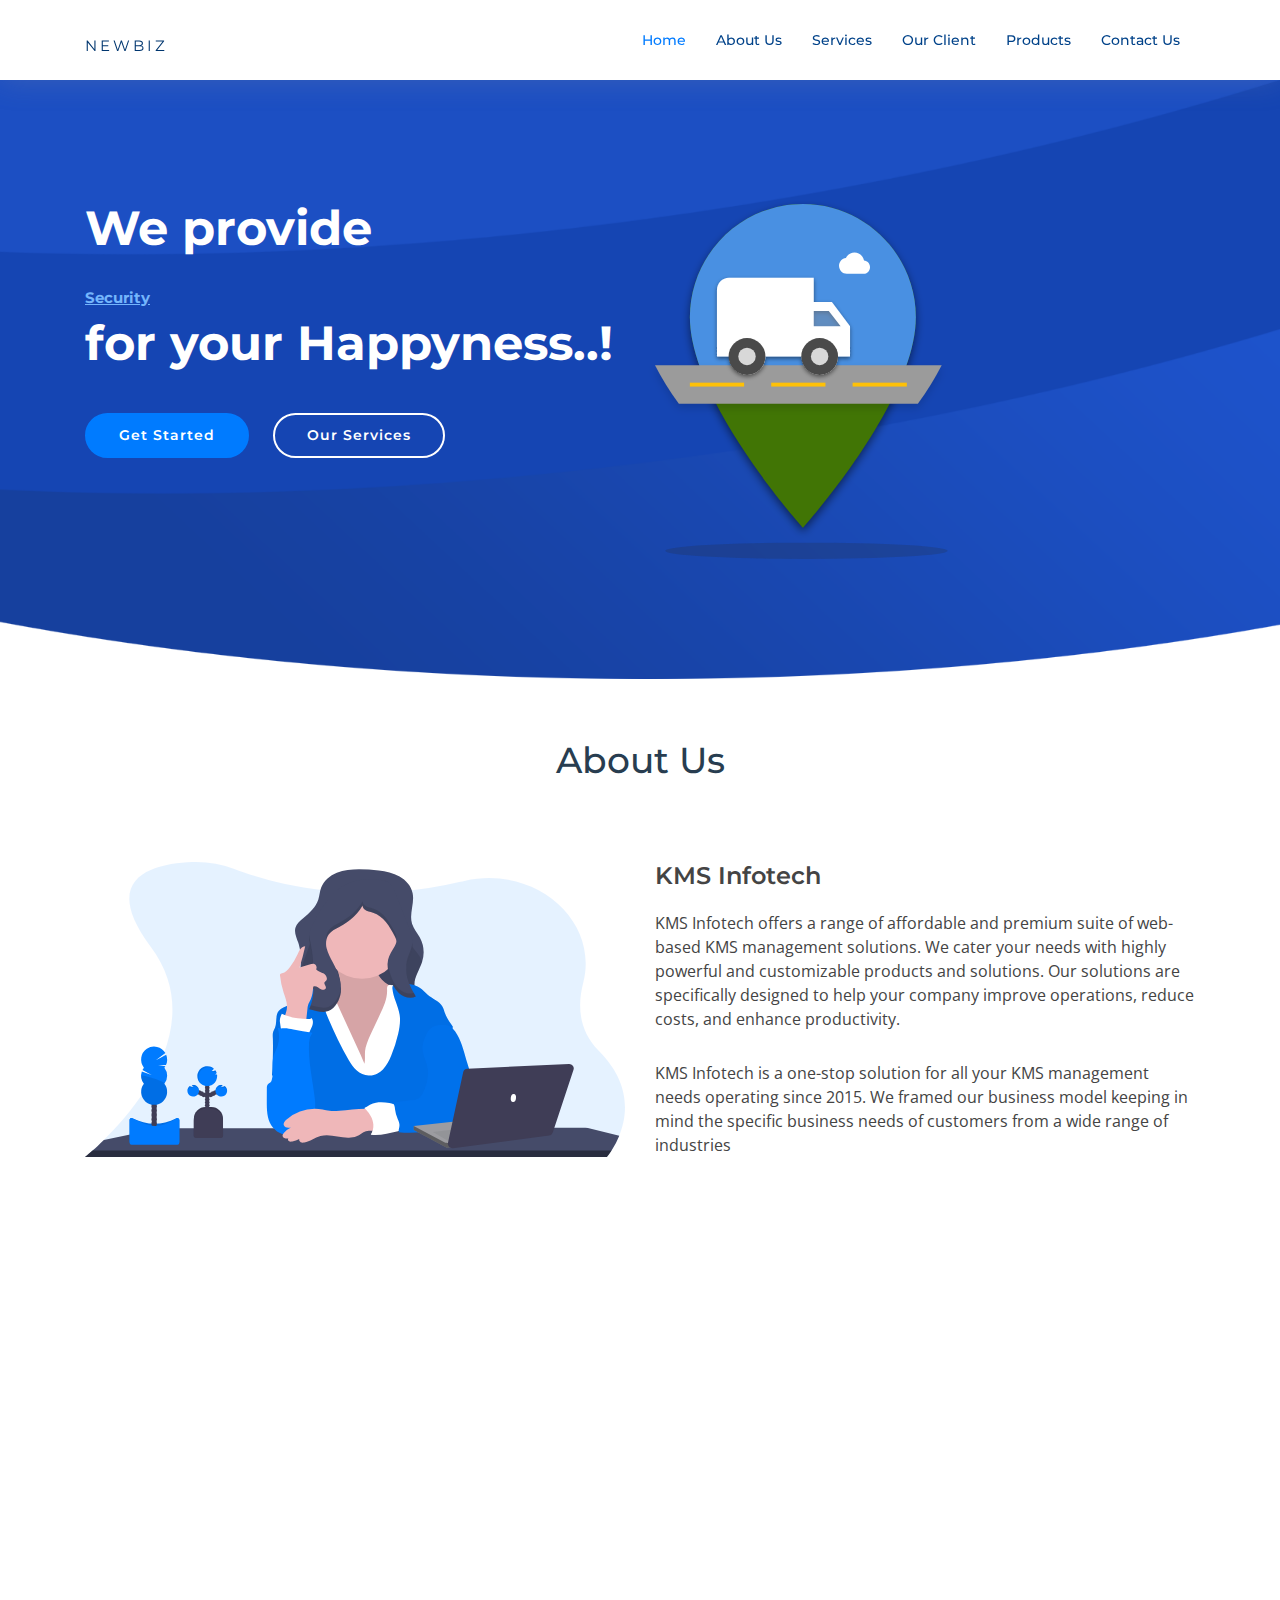
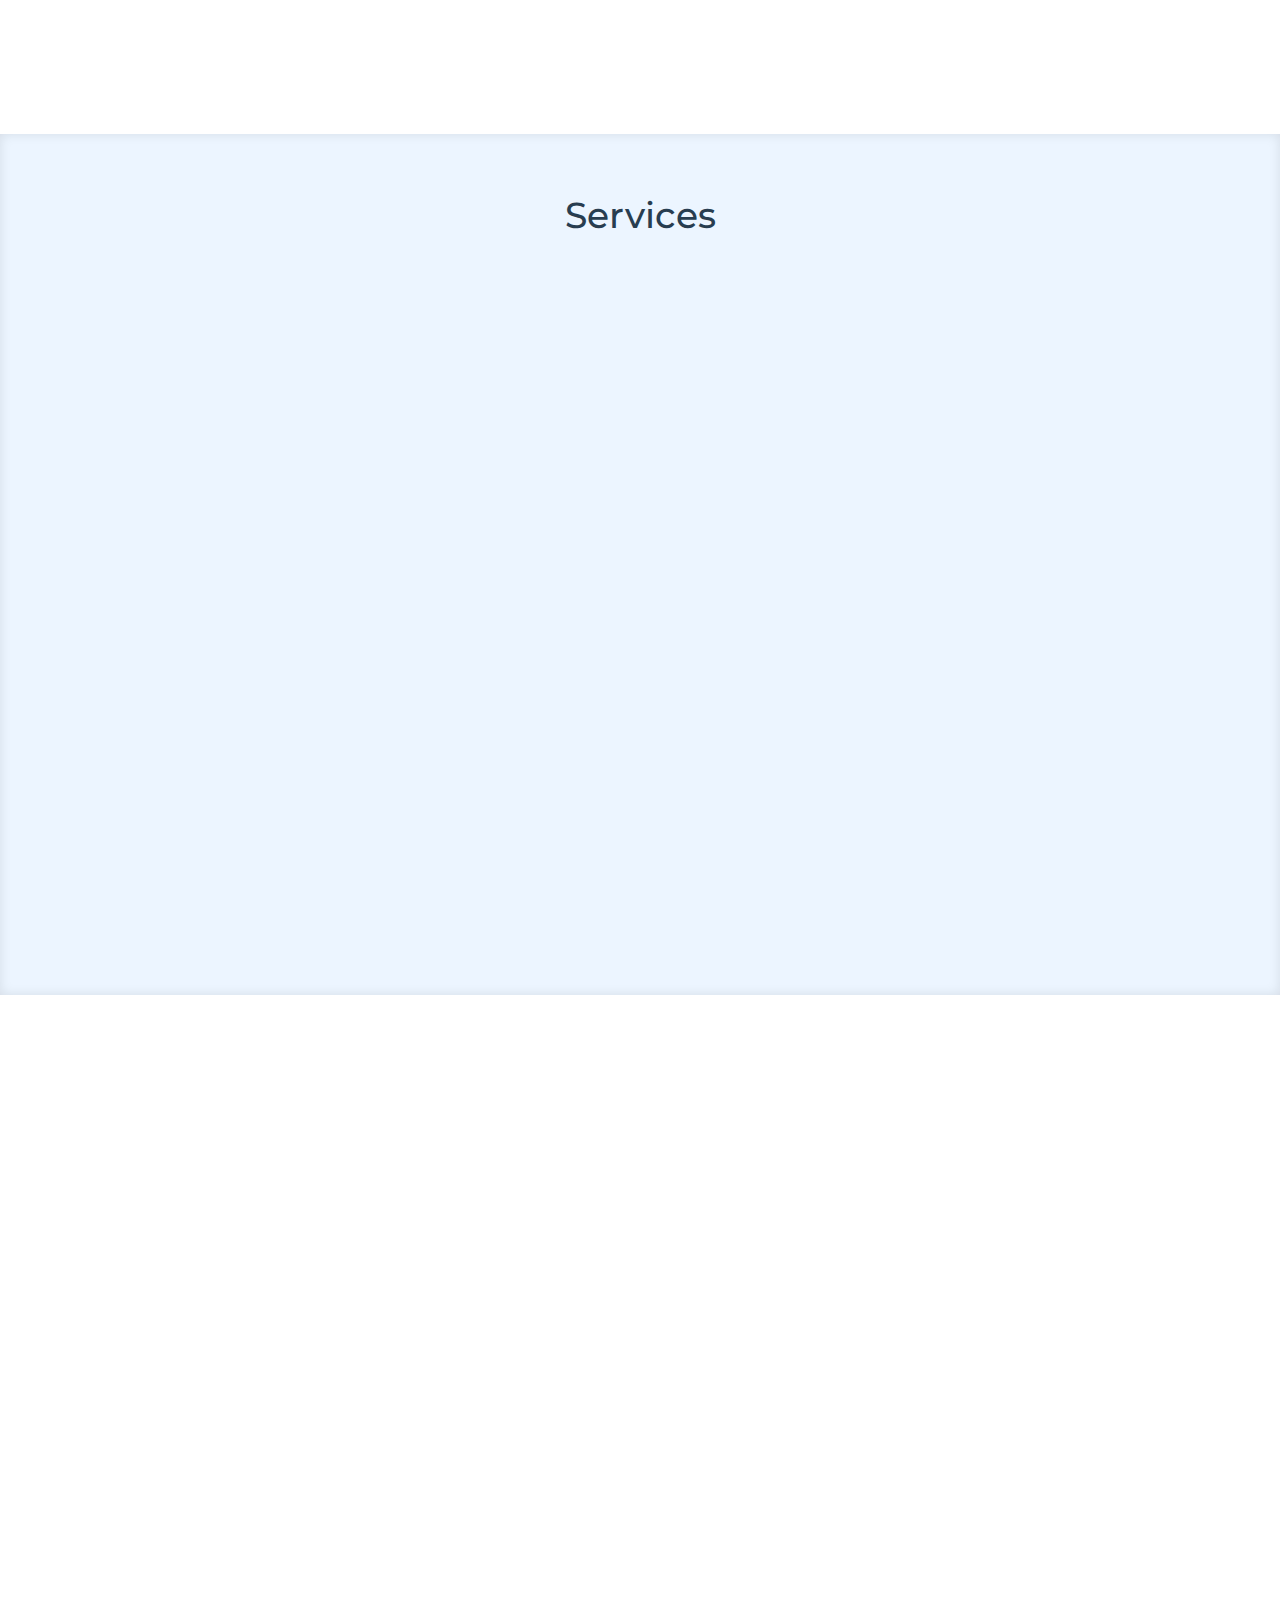
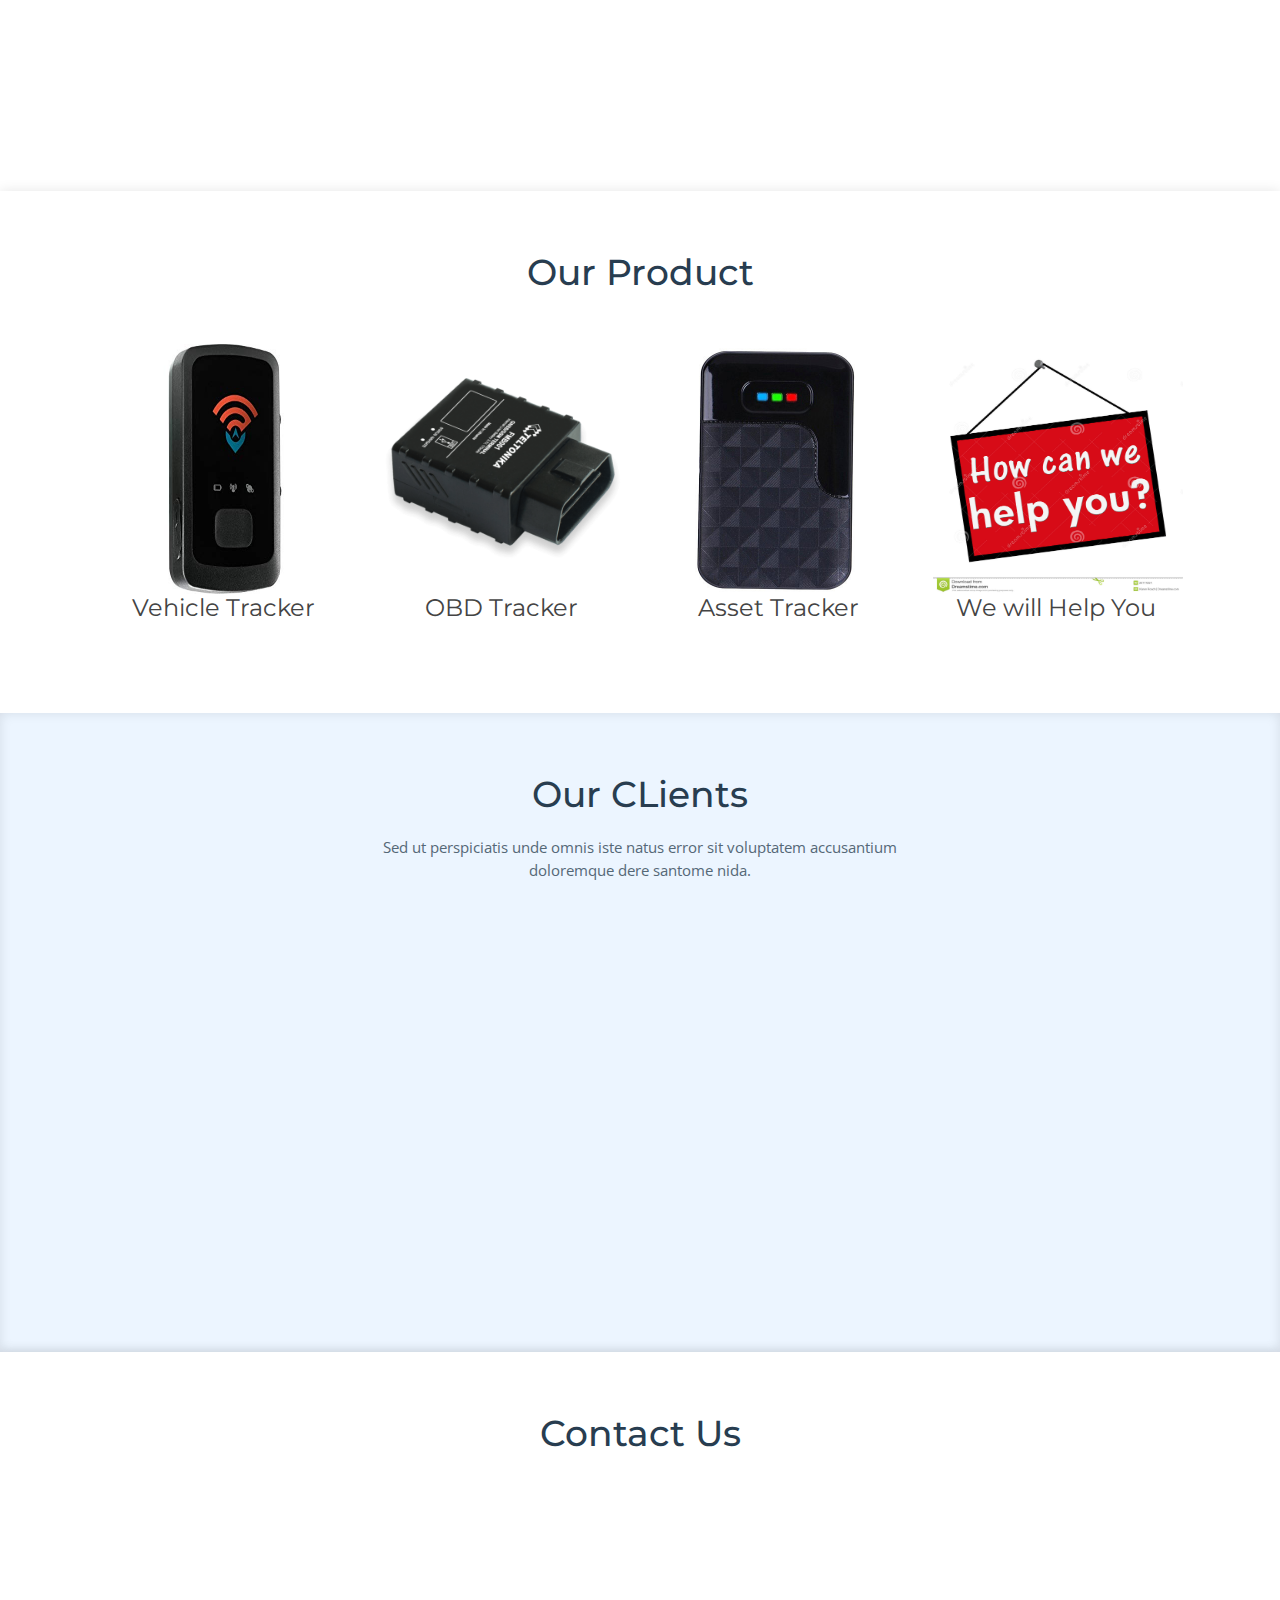
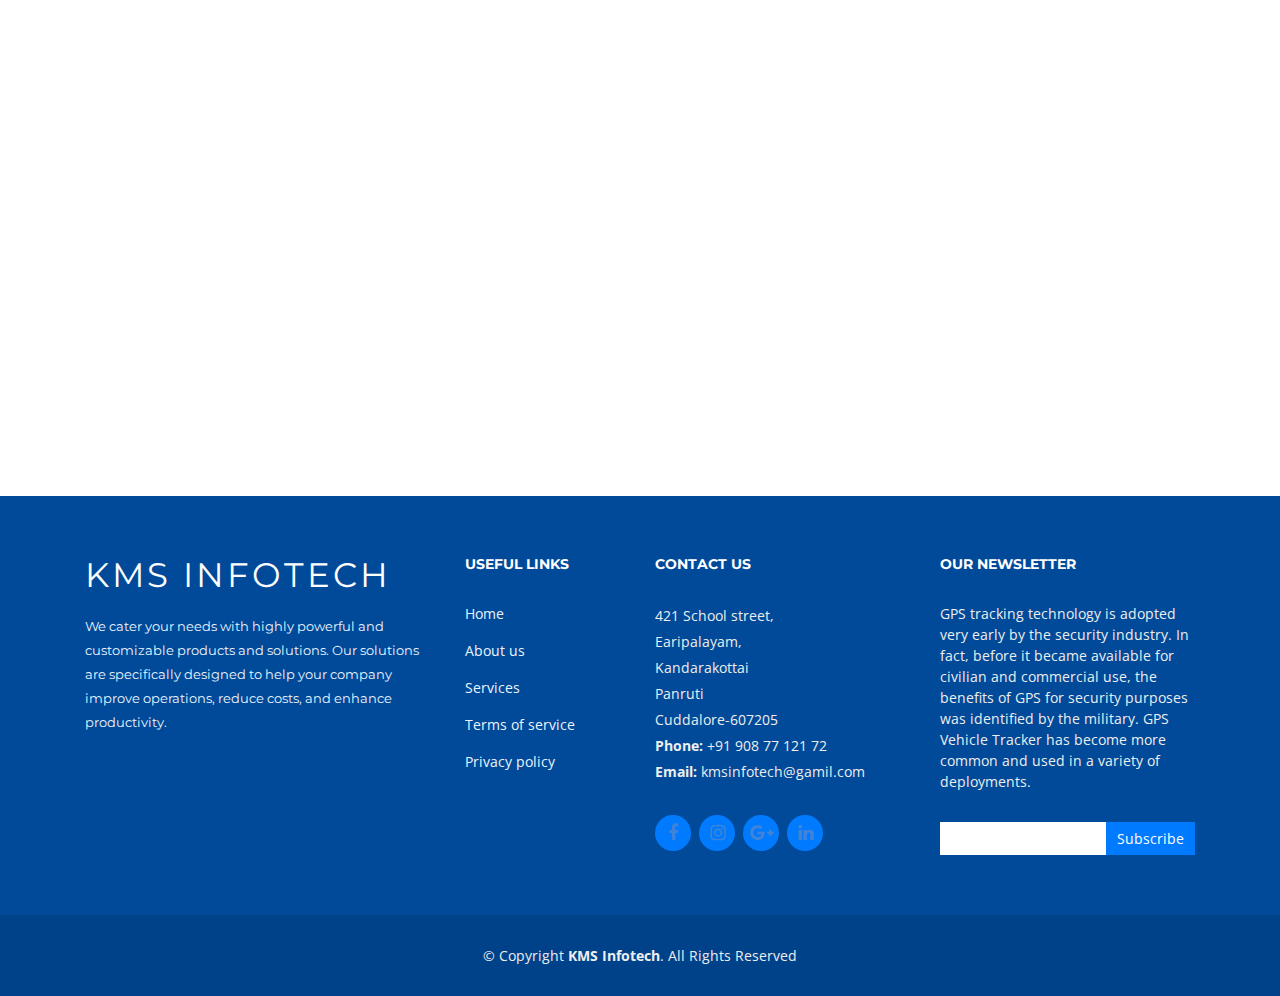
<file: index.html>
<!DOCTYPE html>
<html lang="en">

<head>
  <meta charset="utf-8">
  <title>KMS Infotech</title>
  <meta content="width=device-width, initial-scale=1.0" name="viewport">
  <meta content="" name="keywords">
  <meta content="" name="description">

  <!-- Favicons -->
  <link href="img/favicon.png" rel="icon">
  <link href="img/apple-touch-icon.png" rel="apple-touch-icon">

  <!-- Google Fonts -->
  <link href="https://fonts.googleapis.com/css?family=Open+Sans:300,300i,400,400i,700,700i|Montserrat:300,400,500,700"
    rel="stylesheet">

  <!-- Bootstrap CSS File -->
  <link href="lib/bootstrap/css/bootstrap.min.css" rel="stylesheet">

  <!-- Libraries CSS Files -->
  <link href="lib/font-awesome/css/font-awesome.min.css" rel="stylesheet">
  <link href="lib/animate/animate.min.css" rel="stylesheet">
  <link href="lib/ionicons/css/ionicons.min.css" rel="stylesheet">
  <link href="lib/owlcarousel/assets/owl.carousel.min.css" rel="stylesheet">
  <link href="lib/lightbox/css/lightbox.min.css" rel="stylesheet">

  <!-- Main Stylesheet File -->
  <link href="css/style.css" rel="stylesheet">

</head>

<body>

  <!--==========================
  Header
  ============================-->
  <header id="header" class="fixed-top">
    <div class="container">

      <div class="logo float-left">
        <!-- Uncomment below if you prefer to use an image logo -->
        <h1 class="text-light"><a href="#header"><span>NewBiz</span></a></h1>
        <!-- <a href="#intro" class="scrollto"><img src="img/kms.jpg" alt="" class="img-fluid"></a> -->
        <!-- <h3> <strong>KMS Infotech </strong>  </h3> -->
      </div>

      <nav class="main-nav float-right d-none d-lg-block">
        <ul>
          <li class="active"><a href="#intro">Home</a></li>
          <li><a href="#about">About Us</a></li>
          <li><a href="#services">Services</a></li>
          <li><a href="#clients">Our Client</a></li>

          <li><a href="#portfolio">Products</a>
            <!-- <ul>
              <li><a href="#">Vehicle Tracker</a></li>
              <li class="drop-down"><a href="#">Drop Down 2</a>
                <ul>
                  <li><a href="#">Deep Drop Down 1</a></li>
                  <li><a href="#">Deep Drop Down 2</a></li>
                  <li><a href="#">Deep Drop Down 3</a></li>
                  <li><a href="#">Deep Drop Down 4</a></li>
                  <li><a href="#">Deep Drop Down 5</a></li>
                </ul>
              </li>
              <li><a href="#">OBD GPS Tracker</a></li>
              <li><a href="#">Asset Tracker</a></li>
              <li><a href="#">Personal GPS</a></li>
              <li><a href="#">Sensor</a></li>
            </ul> -->
          </li>
          <li><a href="#contact">Contact Us</a></li>
        </ul>
      </nav><!-- .main-nav -->

    </div>
  </header><!-- #header -->

  <!--==========================
    Intro Section
  ============================-->
  <section id="intro" class="clearfix">
    <div class="container">

      <div class="intro-img">
        &nbsp;
        <img src="./img/product/track.svg" alt="" class="img-fluid">
        <!-- <img src="img/portfolio/card11.jpg" alt="" class="img-fluid"> -->
      </div>

      <div class="intro-info">
        <h2>We provide<br><span>Security</span><br>for your Happyness..!</h2>
        <div>
          <a href="#about" class="btn-get-started scrollto">Get Started</a>
          <a href="#services" class="btn-services scrollto">Our Services</a>
        </div>
      </div>

    </div>
  </section><!-- #intro -->

  <main id="main">

    <!--==========================
      About Us Section
    ============================-->
    <section id="about">
      <div class="container">

        <header class="section-header">
          <h3>About Us</h3>
          <!-- <p>Our solutions host an abundance of feature-rich products allowing users to effortlessly locate and control their assets anywhere around the globe.</p> -->
        </header>

        <!-- <div class="row about-container">

          <div class="col-lg-6 content order-lg-1 order-2">
            <p>
              Lorem ipsum dolor sit amet, consectetur adipiscing elit, sed do eiusmod tempor incididunt ut labore et dolore magna aliqua. Ut enim ad minim veniam, quis nostrud exercitation ullamco laboris nisi ut aliquip ex ea commodo consequat.
            </p>

            <div class="icon-box wow fadeInUp">
              <div class="icon"><i class="fa fa-shopping-bag"></i></div>
              <h4 class="title"><a href="">Eiusmod Tempor</a></h4>
              <p class="description">Et harum quidem rerum facilis est et expedita distinctio. Nam libero tempore, cum soluta nobis est eligendi</p>
            </div>

            <div class="icon-box wow fadeInUp" data-wow-delay="0.2s">
              <div class="icon"><i class="fa fa-photo"></i></div>
              <h4 class="title"><a href="">Magni Dolores</a></h4>
              <p class="description">Excepteur sint occaecat cupidatat non proident, sunt in culpa qui officia deserunt mollit anim id est laborum</p>
            </div>

            <div class="icon-box wow fadeInUp" data-wow-delay="0.4s">
              <div class="icon"><i class="fa fa-bar-chart"></i></div>
              <h4 class="title"><a href="">Dolor Sitema</a></h4>
              <p class="description">Minim veniam, quis nostrud exercitation ullamco laboris nisi ut aliquip ex ea commodo consequat tarad limino ata</p>
            </div>

          </div>

          <div class="col-lg-6 background order-lg-2 order-1 wow fadeInUp">
            <img src="img/about-img.svg" class="img-fluid" alt="">
          </div>
        </div> -->

        <div class="row about-extra">
          <div class="col-lg-6 wow fadeInUp">
            <img src="img/about-extra-1.svg" class="img-fluid" alt="">
          </div>
          <div class="col-lg-6 wow fadeInUp pt-5 pt-lg-0">
            <h4>KMS Infotech</h4>
            <p>
              KMS Infotech offers a range of affordable and premium suite of web-based KMS management solutions. We
              cater your needs with highly powerful and customizable products and solutions. Our solutions are
              specifically designed to help your company improve operations, reduce costs, and enhance productivity.
            </p>
            <p>
              KMS Infotech is a one-stop solution for all your KMS management needs operating since 2015. We framed our
              business model keeping in mind the specific business needs of customers from a wide range of industries
            </p>
            <!--             <p>Our solutions host an abundance of feature-rich products allowing users to effortlessly locate and control their assets anywhere around the globe</p> -->
          </div>
        </div>

        <div class="row about-extra">
          <div class="col-lg-6 wow fadeInUp order-1 order-lg-2">
            <img src="img/about-extra-2.svg" class="img-fluid" alt="">
          </div>

          <div class="col-lg-6 wow fadeInUp pt-4 pt-lg-0 order-2 order-lg-1">
            <h4>Why KMS Infotech</h4>

            <p> Putting Customer First </p>
            <p> Affordable cost </p>
            <p> High standard hardware </p>
            <p> Industry-specific solutions</p>
            <p> Customers on top priority </p>
            <p> 99.9% uptime </p>
            <p> Good industry experience </p>
            <!-- <p> Customized analytic report </p> -->
            <!-- <p> Tailored tracking services</p>    -->

          </div>

        </div>

      </div>
    </section><!-- #about -->

    <!--==========================
      Services Section
    ============================-->
    <section id="services" class="section-bg">
      <div class="container">

        <header class="section-header">
          <h3>Services</h3>
          <!-- <p>Laudem latine persequeris id sed, ex fabulas delectus quo. No vel partiendo abhorreant vituperatoribus.</p> -->
        </header>

        <div class="row">

          <div class="col-md-6 col-lg-5 offset-lg-1 wow bounceInUp" data-wow-duration="1.4s">
            <div class="box">
              <div class="icon"><i class="ion-ios-analytics-outline" style="color: #ff689b;"></i></div>
              <h4 class="title"><a href="">KMS Management System</a></h4>
              <p class="description">Looking for efficient KMS management systems? Then you have hit the perfect
                destination. The best solution tailored for all your KMS Infotech maintenance tasks.</p>
            </div>
          </div>
          <div class="col-md-6 col-lg-5 wow bounceInUp" data-wow-duration="1.4s">
            <div class="box">
              <div class="icon"><i class="ion-ios-bookmarks-outline" style="color: #e9bf06;"></i></div>
              <h4 class="title"><a href="">GPS Tracking</a></h4>
              <p class="description">Nowadays, it has become mandatory for all vehicles to use KMS GPS Tracking Device
                India. With GPS Tracking Solution, you can see real-time GPS location of your vehicles which in turn.</p>
            </div>
          </div>

          <div class="col-md-6 col-lg-5 offset-lg-1 wow bounceInUp" data-wow-delay="0.1s" data-wow-duration="1.4s">
            <div class="box">
              <div class="icon"><i class="ion-ios-paper-outline" style="color: #3fcdc7;"></i></div>
              <h4 class="title"><a href="">Fuel Control</a></h4>
              <p class="description">KMS Infotech track provides you with the professional fuel control solution. With
                this you can manage fuel use, recording secure, reliable, real-time data.</p>
            </div>
          </div>
          <div class="col-md-6 col-lg-5 wow bounceInUp" data-wow-delay="0.1s" data-wow-duration="1.4s">
            <div class="box">
              <div class="icon"><i class="ion-ios-speedometer-outline" style="color:#41cf2e;"></i></div>
              <h4 class="title"><a href="">Temperature Sensor</a></h4>
              <p class="description">Even a small fluctuation in temperature can cause huge consequence. Hence it is
                important to install Temperature monitoring devices with sensors.</p>
            </div>
          </div>

          <div class="col-md-6 col-lg-5 offset-lg-1 wow bounceInUp" data-wow-delay="0.2s" data-wow-duration="1.4s">
            <div class="box">
              <div class="icon"><i class="ion-ios-world-outline" style="color: #d6ff22;"></i></div>
              <h4 class="title"><a href="">Monitoring</a></h4>
              <p class="description">We monitor every hosting server and its deployment to make its access online 24×7
                without any hassle. Get the best AIS140 GPS Devices in India from us!</p>
            </div>
          </div>
          <div class="col-md-6 col-lg-5 wow bounceInUp" data-wow-delay="0.2s" data-wow-duration="1.4s">
            <div class="box">
              <div class="icon"><i class="ion-ios-clock-outline" style="color: #4680ff;"></i></div>
              <h4 class="title"><a href="">Telematics</a></h4>
              <p class="description">We offer bespoke telematics reports to suit the customers’ business needs. Our
                flagship Driver Performance Report is one among best in the industry.</p>
            </div>
          </div>

        </div>

      </div>
    </section><!-- #services -->

    <!--==========================
      Why Us Section
    ============================-->
    <section id="why-us" class="wow fadeIn">
      <div class="container">
        <header class="section-header">
          <h3>Why choose us?</h3>
          <p>KMS Infotech offers a range of affordable and premium suite of web-based KMS Infotech management
            solutions. We cater your needs with highly powerful and customizable products and solutions. Our solutions
            are specifically designed to help your company improve operations, reduce costs, and enhance productivity.</p>
        </header>

        <div class="row row-eq-height justify-content-center">

          <div class="col-lg-4 mb-4">
            <div class="card wow bounceInUp">
              <i class="fa fa-crosshairs"></i>
              <div class="card-body">
                <h5 class="card-title">OUR MISSION</h5>
                <p class="card-text">To offer world-class customer service, excellent technical expertise and unlimited
                  lifetime technical support on every product we sell.</p>
                <!-- <a href="#" class="readmore">Read more </a> -->
              </div>
            </div>
          </div>

          <div class="col-lg-4 mb-4">
            <div class="card wow bounceInUp">
              <i class="fa fa-eye"></i>
              <div class="card-body">
                <h5 class="card-title">OUR VISION</h5>
                <p class="card-text">Our vision is to be a global innovator in deploying GPS Tracking solutions and
                  influence growth and development of our customer’s business who make use of our products and
                  services.</p>
                <!-- <a href="#" class="readmore">Read more </a> -->
              </div>
            </div>
          </div>

          <div class="col-lg-4 mb-4">
            <div class="card wow bounceInUp">
              <i class="fa fa-trophy"></i>
              <div class="card-body">
                <h5 class="card-title">OUR GUARANTEE</h5>
                <p class="card-text">We assure complete support from deployment of hardware to maintenance. We support
                  you to solve your queries and problems through latest technology </p>
                <!-- <a href="#" class="readmore">Read more </a> -->
              </div>
            </div>
          </div>

        </div>

        <div class="row counters">

          <div class="col-lg-3 col-6 text-center">
            <span data-toggle="counter-up">274</span>
            <p>Clients</p>
          </div>

          <div class="col-lg-3 col-6 text-center">
            <span data-toggle="counter-up">421</span>
            <p>Projects</p>
          </div>

          <div class="col-lg-3 col-6 text-center">
            <span data-toggle="counter-up">1,364</span>
            <p>Hours Of Support</p>
          </div>

          <div class="col-lg-3 col-6 text-center">
            <span data-toggle="counter-up">18</span>
            <p>Hard Workers</p>
          </div>

        </div>

      </div>
    </section>

    <!--==========================
      Portfolio Section
    ============================-->
    <section id="portfolio" class="clearfix">
      <div class="container">

        <header class="section-header">
          <h3 class="section-title">Our Product</h3>
        </header>

        <!-- <div class="row">
          <div class="col-lg-12">
            <ul id="portfolio-flters">
              <li data-filter="*" class="filter-active">All</li>
              <li data-filter=".filter-app">Car</li>
              <li data-filter=".filter-card">Bus</li>
              <li data-filter=".filter-web">Bike</li>
            </ul>
          </div>
        </div>

        <div class="row portfolio-container">

          <div class="col-lg-4 col-md-6 portfolio-item filter-app">
            <div class="portfolio-wrap">
              <img src="img/portfolio/app11.jpg" class="img-fluid" alt="">
              <div class="portfolio-info">
                <h4><a href="#">App 1</a></h4>
                <p>App</p>
                <div>
                  <a href="img/portfolio/app11.jpg" data-lightbox="portfolio" data-title="App 1" class="link-preview"
                    title="Preview"><i class="ion ion-eye"></i></a>
                  <a href="#" class="link-details" title="More Details"><i class="ion ion-android-open"></i></a>
                </div>
              </div>
            </div>
          </div>

          <div class="col-lg-4 col-md-6 portfolio-item filter-web" data-wow-delay="0.1s">
            <div class="portfolio-wrap">
              <img src="img/portfolio/web33.jpg" class="img-fluid" alt="">
              <div class="portfolio-info">
                <h4><a href="#">Web 3</a></h4>
                <p>Web</p>
                <div>
                  <a href="img/portfolio/web33.jpg" class="link-preview" data-lightbox="portfolio" data-title="Web 3"
                    title="Preview"><i class="ion ion-eye"></i></a>
                  <a href="#" class="link-details" title="More Details"><i class="ion ion-android-open"></i></a>
                </div>
              </div>
            </div>
          </div>

          <div class="col-lg-4 col-md-6 portfolio-item filter-app" data-wow-delay="0.2s">
            <div class="portfolio-wrap">
              <img src="img/portfolio/app22.jpg" class="img-fluid" alt="">
              <div class="portfolio-info">
                <h4><a href="#">App 2</a></h4>
                <p>App</p>
                <div>
                  <a href="img/portfolio/app22.jpg" class="link-preview" data-lightbox="portfolio" data-title="App 2"
                    title="Preview"><i class="ion ion-eye"></i></a>
                  <a href="#" class="link-details" title="More Details"><i class="ion ion-android-open"></i></a>
                </div>
              </div>
            </div>
          </div>

          <div class="col-lg-4 col-md-6 portfolio-item filter-card">
            <div class="portfolio-wrap">
              <img src="img/portfolio/card22.jpg" class="img-fluid" alt="">
              <div class="portfolio-info">
                <h4><a href="#">Card 2</a></h4>
                <p>Card</p>
                <div>
                  <a href="img/portfolio/card22.jpg" class="link-preview" data-lightbox="portfolio" data-title="Card 2"
                    title="Preview"><i class="ion ion-eye"></i></a>
                  <a href="#" class="link-details" title="More Details"><i class="ion ion-android-open"></i></a>
                </div>
              </div>
            </div>
          </div>

          <div class="col-lg-4 col-md-6 portfolio-item filter-web" data-wow-delay="0.1s">
            <div class="portfolio-wrap">
              <img src="img/portfolio/web22.jpg" class="img-fluid" alt="">
              <div class="portfolio-info">
                <h4><a href="#">Web 2</a></h4>
                <p>Web</p>
                <div>
                  <a href="img/portfolio/web22.jpg" class="link-preview" data-lightbox="portfolio" data-title="Web 2"
                    title="Preview"><i class="ion ion-eye"></i></a>
                  <a href="#" class="link-details" title="More Details"><i class="ion ion-android-open"></i></a>
                </div>
              </div>
            </div>
          </div>

          <div class="col-lg-4 col-md-6 portfolio-item filter-app" data-wow-delay="0.2s">
            <div class="portfolio-wrap">
              <img src="img/portfolio/app33.jpg" class="img-fluid" alt="">
              <div class="portfolio-info">
                <h4><a href="#">App 3</a></h4>
                <p>App</p>
                <div>
                  <a href="img/portfolio/app33.jpg" class="link-preview" data-lightbox="portfolio" data-title="App 3"
                    title="Preview"><i class="ion ion-eye"></i></a>
                  <a href="#" class="link-details" title="More Details"><i class="ion ion-android-open"></i></a>
                </div>
              </div>
            </div>
          </div>

          <div class="col-lg-4 col-md-6 portfolio-item filter-card">
            <div class="portfolio-wrap">
              <img src="img/portfolio/card11.jpg" class="img-fluid" alt="">
              <div class="portfolio-info">
                <h4><a href="#">Card 1</a></h4>
                <p>Card</p>
                <div>
                  <a href="img/portfolio/card11.jpg" class="link-preview" data-lightbox="portfolio" data-title="Card 1"
                    title="Preview"><i class="ion ion-eye"></i></a>
                  <a href="#" class="link-details" title="More Details"><i class="ion ion-android-open"></i></a>
                </div>
              </div>
            </div>
          </div>

          <div class="col-lg-4 col-md-6 portfolio-item filter-card" data-wow-delay="0.1s">
            <div class="portfolio-wrap">
              <img src="img/portfolio/card33.jpg" class="img-fluid" alt="">
              <div class="portfolio-info">
                <h4><a href="#">Card 3</a></h4>
                <p>Card</p>
                <div>
                  <a href="img/portfolio/card33.jpg" class="link-preview" data-lightbox="portfolio" data-title="Card 3"
                    title="Preview"><i class="ion ion-eye"></i></a>
                  <a href="#" class="link-details" title="More Details"><i class="ion ion-android-open"></i></a>
                </div>
              </div>
            </div>
          </div>

          <div class="col-lg-4 col-md-6 portfolio-item filter-web" data-wow-delay="0.2s">
            <div class="portfolio-wrap">
              <img src="img/portfolio/web1.jpg" class="img-fluid" alt="">
              <div class="portfolio-info">
                <h4><a href="#">Web 1</a></h4>
                <p>Web</p>
                <div>
                  <a href="img/portfolio/web1.jpg" class="link-preview" data-lightbox="portfolio" data-title="Web 1"
                    title="Preview"><i class="ion ion-eye"></i></a>
                  <a href="#" class="link-details" title="More Details"><i class="ion ion-android-open"></i></a>
                </div>
              </div>
            </div>
          </div>

        </div> -->

        <div class="box">
            <div class="container">
              <div class="row">
      
                <div class="col-lg-3 col-md-3 col-sm-3 col-xs-12">
      
                  <div class="box-part text-center">
      
      
                    <!-- <i class="fa fa-instagram fa-3x" aria-hidden="true"></i> -->
      
      
                    <a href="vehicle-tracker.html">
                      <img src="./img/product/img99.jpg" style="width: 250px;height: 250px">
                    </a>
      
                    <div class="title">
                      <h4>Vehicle Tracker</h4>
                    </div>
      
                  </div>
                </div>
      
      
                <div class="col-lg-3 col-md-3 col-sm-3 col-xs-12">
      
                  <div class="box-part text-center">
      
                    <!-- <i class="fa fa-twitter fa-3x" aria-hidden="true"></i> -->
      
      
      
                    <a href="obt-tracker.html">
                      <img src="./img/product/img1.png" style="width: 250px;height: 250px">
                    </a>
      
                    <br>
                    <!-- <a href="#">Learn More</a> -->
                    <div class="title">
                      <h4>OBD Tracker</h4>
                    </div>
      
                  </div>
                </div>
      
                <div class="col-lg-3 col-md-3 col-sm-3 col-xs-12">
      
                  <div class="box-part text-center">
      
                    <!-- <i class="fa fa-facebook fa-3x" aria-hidden="true"></i> -->
      
      
      
                    <a href="asset.html">
                      <img src="./img/product/img4.jpg"  style="width: 250px;height: 250px">
                    </a>
      
      
      
                    <div class="title">
                      <h4>Asset Tracker</h4>
                    </div>
      
                  </div>
                </div>
      
                <div class="col-lg-3 col-md-3 col-sm-3 col-xs-12">
      
                  <div class="box-part text-center">
      
                    <!-- <i class="fa fa-facebook fa-3x" aria-hidden="true"></i> -->
      
      
      
                    <a href="product_help.html">
                      <img src="./img/product/help.jpg" style="width: 250px;height: 250px">
                    </a>
      
      
      
                    <div class="title">
                      <h4>We will Help You</h4>
                    </div>
      
                  </div>
                </div>
      
      
      
      
      
      
      
              </div>
            </div>
          </div>

      </div>
    </section><!-- #portfolio -->










































    <!--==========================
      Clients Section
    ============================-->
    <!-- <section id="testimonials" class="section-bg">
      <div class="container">

        <header class="section-header">
          <h3>Testimonials</h3>
        </header>

        <div class="row justify-content-center">
          <div class="col-lg-8">

            <div class="owl-carousel testimonials-carousel wow fadeInUp">
    
              <div class="testimonial-item">
                <img src="img/testimonial-1.jpg" class="testimonial-img" alt="">
                <h3>Saul Goodman</h3>
                <h4>Ceo &amp; Founder</h4>
                <p>
                  Proin iaculis purus consequat sem cure digni ssim donec porttitora entum suscipit rhoncus. Accusantium quam, ultricies eget id, aliquam eget nibh et. Maecen aliquam, risus at semper.
                </p>
              </div>
    
              <div class="testimonial-item">
                <img src="img/testimonial-2.jpg" class="testimonial-img" alt="">
                <h3>Sara Wilsson</h3>
                <h4>Designer</h4>
                <p>
                  Export tempor illum tamen malis malis eram quae irure esse labore quem cillum quid cillum eram malis quorum velit fore eram velit sunt aliqua noster fugiat irure amet legam anim culpa.
                </p>
              </div>
    
              <div class="testimonial-item">
                <img src="img/testimonial-3.jpg" class="testimonial-img" alt="">
                <h3>Jena Karlis</h3>
                <h4>Store Owner</h4>
                <p>
                  Enim nisi quem export duis labore cillum quae magna enim sint quorum nulla quem veniam duis minim tempor labore quem eram duis noster aute amet eram fore quis sint minim.
                </p>
              </div>
    
              <div class="testimonial-item">
                <img src="img/testimonial-4.jpg" class="testimonial-img" alt="">
                <h3>Matt Brandon</h3>
                <h4>Freelancer</h4>
                <p>
                  Fugiat enim eram quae cillum dolore dolor amet nulla culpa multos export minim fugiat minim velit minim dolor enim duis veniam ipsum anim magna sunt elit fore quem dolore labore illum veniam.
                </p>
              </div>
    
              <div class="testimonial-item">
                <img src="img/testimonial-5.jpg" class="testimonial-img" alt="">
                <h3>John Larson</h3>
                <h4>Entrepreneur</h4>
                <p>
                  Quis quorum aliqua sint quem legam fore sunt eram irure aliqua veniam tempor noster veniam enim culpa labore duis sunt culpa nulla illum cillum fugiat legam esse veniam culpa fore nisi cillum quid.
                </p>
              </div>

            </div>

          </div>
        </div>


      </div>
    </section> -->
    <!-- #testimonials -->

    <!--==========================
      Team Section
    ============================-->
    <!-- <section id="team">
      <div class="container">
        <div class="section-header">
          <h3>Team</h3>
          <p>Sed ut perspiciatis unde omnis iste natus error sit voluptatem accusantium doloremque</p>
        </div>

        <div class="row">

          <div class="col-lg-3 col-md-6 wow fadeInUp">
            <div class="member">
              <img src="img/team-1.jpg" class="img-fluid" alt="">
              <div class="member-info">
                <div class="member-info-content">
                  <h4>Walter White</h4>
                  <span>Chief Executive Officer</span>
                  <div class="social">
                    <a href=""><i class="fa fa-twitter"></i></a>
                    <a href=""><i class="fa fa-facebook"></i></a>
                    <a href=""><i class="fa fa-google-plus"></i></a>
                    <a href=""><i class="fa fa-linkedin"></i></a>
                  </div>
                </div>
              </div>
            </div>
          </div>

          <div class="col-lg-3 col-md-6 wow fadeInUp" data-wow-delay="0.1s">
            <div class="member">
              <img src="img/team-2.jpg" class="img-fluid" alt="">
              <div class="member-info">
                <div class="member-info-content">
                  <h4>Sarah Jhonson</h4>
                  <span>Product Manager</span>
                  <div class="social">
                    <a href=""><i class="fa fa-twitter"></i></a>
                    <a href=""><i class="fa fa-facebook"></i></a>
                    <a href=""><i class="fa fa-google-plus"></i></a>
                    <a href=""><i class="fa fa-linkedin"></i></a>
                  </div>
                </div>
              </div>
            </div>
          </div>

          <div class="col-lg-3 col-md-6 wow fadeInUp" data-wow-delay="0.2s">
            <div class="member">
              <img src="img/team-3.jpg" class="img-fluid" alt="">
              <div class="member-info">
                <div class="member-info-content">
                  <h4>William Anderson</h4>
                  <span>CTO</span>
                  <div class="social">
                    <a href=""><i class="fa fa-twitter"></i></a>
                    <a href=""><i class="fa fa-facebook"></i></a>
                    <a href=""><i class="fa fa-google-plus"></i></a>
                    <a href=""><i class="fa fa-linkedin"></i></a>
                  </div>
                </div>
              </div>
            </div>
          </div>

          <div class="col-lg-3 col-md-6 wow fadeInUp" data-wow-delay="0.3s">
            <div class="member">
              <img src="img/team-4.jpg" class="img-fluid" alt="">
              <div class="member-info">
                <div class="member-info-content">
                  <h4>Amanda Jepson</h4>
                  <span>Accountant</span>
                  <div class="social">
                    <a href=""><i class="fa fa-twitter"></i></a>
                    <a href=""><i class="fa fa-facebook"></i></a>
                    <a href=""><i class="fa fa-google-plus"></i></a>
                    <a href=""><i class="fa fa-linkedin"></i></a>
                  </div>
                </div>
              </div>
            </div>
          </div>

        </div>

      </div>
    </section> -->
    <!-- #team -->

    <!--==========================
      Clients Section
    ============================-->
    <section id="clients" class="section-bg">

      <div class="container">

        <div class="section-header">
          <h3>Our CLients</h3>
          <p>Sed ut perspiciatis unde omnis iste natus error sit voluptatem accusantium doloremque dere santome nida.</p>
        </div>

        <div class="row no-gutters clients-wrap clearfix wow fadeInUp">

          <div class="col-lg-3 col-md-4 col-xs-6">
            <div class="client-logo">
              <img src="img/clients/client-1.png" class="img-fluid" alt="">
            </div>
          </div>

          <div class="col-lg-3 col-md-4 col-xs-6">
            <div class="client-logo">
              <img src="img/clients/client-2.png" class="img-fluid" alt="">
            </div>
          </div>

          <div class="col-lg-3 col-md-4 col-xs-6">
            <div class="client-logo">
              <img src="img/clients/client-3.png" class="img-fluid" alt="">
            </div>
          </div>

          <div class="col-lg-3 col-md-4 col-xs-6">
            <div class="client-logo">
              <img src="img/clients/client-4.png" class="img-fluid" alt="">
            </div>
          </div>

          <div class="col-lg-3 col-md-4 col-xs-6">
            <div class="client-logo">
              <img src="img/clients/client-5.png" class="img-fluid" alt="">
            </div>
          </div>

          <div class="col-lg-3 col-md-4 col-xs-6">
            <div class="client-logo">
              <img src="img/clients/client-6.png" class="img-fluid" alt="">
            </div>
          </div>

          <div class="col-lg-3 col-md-4 col-xs-6">
            <div class="client-logo">
              <img src="img/clients/client-7.png" class="img-fluid" alt="">
            </div>
          </div>

          <div class="col-lg-3 col-md-4 col-xs-6">
            <div class="client-logo">
              <img src="img/clients/client-8.png" class="img-fluid" alt="">
            </div>
          </div>

        </div>

      </div>

    </section>

    <!--==========================
      Contact Section
    ============================-->
    <section id="contact">
      <div class="container-fluid">

        <div class="section-header">
          <h3>Contact Us</h3>
        </div>

        <div class="row wow fadeInUp">

          <div class="col-lg-6">
            <div class="map mb-4 mb-lg-0">
              <!-- <iframe src="https://www.google.com/maps/embed?pb=!1m14!1m8!1m3!1d12097.433213460943!2d-74.0062269!3d40.7101282!3m2!1i1024!2i768!4f13.1!3m3!1m2!1s0x0%3A0xb89d1fe6bc499443!2sDowntown+Conference+Center!5e0!3m2!1smk!2sbg!4v1539943755621" frameborder="0" style="border:0; width: 100%; height: 312px;" allowfullscreen></iframe> -->

              <iframe width="100%" height="600" src="https://maps.google.com/maps?width=100%&amp;height=600&amp;hl=en&amp;coord=11.7701086,79.5565999&amp;q=421%20School%20street%2CEaripalayam%2CKandarakottai%2CPanruti%2CCuddalore-607205+(My%20Business%20Name)&amp;ie=UTF8&amp;t=&amp;z=13&amp;iwloc=B&amp;output=embed"
                style="border:0; width: 100%; height: 312px;" allowfullscreen><a href="https://www.maps.ie/map-my-route/">Map
                  a route</a></iframe>
            </div>
          </div>

          <div class="col-lg-6">
            <div class="row">
              <div class="col-md-5 info">
                <i class="ion-ios-location-outline"></i>
                <p>421 School street, <br>
                  Earipalayam, <br>
                  Kandarakottai<br>
                  Panruti<br>
                  Cuddalore-607205 <br></p>
              </div>
              <div class="col-md-4 info">
                <i class="ion-ios-email-outline"></i>
                <p>kmsinfotech@gmail.com</p>
              </div>
              <div class="col-md-4 info">
                <i class="ion-ios-telephone-outline"></i>
                <p>+91 9087712172</p>
              </div>
            </div>

            <div class="form">
              <div id="sendmessage">Your message has been sent. Thank you!</div>
              <div id="errormessage"></div>
              <form action="" method="post" role="form" class="contactForm">
                <div class="form-row">
                  <div class="form-group col-lg-6">
                    <input type="text" name="name" class="form-control" id="name" placeholder="Your Name" data-rule="minlen:4"
                      data-msg="Please enter at least 4 chars" />
                    <div class="validation"></div>
                  </div>
                  <div class="form-group col-lg-6">
                    <input type="email" class="form-control" name="email" id="email" placeholder="Your Email" data-rule="email"
                      data-msg="Please enter a valid email" />
                    <div class="validation"></div>
                  </div>
                </div>
                <div class="form-group">
                  <input type="text" class="form-control" name="subject" id="subject" placeholder="Subject" data-rule="minlen:4"
                    data-msg="Please enter at least 8 chars of subject" />
                  <div class="validation"></div>
                </div>
                <div class="form-group">
                  <textarea class="form-control" name="message" rows="5" data-rule="required" data-msg="Please write something for us"
                    placeholder="Message"></textarea>
                  <div class="validation"></div>
                </div>
                <div class="text-center"><button type="submit" title="Send Message">Send Message</button></div>
              </form>
            </div>
          </div>

        </div>

      </div>
    </section><!-- #contact -->

  </main>

  <!--==========================
    Footer
  ============================-->
  <footer id="footer">
    <div class="footer-top">
      <div class="container">
        <div class="row">

          <div class="col-lg-4 col-md-6 footer-info">
            <h3>KMS Infotech</h3>
            <p> We cater your needs with highly powerful and customizable products and solutions. Our solutions are
              specifically designed to help your company improve operations, reduce costs, and enhance productivity.</p>
          </div>

          <div class="col-lg-2 col-md-6 footer-links">
            <h4>Useful Links</h4>
            <ul>
              <li><a href="#">Home</a></li>
              <li><a href="#">About us</a></li>
              <li><a href="#">Services</a></li>
              <li><a href="#">Terms of service</a></li>
              <li><a href="#">Privacy policy</a></li>
            </ul>
          </div>

          <div class="col-lg-3 col-md-6 footer-contact">
            <h4>Contact Us</h4>
            <p>
              421 School street, <br>
              Earipalayam, <br>
              Kandarakottai<br>
              Panruti<br>
              Cuddalore-607205 <br>
              <strong>Phone:</strong> +91 908 77 121 72<br>
              <strong>Email:</strong> kmsinfotech@gamil.com<br>
            </p>

            <div class="social-links">
              <!-- <a href="#" class="twitter"><i class="fa fa-twitter"></i></a> -->
              <a href="#" class="facebook"><i class="fa fa-facebook"></i></a>
              <a href="#" class="instagram"><i class="fa fa-instagram"></i></a>
              <a href="#" class="google-plus"><i class="fa fa-google-plus"></i></a>
              <a href="#" class="linkedin"><i class="fa fa-linkedin"></i></a>
            </div>

          </div>

          <div class="col-lg-3 col-md-6 footer-newsletter">
            <h4>Our Newsletter</h4>
            <p>GPS tracking technology is adopted very early by the security industry. In fact, before it became
              available for civilian and commercial use, the benefits of GPS for security purposes was identified by
              the military. GPS Vehicle Tracker has become more common and used in a variety of deployments.</p>
            <form action="" method="post">
              <input type="email" name="email"><input type="submit" value="Subscribe">
            </form>
          </div>

        </div>
      </div>
    </div>

    <div class="container">
      <div class="copyright">
        &copy; Copyright <strong>KMS Infotech</strong>. All Rights Reserved
      </div>
      <!-- <div class="credits">
        
        Designed by <a href="https://bootstrapmade.com/">BootstrapMade</a>
      </div> -->
    </div>
  </footer><!-- #footer -->

  <a href="#" class="back-to-top"><i class="fa fa-chevron-up"></i></a>
  <!-- Uncomment below i you want to use a preloader -->
  <!-- <div id="preloader"></div> -->

  <!-- JavaScript Libraries -->
  <script src="lib/jquery/jquery.min.js"></script>
  <script src="lib/jquery/jquery-migrate.min.js"></script>
  <script src="lib/bootstrap/js/bootstrap.bundle.min.js"></script>
  <script src="lib/easing/easing.min.js"></script>
  <script src="lib/mobile-nav/mobile-nav.js"></script>
  <script src="lib/wow/wow.min.js"></script>
  <script src="lib/waypoints/waypoints.min.js"></script>
  <script src="lib/counterup/counterup.min.js"></script>
  <script src="lib/owlcarousel/owl.carousel.min.js"></script>
  <script src="lib/isotope/isotope.pkgd.min.js"></script>
  <script src="lib/lightbox/js/lightbox.min.js"></script>
  <!-- Contact Form JavaScript File -->
  <script src="contactform/contactform.js"></script>

  <!-- Template Main Javascript File -->
  <script src="js/main.js"></script>

</body>

</html>
</file>
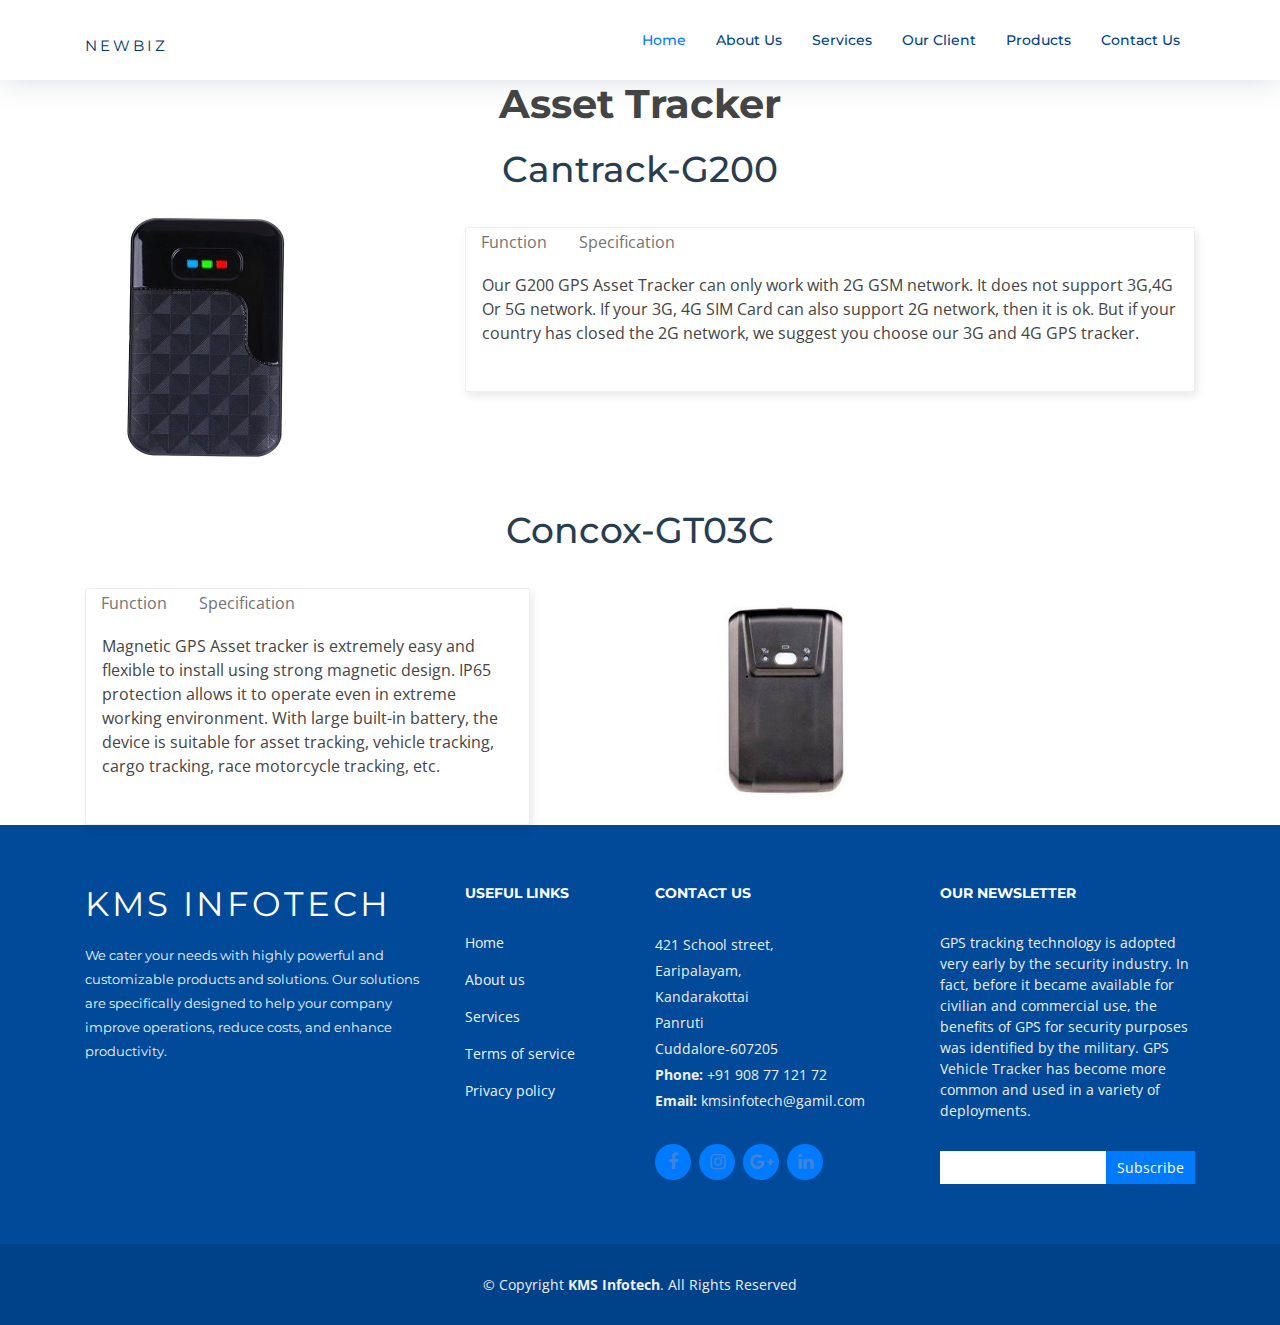
<file: asset.html>
<!DOCTYPE html>
<html lang="en">

<head>
    <meta charset="utf-8">
    <title>KMS Infotech</title>
    <meta content="width=device-width, initial-scale=1.0" name="viewport">
    <meta content="" name="keywords">
    <meta content="" name="description">

    <!-- Favicons -->
    <link href="img/favicon.png" rel="icon">
    <link href="img/apple-touch-icon.png" rel="apple-touch-icon">

    <!-- Google Fonts -->
    <link href="https://fonts.googleapis.com/css?family=Open+Sans:300,300i,400,400i,700,700i|Montserrat:300,400,500,700"
        rel="stylesheet">

    <!-- Bootstrap CSS File -->
    <link href="lib/bootstrap/css/bootstrap.min.css" rel="stylesheet">

    <!-- Libraries CSS Files -->
    <link href="lib/font-awesome/css/font-awesome.min.css" rel="stylesheet">
    <link href="lib/animate/animate.min.css" rel="stylesheet">
    <link href="lib/ionicons/css/ionicons.min.css" rel="stylesheet">
    <link href="lib/owlcarousel/assets/owl.carousel.min.css" rel="stylesheet">
    <link href="lib/lightbox/css/lightbox.min.css" rel="stylesheet">

    <!-- Main Stylesheet File -->
    <link href="css/style.css" rel="stylesheet">

</head>

<body>

    <!--==========================
  Header
  ============================-->
    <header id="header">
        <div class="container">

            <div class="logo float-left">
                <!-- Uncomment below if you prefer to use an image logo -->
                <h1 class="text-light"><a href="#header"><span>NewBiz</span></a></h1>
                <!-- <a href="#intro" class="scrollto"><img src="img/kms.jpg" alt="" class="img-fluid"></a> -->
                <!-- <h3> <strong>KMS Infotech </strong>  </h3> -->
            </div>

            <nav class="main-nav float-right d-none d-lg-block">
                <ul>
                    <li class="active"><a href="index.html">Home</a></li>
                    <li><a href="index.html">About Us</a></li>
                    <li><a href="index.html">Services</a></li>
                    <li><a href="index.html">Our Client</a></li>

                    <li><a href="index.html">Products</a>

                    </li>
                    <li><a href="index.html">Contact Us</a></li>
                </ul>
            </nav><!-- .main-nav -->

        </div>
    </header><!-- #header -->

    <main id="main">


        <section>
            <div class="container">

                <h1 style="text-align: center;"> <strong>Asset Tracker </strong></h1>

                <header class="section-header">
                    <h3>Cantrack-G200</h3>
                    <!-- <p>Our solutions host an abundance of feature-rich products allowing users to effortlessly locate and control their assets anywhere around the globe.</p> -->
                </header>


                <div class="row about-extra">
                    <div class="col-sm-4 wow fadeInUp">
                        <img src="./img/product/img4.jpg" style="width: 250px;height: 250px;" class="img-fluid" alt="">
                    </div>
                    <div class="col-sm-8 wow fadeInUp pt-5 pt-lg-0">
                        <div class="row">
                            <div class="col-12">
                                <div class="card1 mt-3 tab-card1">
                                    <div class="card1-header tab-card1-header">
                                        <ul class="nav nav-tabs card1-header-tabs" id="myTab" role="tablist">
                                          <!--   <li class="nav-item">
                                                <a class="nav-link" id="one-tab" data-toggle="tab" href="#one" role="tab"
                                                    aria-controls="One" aria-selected="true">Special Feature</a>
                                            </li> -->
                                            <li class="nav-item">
                                                <a class="nav-link" id="two-tab" data-toggle="tab" href="#two" role="tab"
                                                    aria-controls="Two" aria-selected="false">Function</a>
                                            </li>
                                            <li class="nav-item">
                                                <a class="nav-link" id="three-tab" data-toggle="tab" href="#three" role="tab"
                                                    aria-controls="Three" aria-selected="false">Specification</a>
                                            </li>
                                        </ul>
                                    </div>

                                    <div class="tab-content" id="myTabContent">
                                        <div class="tab-pane fade show active p-3" id="one" role="tabpanel"
                                            aria-labelledby="one-tab">
                                            <!-- <h5 class="card1-title">Tab card1 One</h5> -->
                                            <p class="card1-text">
                                                Our G200 GPS Asset Tracker can only work with 2G GSM network. It does not support 3G,4G Or 5G network. If your 3G, 4G SIM Card can also support 2G network, then it is ok. But if your country has closed the 2G network, we suggest you choose our 3G and 4G GPS tracker.
                                            </p>

                                        </div>
                                        <div class="tab-pane fade p-3" id="two" role="tabpanel" aria-labelledby="two-tab">
                                            <!-- <h5 class="card1-title">Tab card1 Two</h5> -->
                                            <p class="card1-text">
                                               Our G200 GPS Asset Tracker can only work with 2G GSM network. It does not support 3G,4G Or 5G network. If your 3G, 4G SIM Card can also support 2G network, then it is ok. But if your country has closed the 2G network, we suggest you choose our 3G and 4G GPS tracker.
                                            </p>

                                        </div>
                                        <div class="tab-pane fade p-3" id="three" role="tabpanel" aria-labelledby="three-tab">
                                            <!-- <h5 class="card1-title">Tab card1 Three</h5> -->
                                            <p class="card1-text">
                                               Brand Name:YANHUIGPS, type:GPS Tracker, Model <br>Name:G200Screen, Size:Under 2 Inches, Gps <br>Module:Yes,Voltage:12VOut Power:WItem <br>Size:76.1*50*30.2mmSpecial Feature:Remote ControlBattery <br> Life:30 Hours & UpGPS Geographic Location:GlobalQuad <br>Band:850/900/1800/1900MhzGPS <br>sensitivity:-165dBmWaterproof:IP65GPS <br> Accuracy:5-10mBattery:6000mAh 3.7V rechargeable lithium polymer batteryStandby Time:60 daysSpecial <br> Feature:Can change the IMEI by yourselfWeb & APP Tracking:Life Time Free UsingWarranty:1 year
                                            </p>

                                        </div>

                                    </div>
                                </div>
                            </div>
                        </div>
                    </div>
                </div>
            </div>
        </section>
<br>
<br>

        <section>
            <div class="container">

                <header class="section-header">
                    <h3>Concox-GT03C</h3>
                    <!-- <p>Our solutions host an abundance of feature-rich products allowing users to effortlessly locate and control their assets anywhere around the globe.</p> -->
                </header>


                <div class="row about-extra">
                    <div class="col-lg-6 wow fadeInUp pt-5 pt-lg-0">
                        <div class="row">
                            <div class="col-10">
                                <div class="card1 mt-3 tab-card1">
                                    <div class="card1-header tab-card1-header">
                                        <ul class="nav nav-tabs card1-header-tabs" id="myTab" role="tablist">
                                            <li class="nav-item">
                                                <a class="nav-link" id="one-tab1" data-toggle="tab" href="#one1" role="tab"
                                                    aria-controls="One" aria-selected="true">Function</a>
                                            </li>
                                            <li class="nav-item">
                                                <a class="nav-link" id="two-tab1" data-toggle="tab" href="#two1" role="tab"
                                                    aria-controls="Two" aria-selected="false">Specification</a>
                                            </li>

                                        </ul>
                                    </div>

                                    <div class="tab-content" id="myTabContent">
                                        <div class="tab-pane fade show active p-3" id="one1" role="tabpanel"
                                            aria-labelledby="one-tab1">
                                            <!-- <h5 class="card1-title">Tab card1 One</h5> -->
                                            <p class="card1-text">
                                               Magnetic GPS Asset tracker is extremely easy and flexible to install using strong magnetic design. IP65 protection allows it to operate even in extreme working environment. With large built-in battery, the device is suitable for asset tracking, vehicle tracking, cargo tracking, race motorcycle tracking, etc.
                                            </p>
                                            <!-- <a href="#" class="btn btn-primary">Go somewhere</a> -->
                                        </div>
                                        <div class="tab-pane fade p-3" id="two1" role="tabpanel" aria-labelledby="two-tab1">
                                            <!-- <h5 class="card1-title">Tab card1 Two</h5> -->
                                            <p class="card1-text">
                                                GSM frequency 850/900/1800/1900 MHz <br>
                                                GPRS Class 12, TCP/IP <br>
                                               Memory 32+32Mb <br>
                                                Phase error RMSPE<5,PPE<20 <br>
                                                    Max output GSM850/GSM900:33±3dBm <br>
                                                    GSM1800/GSM1900:30±3Bm <br>
                                                    Max frequency error ±0.1ppm <br>
                                            </p>
                                            <!-- <a href="#" class="btn btn-primary">Go somewhere</a> -->
                                        </div>
                                        <div class="tab-pane fade p-3" id="three" role="tabpanel" aria-labelledby="three-tab">
                                            <h5 class="card1-title">Tab card1 Three</h5>
                                            <p class="card1-text">Some quick example text to build on the card1 title
                                                and make up
                                                the
                                                bulk of the card1's content.</p>
                                            <!-- <a href="#" class="btn btn-primary">Go somewhere</a> -->
                                        </div>

                                    </div>
                                </div>
                            </div>
                        </div>
                    </div>
                    <div class="col-lg-6 wow fadeInUp">
                            <img src="./img/product/img5.jpg" style="width: 250px;height: 250px;" class="img-fluid" alt="">
                    </div>

                </div>
            </div>
        </section>

        


    </main>









    <!--==========================
    Footer
  ============================-->
    <footer id="footer">
        <div class="footer-top">
            <div class="container">
                <div class="row">

                    <div class="col-lg-4 col-md-6 footer-info">
                        <h3>KMS Infotech</h3>
                        <p> We cater your needs with highly powerful and customizable products and solutions. Our
                            solutions are
                            specifically designed to help your company improve operations, reduce costs, and enhance
                            productivity.</p>
                    </div>

                    <div class="col-lg-2 col-md-6 footer-links">
                        <h4>Useful Links</h4>
                        <ul>
                            <li><a href="#">Home</a></li>
                            <li><a href="#">About us</a></li>
                            <li><a href="#">Services</a></li>
                            <li><a href="#">Terms of service</a></li>
                            <li><a href="#">Privacy policy</a></li>
                        </ul>
                    </div>

                    <div class="col-lg-3 col-md-6 footer-contact">
                        <h4>Contact Us</h4>
                        <p>
                            421 School street, <br>
                            Earipalayam, <br>
                            Kandarakottai<br>
                            Panruti<br>
                            Cuddalore-607205 <br>
                            <strong>Phone:</strong> +91 908 77 121 72<br>
                            <strong>Email:</strong> kmsinfotech@gamil.com<br>
                        </p>

                        <div class="social-links">
                            <!-- <a href="#" class="twitter"><i class="fa fa-twitter"></i></a> -->
                            <a href="#" class="facebook"><i class="fa fa-facebook"></i></a>
                            <a href="#" class="instagram"><i class="fa fa-instagram"></i></a>
                            <a href="#" class="google-plus"><i class="fa fa-google-plus"></i></a>
                            <a href="#" class="linkedin"><i class="fa fa-linkedin"></i></a>
                        </div>

                    </div>

                    <div class="col-lg-3 col-md-6 footer-newsletter">
                        <h4>Our Newsletter</h4>
                        <p>GPS tracking technology is adopted very early by the security industry. In fact, before it
                            became
                            available for civilian and commercial use, the benefits of GPS for security purposes was
                            identified by
                            the military. GPS Vehicle Tracker has become more common and used in a variety of
                            deployments.</p>
                        <form action="" method="post">
                            <input type="email" name="email"><input type="submit" value="Subscribe">
                        </form>
                    </div>

                </div>
            </div>
        </div>

        <div class="container">
            <div class="copyright">
                &copy; Copyright <strong>KMS Infotech</strong>. All Rights Reserved
            </div>
            <!-- <div class="credits">
        
        Designed by <a href="https://bootstrapmade.com/">BootstrapMade</a>
      </div> -->
        </div>
    </footer><!-- #footer -->

    <a href="#" class="back-to-top"><i class="fa fa-chevron-up"></i></a>
    <!-- Uncomment below i you want to use a preloader -->
    <!-- <div id="preloader"></div> -->

    <!-- JavaScript Libraries -->
    <script src="lib/jquery/jquery.min.js"></script>
    <script src="lib/jquery/jquery-migrate.min.js"></script>
    <script src="lib/bootstrap/js/bootstrap.bundle.min.js"></script>
    <script src="lib/easing/easing.min.js"></script>
    <script src="lib/mobile-nav/mobile-nav.js"></script>
    <script src="lib/wow/wow.min.js"></script>
    <script src="lib/waypoints/waypoints.min.js"></script>
    <script src="lib/counterup/counterup.min.js"></script>
    <script src="lib/owlcarousel/owl.carousel.min.js"></script>
    <script src="lib/isotope/isotope.pkgd.min.js"></script>
    <script src="lib/lightbox/js/lightbox.min.js"></script>
    <!-- Contact Form JavaScript File -->
    <script src="contactform/contactform.js"></script>

    <!-- Template Main Javascript File -->
    <script src="js/main.js"></script>

</body>

</html>
</file>
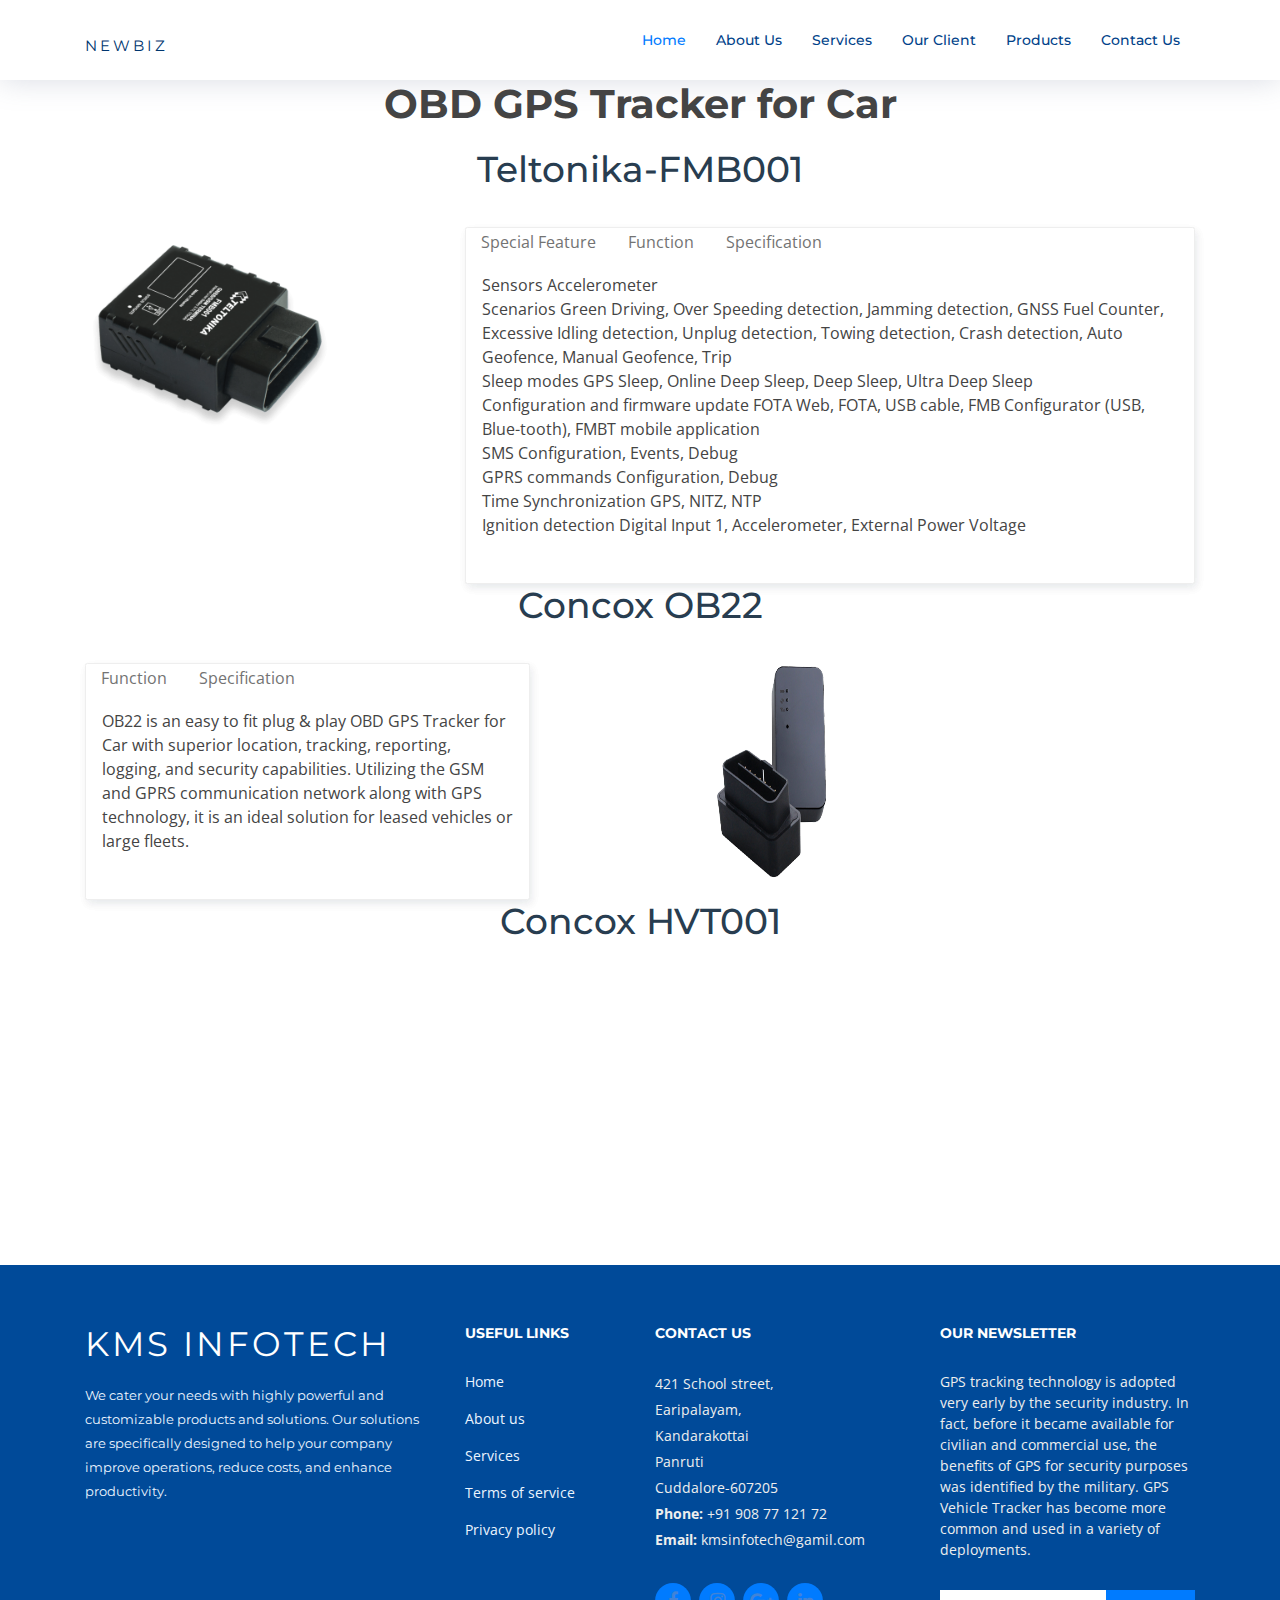
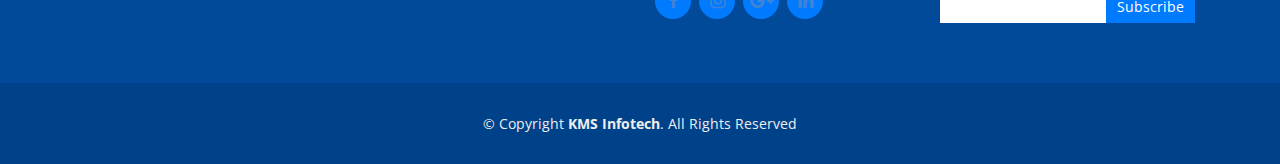
<file: obt-tracker.html>
<!DOCTYPE html>
<html lang="en">

<head>
    <meta charset="utf-8">
    <title>KMS Infotech</title>
    <meta content="width=device-width, initial-scale=1.0" name="viewport">
    <meta content="" name="keywords">
    <meta content="" name="description">

    <!-- Favicons -->
    <link href="img/favicon.png" rel="icon">
    <link href="img/apple-touch-icon.png" rel="apple-touch-icon">

    <!-- Google Fonts -->
    <link href="https://fonts.googleapis.com/css?family=Open+Sans:300,300i,400,400i,700,700i|Montserrat:300,400,500,700"
        rel="stylesheet">

    <!-- Bootstrap CSS File -->
    <link href="lib/bootstrap/css/bootstrap.min.css" rel="stylesheet">

    <!-- Libraries CSS Files -->
    <link href="lib/font-awesome/css/font-awesome.min.css" rel="stylesheet">
    <link href="lib/animate/animate.min.css" rel="stylesheet">
    <link href="lib/ionicons/css/ionicons.min.css" rel="stylesheet">
    <link href="lib/owlcarousel/assets/owl.carousel.min.css" rel="stylesheet">
    <link href="lib/lightbox/css/lightbox.min.css" rel="stylesheet">

    <!-- Main Stylesheet File -->
    <link href="css/style.css" rel="stylesheet">

</head>

<body>

    <!--==========================
  Header
  ============================-->
    <header id="header">
        <div class="container">

            <div class="logo float-left">
                <!-- Uncomment below if you prefer to use an image logo -->
                <h1 class="text-light"><a href="#header"><span>NewBiz</span></a></h1>
                <!-- <a href="#intro" class="scrollto"><img src="img/kms.jpg" alt="" class="img-fluid"></a> -->
                <!-- <h3> <strong>KMS Infotech </strong>  </h3> -->
            </div>

            <nav class="main-nav float-right d-none d-lg-block">
                <ul>
                    <li class="active"><a href="index.html">Home</a></li>
                    <li><a href="index.html">About Us</a></li>
                    <li><a href="index.html">Services</a></li>
                    <li><a href="index.html">Our Client</a></li>

                    <li><a href="index.html">Products</a>

                    </li>
                    <li><a href="index.html">Contact Us</a></li>
                </ul>
            </nav><!-- .main-nav -->

        </div>
    </header><!-- #header -->

    <main id="main">


        <section>
            <div class="container">

                <h1 style="text-align: center;"> <strong> OBD GPS Tracker for Car </strong></h1>

                <header class="section-header">
                    <h3>Teltonika-FMB001</h3>
                    <!-- <p>Our solutions host an abundance of feature-rich products allowing users to effortlessly locate and control their assets anywhere around the globe.</p> -->
                </header>


                <div class="row about-extra">
                    <div class="col-sm-4 wow fadeInUp">
                        <img src="./img/product/img1.png" style="width: 250px;height: 250px;" class="img-fluid" alt="">
                    </div>
                    <div class="col-sm-8 wow fadeInUp pt-5 pt-lg-0">
                        <div class="row">
                            <div class="col-12">
                                <div class="card1 mt-3 tab-card1">
                                    <div class="card1-header tab-card1-header">
                                        <ul class="nav nav-tabs card1-header-tabs" id="myTab" role="tablist">
                                            <li class="nav-item">
                                                <a class="nav-link" id="one-tab" data-toggle="tab" href="#one" role="tab"
                                                    aria-controls="One" aria-selected="true">Special Feature</a>
                                            </li>
                                            <li class="nav-item">
                                                <a class="nav-link" id="two-tab" data-toggle="tab" href="#two" role="tab"
                                                    aria-controls="Two" aria-selected="false">Function</a>
                                            </li>
                                            <li class="nav-item">
                                                <a class="nav-link" id="three-tab" data-toggle="tab" href="#three" role="tab"
                                                    aria-controls="Three" aria-selected="false">Specification</a>
                                            </li>
                                        </ul>
                                    </div>

                                    <div class="tab-content" id="myTabContent">
                                        <div class="tab-pane fade show active p-3" id="one" role="tabpanel"
                                            aria-labelledby="one-tab">
                                            <!-- <h5 class="card1-title">Tab card1 One</h5> -->
                                            <p class="card1-text">
                                                Sensors Accelerometer <br>
                                                Scenarios Green Driving, Over Speeding detection, Jamming detection,
                                                GNSS Fuel Counter, Excessive Idling detection, Unplug detection, Towing
                                                detection, Crash detection, Auto Geofence, Manual Geofence, Trip <br>
                                                Sleep modes GPS Sleep, Online Deep Sleep, Deep Sleep, Ultra Deep Sleep
                                                <br>
                                                Configuration and firmware update FOTA Web, FOTA, USB cable, FMB
                                                Configurator (USB, Blue-tooth), FMBT mobile application <br>
                                                SMS Configuration, Events, Debug <br>
                                                GPRS commands Configuration, Debug <br>
                                                Time Synchronization GPS, NITZ, NTP <br>
                                                Ignition detection Digital Input 1, Accelerometer, External Power
                                                Voltage
                                            </p>

                                        </div>
                                        <div class="tab-pane fade p-3" id="two" role="tabpanel" aria-labelledby="two-tab">
                                            <!-- <h5 class="card1-title">Tab card1 Two</h5> -->
                                            <p class="card1-text">
                                                Teltonika FMB001 and FMB010 is EASY OBDII Plug and Play tracker, OBD
                                                GPS Tracker for Car with GNSS, GSM and Blue-tooth connectivity. FMB001
                                                and FMB010 are perfectly suitable for light vehicle tracking in
                                                applications like courier delivery service, car rental & leasing,
                                                insurance telematics and many other where simple integration is a must.
                                                FMB001 has additional feature – reading OBDII data from vehicles
                                                on-board computer. Both devices support hands-free, firmware and
                                                configuration update via Blue-tooth.
                                            </p>

                                        </div>
                                        <div class="tab-pane fade p-3" id="three" role="tabpanel" aria-labelledby="three-tab">
                                            <!-- <h5 class="card1-title">Tab card1 Three</h5> -->
                                            <p class="card1-text">
                                                Technology GSM/GPRS/GNSS/BLUE-TOOTH/GNSS/GNSS GPS, GLONASS,GALILEO,
                                                BEIDOU, SBAS, QZSS, DGPS, AGPS <br>
                                                Receiver 33 channel,Tracking sensitivity -165 dBM <br>
                                                Accuracy < 3 m,Hot start < 1 s,Warm start < 25 s,Cold start < 35 s <br>
                                                    Cellular Technology GSM,2G bands Quad-band 850 / 900 / 1800 / 1900
                                                    MHz <br>
                                                    Data transfer GPRS Multi-Slot Class 12 (up to 240 kbps), GPRS
                                                    Mobile Station Class B,Data support SMS (text/data) <br>
                                                    Power-Input voltage range 10 – 30 V DC with overvoltage protection
                                                    <br>
                                                    Back-up battery 170 mAh Li-Ion battery 3.7 V (0.63 Wh) <br>
                                                    Power consumption At 12V < 6 mA (Ultra Deep Sleep), At 12V < 6,5 mA
                                                        (Deep Sleep), At 12V < 7 mA (Online Sleep), At 12V < 12 mA (GPS
                                                        Sleep), At 12V < 38 mA (nominal) <br>
                                                        Blue-tooth-Specification 4.0 + LE <br>
                                                        Supported peripherals Temperature and Humidity sensor, Headset,
                                                        OBDII dongle <br>
                                                        Interface-Digital Inputs 1,Digital Outputs 1,Analog Inputs
                                                        1,LV-CAN Inputs 1 <br>
                                                        1-Wire 1,RS232 1,RS485 1,GNSS antenna External (SMA connector)
                                                        <br>
                                                        GSM antenna Internal High Gain,USB 2.0 Micro-USB <br>
                                                        LED indication 2 status LED lights <br>
                                                        SIM Dual SIM,Memory 128MB internal flash memory <br>
                                                        Physical specification,Dimensions 65 x 56,6 x 18,9 mm (L x W x
                                                        H),Weight 52 g <br>
                                                        Operating environment,Operating temperature -25 °C to +55 °C
                                                        <br>
                                                        Storage temperature -40 °C to +70 °C <br>
                                                        Operating humidity 5% to 95% non-condensing <br>
                                                        Ingress Protection Rating IP41 <br>
                                            </p>

                                        </div>

                                    </div>
                                </div>
                            </div>
                        </div>
                    </div>
                </div>
            </div>
        </section>


        <section>
            <div class="container">

                <header class="section-header">
                    <h3>Concox OB22</h3>
                    <!-- <p>Our solutions host an abundance of feature-rich products allowing users to effortlessly locate and control their assets anywhere around the globe.</p> -->
                </header>


                <div class="row about-extra">
                    <div class="col-lg-6 wow fadeInUp pt-5 pt-lg-0">
                        <div class="row">
                            <div class="col-10">
                                <div class="card1 mt-3 tab-card1">
                                    <div class="card1-header tab-card1-header">
                                        <ul class="nav nav-tabs card1-header-tabs" id="myTab" role="tablist">
                                            <li class="nav-item">
                                                <a class="nav-link" id="one-tab1" data-toggle="tab" href="#one1" role="tab"
                                                    aria-controls="One" aria-selected="true">Function</a>
                                            </li>
                                            <li class="nav-item">
                                                <a class="nav-link" id="two-tab1" data-toggle="tab" href="#two1" role="tab"
                                                    aria-controls="Two" aria-selected="false">Specification</a>
                                            </li>

                                        </ul>
                                    </div>

                                    <div class="tab-content" id="myTabContent">
                                        <div class="tab-pane fade show active p-3" id="one1" role="tabpanel"
                                            aria-labelledby="one-tab1">
                                            <!-- <h5 class="card1-title">Tab card1 One</h5> -->
                                            <p class="card1-text">
                                                OB22 is an easy to fit plug & play OBD GPS Tracker for Car with
                                                superior location, tracking, reporting, logging, and security
                                                capabilities. Utilizing the GSM and GPRS communication network along
                                                with GPS technology, it is an ideal solution for leased vehicles or
                                                large fleets.
                                            </p>
                                            <!-- <a href="#" class="btn btn-primary">Go somewhere</a> -->
                                        </div>
                                        <div class="tab-pane fade p-3" id="two1" role="tabpanel" aria-labelledby="two-tab1">
                                            <!-- <h5 class="card1-title">Tab card1 Two</h5> -->
                                            <p class="card1-text">
                                                GSM frequency 850/900/1800/1900 MHz <br>
                                                GPRS Class 12, TCP/IP <br>
                                                Memory 64Mb <br>
                                                Phase error RMSPE<5,PPE<20 <br>
                                                    Max output GSM850/GSM900:33±3dBm <br>
                                                    GSM1800/GSM1900:30±3Bm <br>
                                                    Max frequency error ±0.1ppm <br>
                                            </p>
                                            <!-- <a href="#" class="btn btn-primary">Go somewhere</a> -->
                                        </div>
                                        <div class="tab-pane fade p-3" id="three" role="tabpanel" aria-labelledby="three-tab">
                                            <h5 class="card1-title">Tab card1 Three</h5>
                                            <p class="card1-text">Some quick example text to build on the card1 title
                                                and make up
                                                the
                                                bulk of the card1's content.</p>
                                            <!-- <a href="#" class="btn btn-primary">Go somewhere</a> -->
                                        </div>

                                    </div>
                                </div>
                            </div>
                        </div>
                    </div>
                    <div class="col-lg-6 wow fadeInUp">
                            <img src="./img/product/img2.png" style="width: 250px;height: 250px;" class="img-fluid" alt="">
                    </div>

                </div>
            </div>
        </section>

        <section>
            <div class="container">

                <header class="section-header">
                    <h3>Concox HVT001</h3>
                    <!-- <p>Our solutions host an abundance of feature-rich products allowing users to effortlessly locate and control their assets anywhere around the globe.</p> -->
                </header>


                <div class="row about-extra">
                    <div class="col-lg-6 wow fadeInUp">
                            <img src="./img/product/img3.jpg" style="width: 250px;height: 250px;" class="img-fluid" alt="">
                    </div>
                    <div class="col-lg-6 wow fadeInUp pt-5 pt-lg-0">
                        <div class="row">
                            <div class="col-10">
                                <div class="card1 mt-3 tab-card1">
                                    <div class="card1-header tab-card1-header">
                                        <ul class="nav nav-tabs card1-header-tabs" id="myTab" role="tablist">
                                            <li class="nav-item">
                                                <a class="nav-link" id="one-tab" data-toggle="tab" href="#one2" role="tab"
                                                    aria-controls="One" aria-selected="true">Function</a>
                                            </li>
                                            <li class="nav-item">
                                                <a class="nav-link" id="two-tab" data-toggle="tab" href="#two2" role="tab"
                                                    aria-controls="Two" aria-selected="false">Specification</a>
                                            </li>

                                        </ul>
                                    </div>

                                    <div class="tab-content" id="myTabContent">
                                        <div class="tab-pane fade show active p-3" id="one2" role="tabpanel"
                                            aria-labelledby="one-tab">
                                            <!-- <h5 class="card1-title">Tab card1 One</h5> -->
                                            <p class="card1-text">
                                                Never suffer from getting lost and dreaded low battery again. HVT001 is
                                                not only a car charger, but also an inconspicuous GPS tracking Device
                                                India . HVT001 is compatible with the greatest number of devices on the
                                                market and can provide vehicle’s real-time tracking details. With
                                                HVT001, you can locate the vehicle, eliminating those unwanted emotions
                                                and concerns.</p>
                                            <!-- <a href="#" class="btn btn-primary">Go somewhere</a> -->
                                        </div>
                                        <div class="tab-pane fade p-3" id="two2" role="tabpanel" aria-labelledby="two-tab">
                                            <!-- <h5 class="card1-title">Tab card1 Two</h5> -->
                                            <p class="card1-text">
                                                Network type GSM/GPRS<br>
                                                Battery 130mAh/3.7v lithium-polymer battery<br>
                                                Frequency GSM 850/900/1800/1900MHz<br>
                                                Standby current 5V USB charging port<br>
                                                Working voltage<br>
                                                9-15VDC<br>
                                                Humidity range 5% – 95% non-condensing<br>
                                                Dimensions 84.0(L)*44.0(W)*38.0(H)mm<br>
                                                Weight 102.8g<br>
                                            </p>
                                            <!-- <a href="#" class="btn btn-primary">Go somewhere</a> -->
                                        </div>


                                    </div>
                                </div>
                            </div>
                        </div>
                    </div>
                </div>
            </div>
        </section>


    </main>









    <!--==========================
    Footer
  ============================-->
    <footer id="footer">
        <div class="footer-top">
            <div class="container">
                <div class="row">

                    <div class="col-lg-4 col-md-6 footer-info">
                        <h3>KMS Infotech</h3>
                        <p> We cater your needs with highly powerful and customizable products and solutions. Our
                            solutions are
                            specifically designed to help your company improve operations, reduce costs, and enhance
                            productivity.</p>
                    </div>

                    <div class="col-lg-2 col-md-6 footer-links">
                        <h4>Useful Links</h4>
                        <ul>
                            <li><a href="#">Home</a></li>
                            <li><a href="#">About us</a></li>
                            <li><a href="#">Services</a></li>
                            <li><a href="#">Terms of service</a></li>
                            <li><a href="#">Privacy policy</a></li>
                        </ul>
                    </div>

                    <div class="col-lg-3 col-md-6 footer-contact">
                        <h4>Contact Us</h4>
                        <p>
                            421 School street, <br>
                            Earipalayam, <br>
                            Kandarakottai<br>
                            Panruti<br>
                            Cuddalore-607205 <br>
                            <strong>Phone:</strong> +91 908 77 121 72<br>
                            <strong>Email:</strong> kmsinfotech@gamil.com<br>
                        </p>

                        <div class="social-links">
                            <!-- <a href="#" class="twitter"><i class="fa fa-twitter"></i></a> -->
                            <a href="#" class="facebook"><i class="fa fa-facebook"></i></a>
                            <a href="#" class="instagram"><i class="fa fa-instagram"></i></a>
                            <a href="#" class="google-plus"><i class="fa fa-google-plus"></i></a>
                            <a href="#" class="linkedin"><i class="fa fa-linkedin"></i></a>
                        </div>

                    </div>

                    <div class="col-lg-3 col-md-6 footer-newsletter">
                        <h4>Our Newsletter</h4>
                        <p>GPS tracking technology is adopted very early by the security industry. In fact, before it
                            became
                            available for civilian and commercial use, the benefits of GPS for security purposes was
                            identified by
                            the military. GPS Vehicle Tracker has become more common and used in a variety of
                            deployments.</p>
                        <form action="" method="post">
                            <input type="email" name="email"><input type="submit" value="Subscribe">
                        </form>
                    </div>

                </div>
            </div>
        </div>

        <div class="container">
            <div class="copyright">
                &copy; Copyright <strong>KMS Infotech</strong>. All Rights Reserved
            </div>
            <!-- <div class="credits">
        
        Designed by <a href="https://bootstrapmade.com/">BootstrapMade</a>
      </div> -->
        </div>
    </footer><!-- #footer -->

    <a href="#" class="back-to-top"><i class="fa fa-chevron-up"></i></a>
    <!-- Uncomment below i you want to use a preloader -->
    <!-- <div id="preloader"></div> -->

    <!-- JavaScript Libraries -->
    <script src="lib/jquery/jquery.min.js"></script>
    <script src="lib/jquery/jquery-migrate.min.js"></script>
    <script src="lib/bootstrap/js/bootstrap.bundle.min.js"></script>
    <script src="lib/easing/easing.min.js"></script>
    <script src="lib/mobile-nav/mobile-nav.js"></script>
    <script src="lib/wow/wow.min.js"></script>
    <script src="lib/waypoints/waypoints.min.js"></script>
    <script src="lib/counterup/counterup.min.js"></script>
    <script src="lib/owlcarousel/owl.carousel.min.js"></script>
    <script src="lib/isotope/isotope.pkgd.min.js"></script>
    <script src="lib/lightbox/js/lightbox.min.js"></script>
    <!-- Contact Form JavaScript File -->
    <script src="contactform/contactform.js"></script>

    <!-- Template Main Javascript File -->
    <script src="js/main.js"></script>

</body>

</html>
</file>
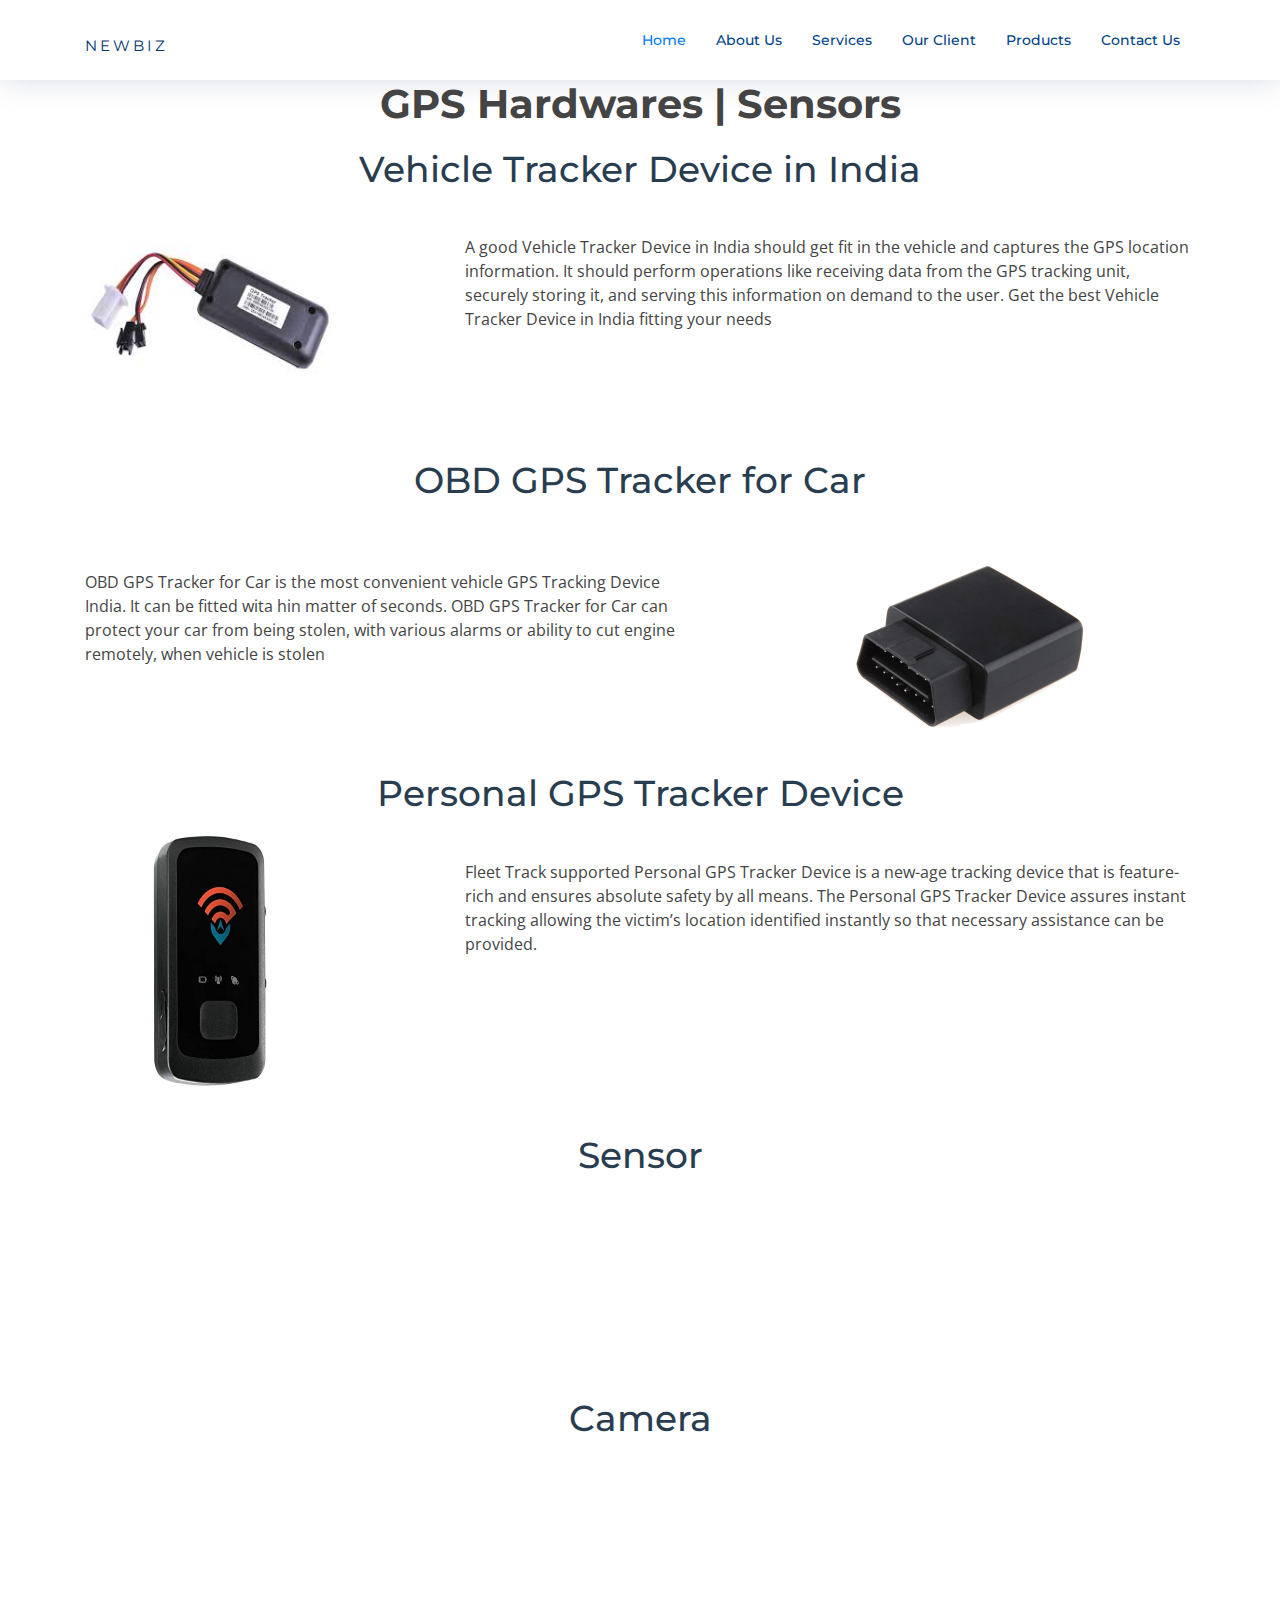
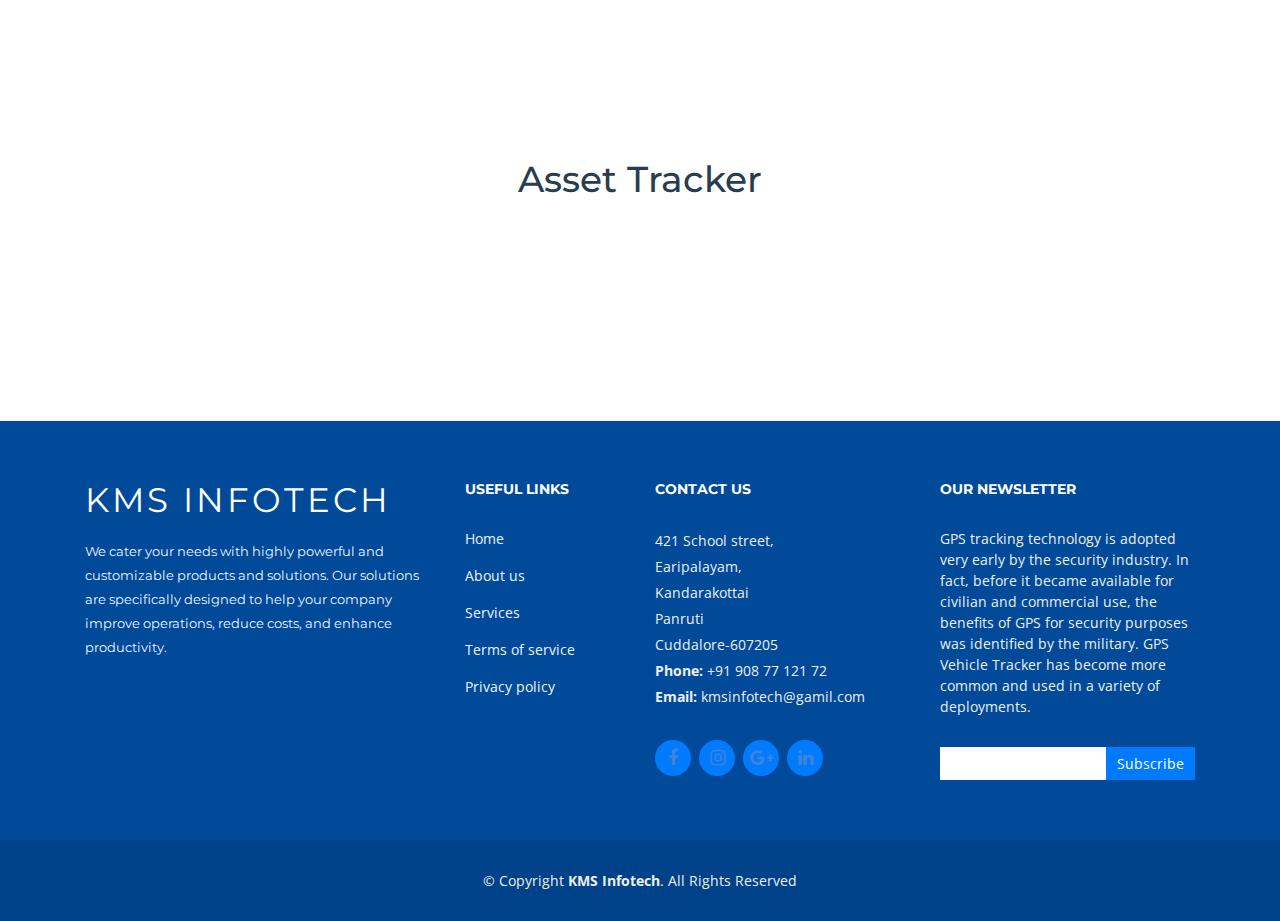
<file: product_help.html>
<!DOCTYPE html>
<html lang="en">

<head>
    <meta charset="utf-8">
    <title>KMS Infotech</title>
    <meta content="width=device-width, initial-scale=1.0" name="viewport">
    <meta content="" name="keywords">
    <meta content="" name="description">

    <!-- Favicons -->
    <link href="img/favicon.png" rel="icon">
    <link href="img/apple-touch-icon.png" rel="apple-touch-icon">

    <!-- Google Fonts -->
    <link href="https://fonts.googleapis.com/css?family=Open+Sans:300,300i,400,400i,700,700i|Montserrat:300,400,500,700"
        rel="stylesheet">

    <!-- Bootstrap CSS File -->
    <link href="lib/bootstrap/css/bootstrap.min.css" rel="stylesheet">

    <!-- Libraries CSS Files -->
    <link href="lib/font-awesome/css/font-awesome.min.css" rel="stylesheet">
    <link href="lib/animate/animate.min.css" rel="stylesheet">
    <link href="lib/ionicons/css/ionicons.min.css" rel="stylesheet">
    <link href="lib/owlcarousel/assets/owl.carousel.min.css" rel="stylesheet">
    <link href="lib/lightbox/css/lightbox.min.css" rel="stylesheet">

    <!-- Main Stylesheet File -->
    <link href="css/style.css" rel="stylesheet">

</head>

<body>

    <!--==========================
  Header
  ============================-->
    <header id="header">
        <div class="container">

            <div class="logo float-left">
                <!-- Uncomment below if you prefer to use an image logo -->
                <h1 class="text-light"><a href="#header"><span>NewBiz</span></a></h1>
                <!-- <a href="#intro" class="scrollto"><img src="img/kms.jpg" alt="" class="img-fluid"></a> -->
                <!-- <h3> <strong>KMS Infotech </strong>  </h3> -->
            </div>

            <nav class="main-nav float-right d-none d-lg-block">
                <ul>
                    <li class="active"><a href="index.html">Home</a></li>
                    <li><a href="index.html">About Us</a></li>
                    <li><a href="index.html">Services</a></li>
                    <li><a href="index.html">Our Client</a></li>

                    <li><a href="index.html">Products</a>

                    </li>
                    <li><a href="index.html">Contact Us</a></li>
                </ul>
            </nav><!-- .main-nav -->

        </div>
    </header><!-- #header -->

    <main id="main">


        <section>
            <div class="container">

                <h1 style="text-align: center;"> <strong>GPS Hardwares | Sensors </strong></h1>

                <header class="section-header">
                    <h3>Vehicle Tracker Device in India</h3>
                    <!-- <p>Our solutions host an abundance of feature-rich products allowing users to effortlessly locate and control their assets anywhere around the globe.</p> -->
                </header>


                <div class="row about-extra">
                    <div class="col-sm-4 wow fadeInUp">
                        <img src="./img/product/img6.jpg" style="width: 250px;height: 200px;" class="img-fluid" alt="">
                    </div>
                    <div class="col-sm-8 wow fadeInUp pt-5 pt-lg-0">
                        <div class="row">
                            <div class="col-12">
                                <br>
                               

                                    <div >
                                       A good Vehicle Tracker Device in India should get fit in the vehicle and captures the GPS location information. It should perform operations like receiving data from the GPS tracking unit, securely storing it, and serving this information on demand to the user. Get the best Vehicle Tracker Device in India fitting your needs

                                    </div>
                                <!-- </div> -->
                            </div>
                        </div>
                    </div>
                </div>
            </div>
        </section>
<br>
<br>

        <section>
            <div class="container">

                <header class="section-header">
                    <h3>OBD GPS Tracker for Car</h3>
                    
                </header>


                <div class="row about-extra">
                    <div class="col-lg-8 wow fadeInUp pt-5 pt-lg-0">
                        <div class="row">
                            <div class="col-10">
                                <br>
                                <br>
                                OBD GPS Tracker for Car is the most convenient vehicle GPS Tracking Device India. It can be fitted wita hin matter of seconds. OBD GPS Tracker for Car can protect your car from being stolen, with various alarms or ability to cut engine remotely, when vehicle is stolen
                            </div>
                        </div>
                    </div>
                    <div class="col-lg-4 wow fadeInUp">
                            <img src="./img/product/img8.png" style="width: 250px;height: 250px;" class="img-fluid" alt="">
                    </div>

                </div>
            </div>
        </section>

        

        <section>
            <div class="container">

                

                <header class="section-header">
                    <h3>Personal GPS Tracker Device</h3>
                    
                </header>


                <div class="row about-extra">
                    <div class="col-sm-4 wow fadeInUp">
                        <img src="./img/product/img99.jpg" style="width: 250px;height: 250px;" class="img-fluid" alt="">
                    </div>
                    <div class="col-sm-8 wow fadeInUp pt-5 pt-lg-0">
                        <div class="row">
                            <div class="col-12">
                                <br>
                               

                                    <div >
                                      Fleet Track supported Personal GPS Tracker Device is a new-age tracking device that is feature-rich and ensures absolute safety by all means. The Personal GPS Tracker Device assures instant tracking allowing the victim’s location identified instantly so that necessary assistance can be provided.

                                    </div>
                                <!-- </div> -->
                            </div>
                        </div>
                    </div>
                </div>
            </div>
        </section>
<br>
<br>

        <section>
            <div class="container">

                <header class="section-header">
                    <h3>Sensor</h3>
                    
                </header>


                <div class="row about-extra">
                    <div class="col-lg-8 wow fadeInUp pt-5 pt-lg-0">
                        <div class="row">
                            <div class="col-10">
                                <br>
                                <br>
                              Our compact and effective sensors would help you to monitor and analyse various parameters like temperature, fuel etc. without any hassle. We also offer a wide range of analog and digital interfaces. Find the best product fitting your needs.
                            </div>
                        </div>
                    </div>
                    <div class="col-lg-4 wow fadeInUp">
                            <img src="./img/product/img11.jpg" style="width: 250px;height: 200px;" class="img-fluid" alt="">
                    </div>

                </div>
            </div>
        </section>




        <section>
            <div class="container">

                

                <header class="section-header">
                    <h3>Camera</h3>
                    
                </header>


                <div class="row about-extra">
                    <div class="col-sm-4 wow fadeInUp">
                        <img src="./img/product/img22.png" style="width: 250px;height: 250px;" class="img-fluid" alt="">
                    </div>
                    <div class="col-sm-8 wow fadeInUp pt-5 pt-lg-0">
                        <div class="row">
                            <div class="col-12">
                                <br>
                               

                                    <div >
                                      Vehicle camera is a great option if you are looking to capture video from a higher perspective. Car Cameras from Spy Chest provide a greater level of protection that had previously been cost prohibitive. Now you can capture the action as you drive down the street.

                                    </div>
                                <!-- </div> -->
                            </div>
                        </div>
                    </div>
                </div>
            </div>
        </section>
<br>
<br>

        <section>
            <div class="container">

                <header class="section-header">
                    <h3>Asset Tracker</h3>
                    
                </header>


                <div class="row about-extra">
                    <div class="col-lg-8 wow fadeInUp pt-5 pt-lg-0">
                        <div class="row">
                            <div class="col-10">
                                <br>
                                <br>
                             Assets may also be tracked globally using devices which combine the GPS system and Mobile phone and/or satellite phone technology. Such devices are known as GPS asset trackers and are different from other GPS tracking Devices India in that they rely on an internal battery for power rather than being hard-wired to a vehicle’s battery.
                            </div>
                        </div>
                    </div>
                    <div class="col-lg-4 wow fadeInUp">
                            <img src="./img/product/img5.jpg" style="width: 250px;height: 200px;" class="img-fluid" alt="">
                    </div>

                </div>
            </div>
        </section>
    </main>









    <!--==========================
    Footer
  ============================-->
    <footer id="footer">
        <div class="footer-top">
            <div class="container">
                <div class="row">

                    <div class="col-lg-4 col-md-6 footer-info">
                        <h3>KMS Infotech</h3>
                        <p> We cater your needs with highly powerful and customizable products and solutions. Our
                            solutions are
                            specifically designed to help your company improve operations, reduce costs, and enhance
                            productivity.</p>
                    </div>

                    <div class="col-lg-2 col-md-6 footer-links">
                        <h4>Useful Links</h4>
                        <ul>
                            <li><a href="#">Home</a></li>
                            <li><a href="#">About us</a></li>
                            <li><a href="#">Services</a></li>
                            <li><a href="#">Terms of service</a></li>
                            <li><a href="#">Privacy policy</a></li>
                        </ul>
                    </div>

                    <div class="col-lg-3 col-md-6 footer-contact">
                        <h4>Contact Us</h4>
                        <p>
                            421 School street, <br>
                            Earipalayam, <br>
                            Kandarakottai<br>
                            Panruti<br>
                            Cuddalore-607205 <br>
                            <strong>Phone:</strong> +91 908 77 121 72<br>
                            <strong>Email:</strong> kmsinfotech@gamil.com<br>
                        </p>

                        <div class="social-links">
                            <!-- <a href="#" class="twitter"><i class="fa fa-twitter"></i></a> -->
                            <a href="#" class="facebook"><i class="fa fa-facebook"></i></a>
                            <a href="#" class="instagram"><i class="fa fa-instagram"></i></a>
                            <a href="#" class="google-plus"><i class="fa fa-google-plus"></i></a>
                            <a href="#" class="linkedin"><i class="fa fa-linkedin"></i></a>
                        </div>

                    </div>

                    <div class="col-lg-3 col-md-6 footer-newsletter">
                        <h4>Our Newsletter</h4>
                        <p>GPS tracking technology is adopted very early by the security industry. In fact, before it
                            became
                            available for civilian and commercial use, the benefits of GPS for security purposes was
                            identified by
                            the military. GPS Vehicle Tracker has become more common and used in a variety of
                            deployments.</p>
                        <form action="" method="post">
                            <input type="email" name="email"><input type="submit" value="Subscribe">
                        </form>
                    </div>

                </div>
            </div>
        </div>

        <div class="container">
            <div class="copyright">
                &copy; Copyright <strong>KMS Infotech</strong>. All Rights Reserved
            </div>
            <!-- <div class="credits">
        
        Designed by <a href="https://bootstrapmade.com/">BootstrapMade</a>
      </div> -->
        </div>
    </footer><!-- #footer -->

    <a href="#" class="back-to-top"><i class="fa fa-chevron-up"></i></a>
    <!-- Uncomment below i you want to use a preloader -->
    <!-- <div id="preloader"></div> -->

    <!-- JavaScript Libraries -->
    <script src="lib/jquery/jquery.min.js"></script>
    <script src="lib/jquery/jquery-migrate.min.js"></script>
    <script src="lib/bootstrap/js/bootstrap.bundle.min.js"></script>
    <script src="lib/easing/easing.min.js"></script>
    <script src="lib/mobile-nav/mobile-nav.js"></script>
    <script src="lib/wow/wow.min.js"></script>
    <script src="lib/waypoints/waypoints.min.js"></script>
    <script src="lib/counterup/counterup.min.js"></script>
    <script src="lib/owlcarousel/owl.carousel.min.js"></script>
    <script src="lib/isotope/isotope.pkgd.min.js"></script>
    <script src="lib/lightbox/js/lightbox.min.js"></script>
    <!-- Contact Form JavaScript File -->
    <script src="contactform/contactform.js"></script>

    <!-- Template Main Javascript File -->
    <script src="js/main.js"></script>

</body>

</html>
</file>
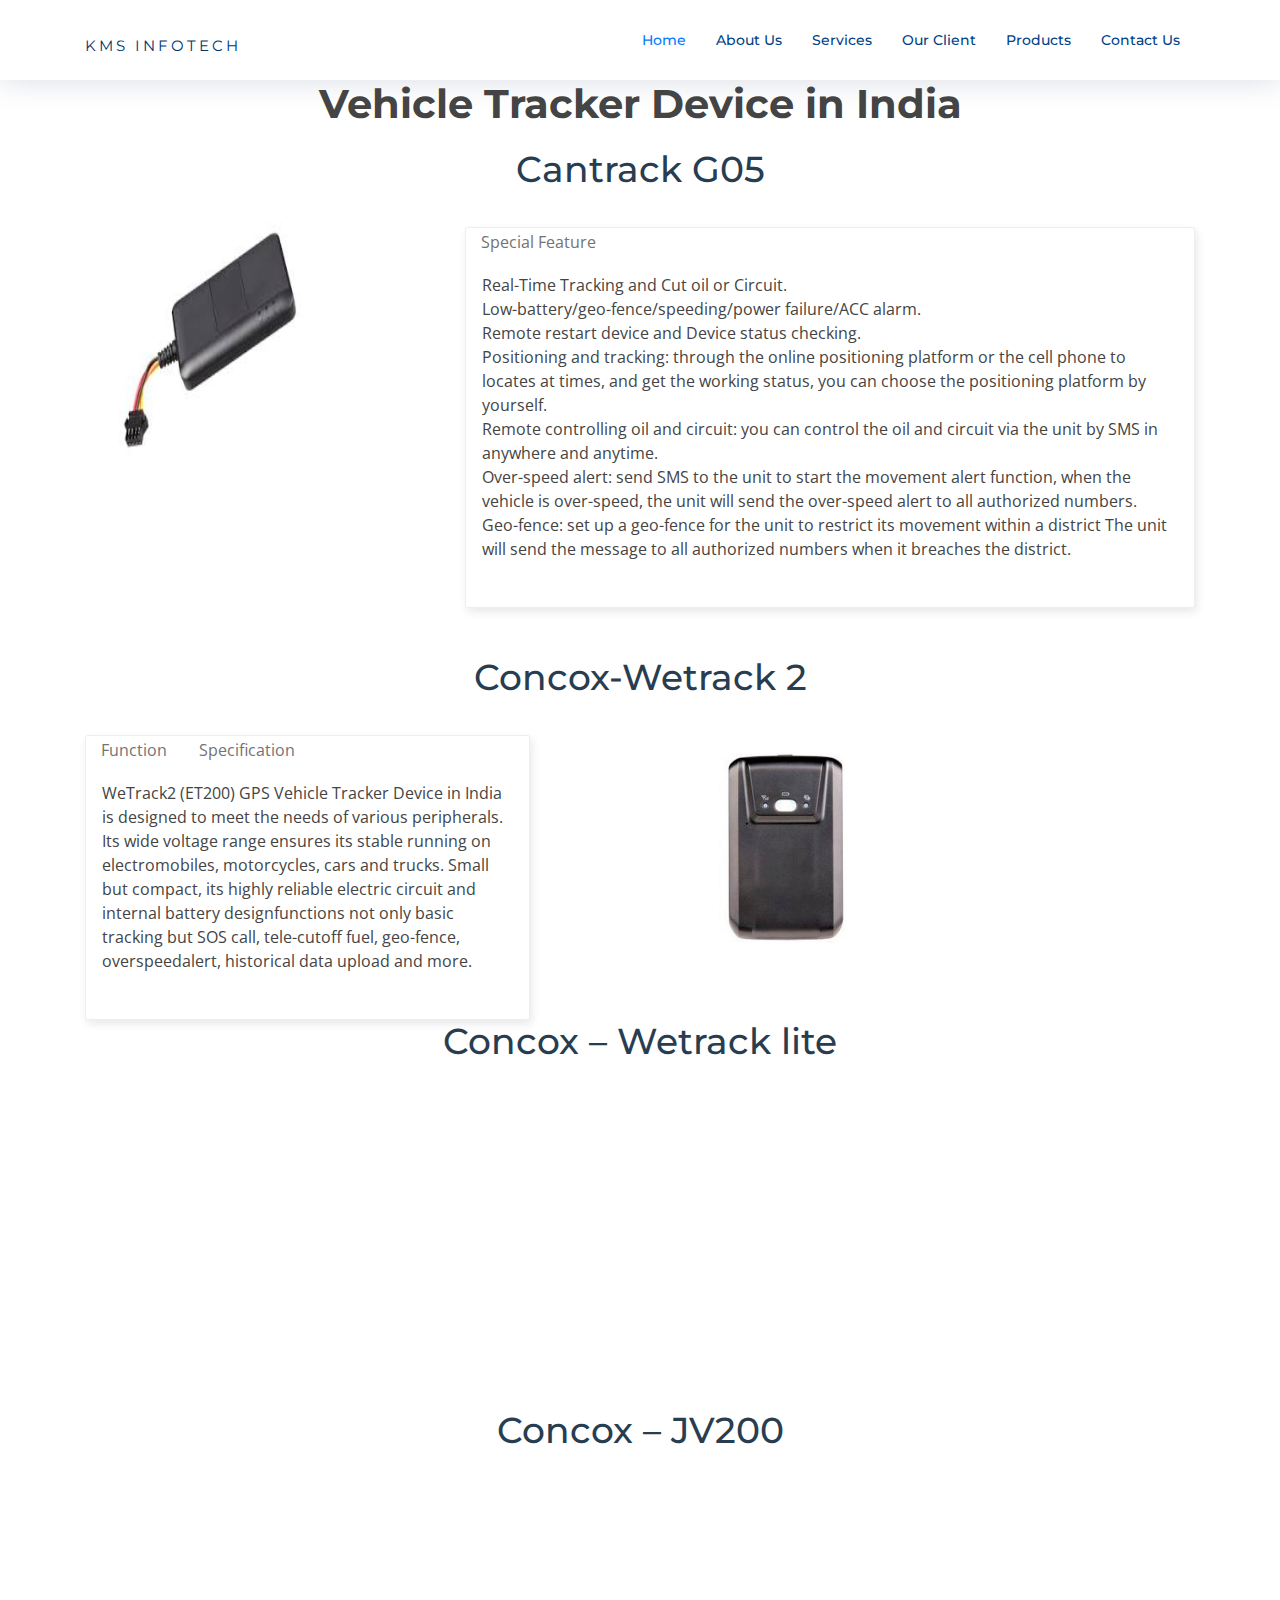
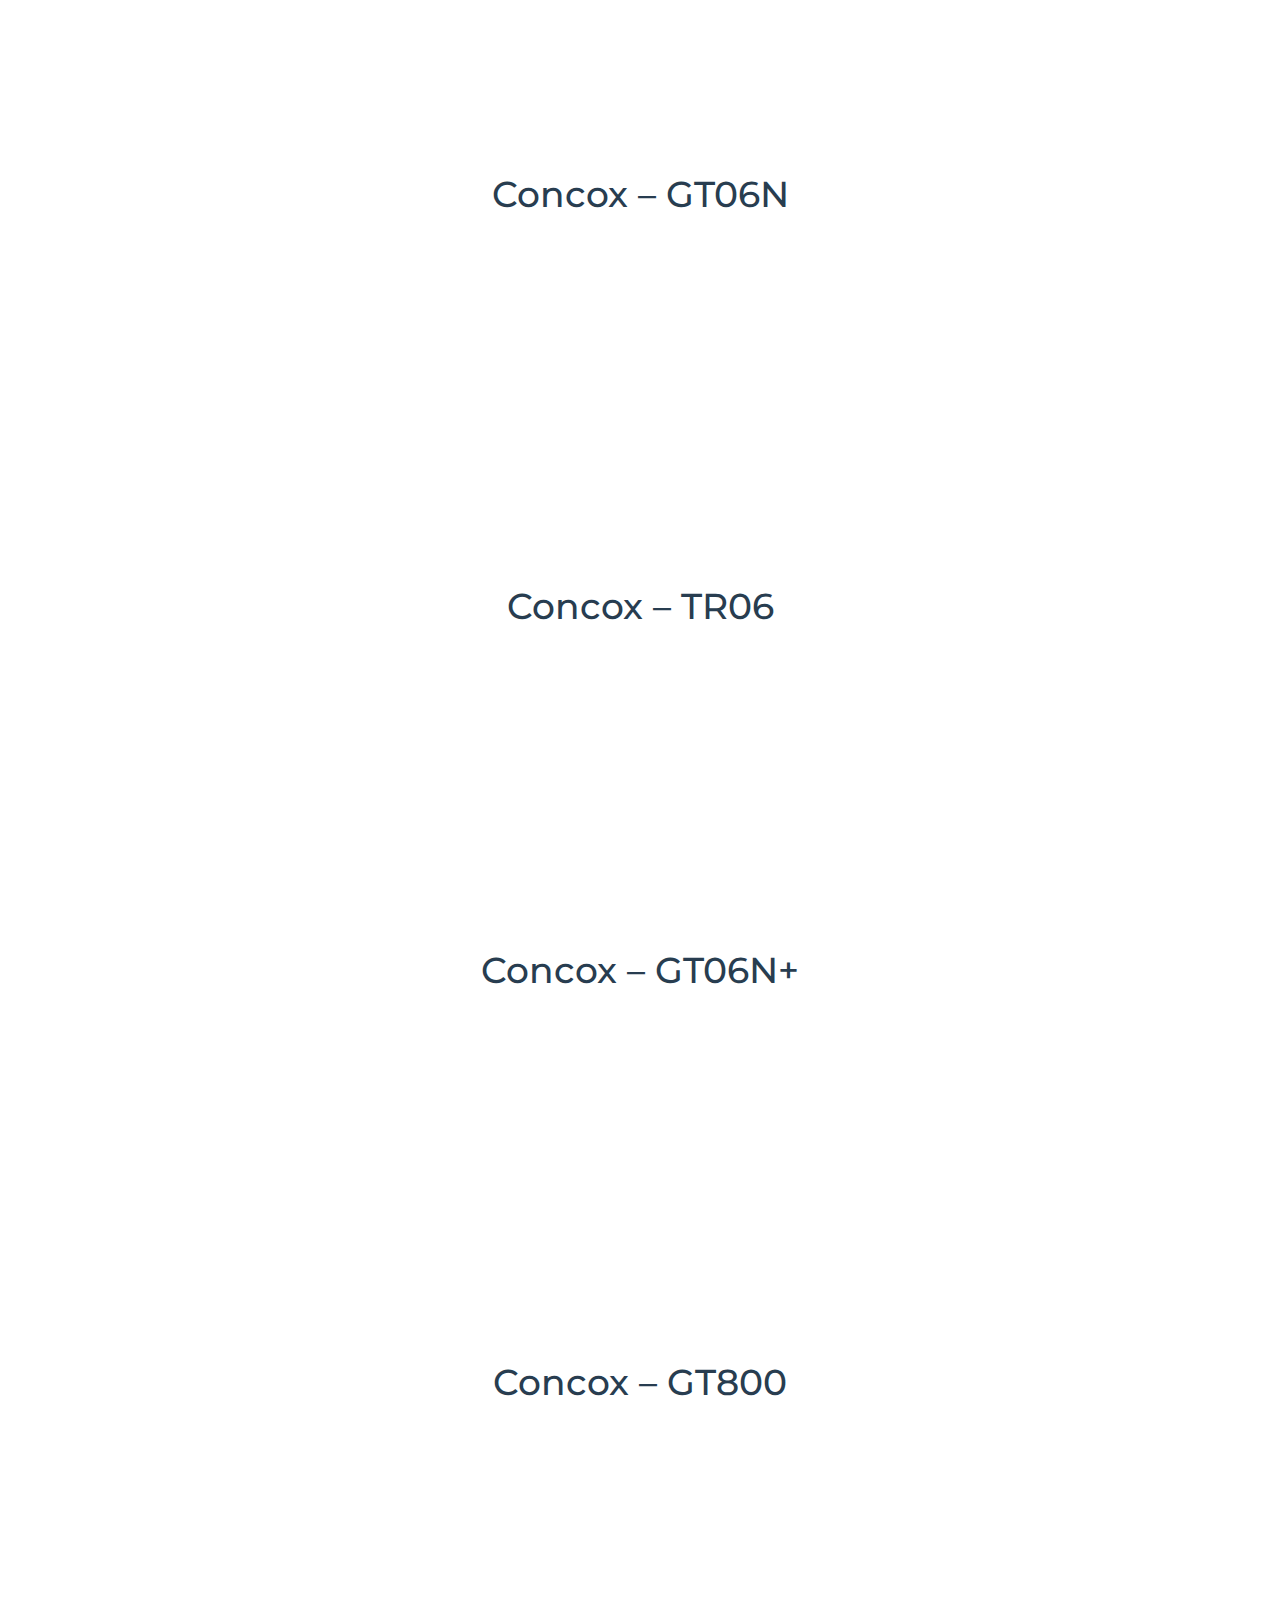
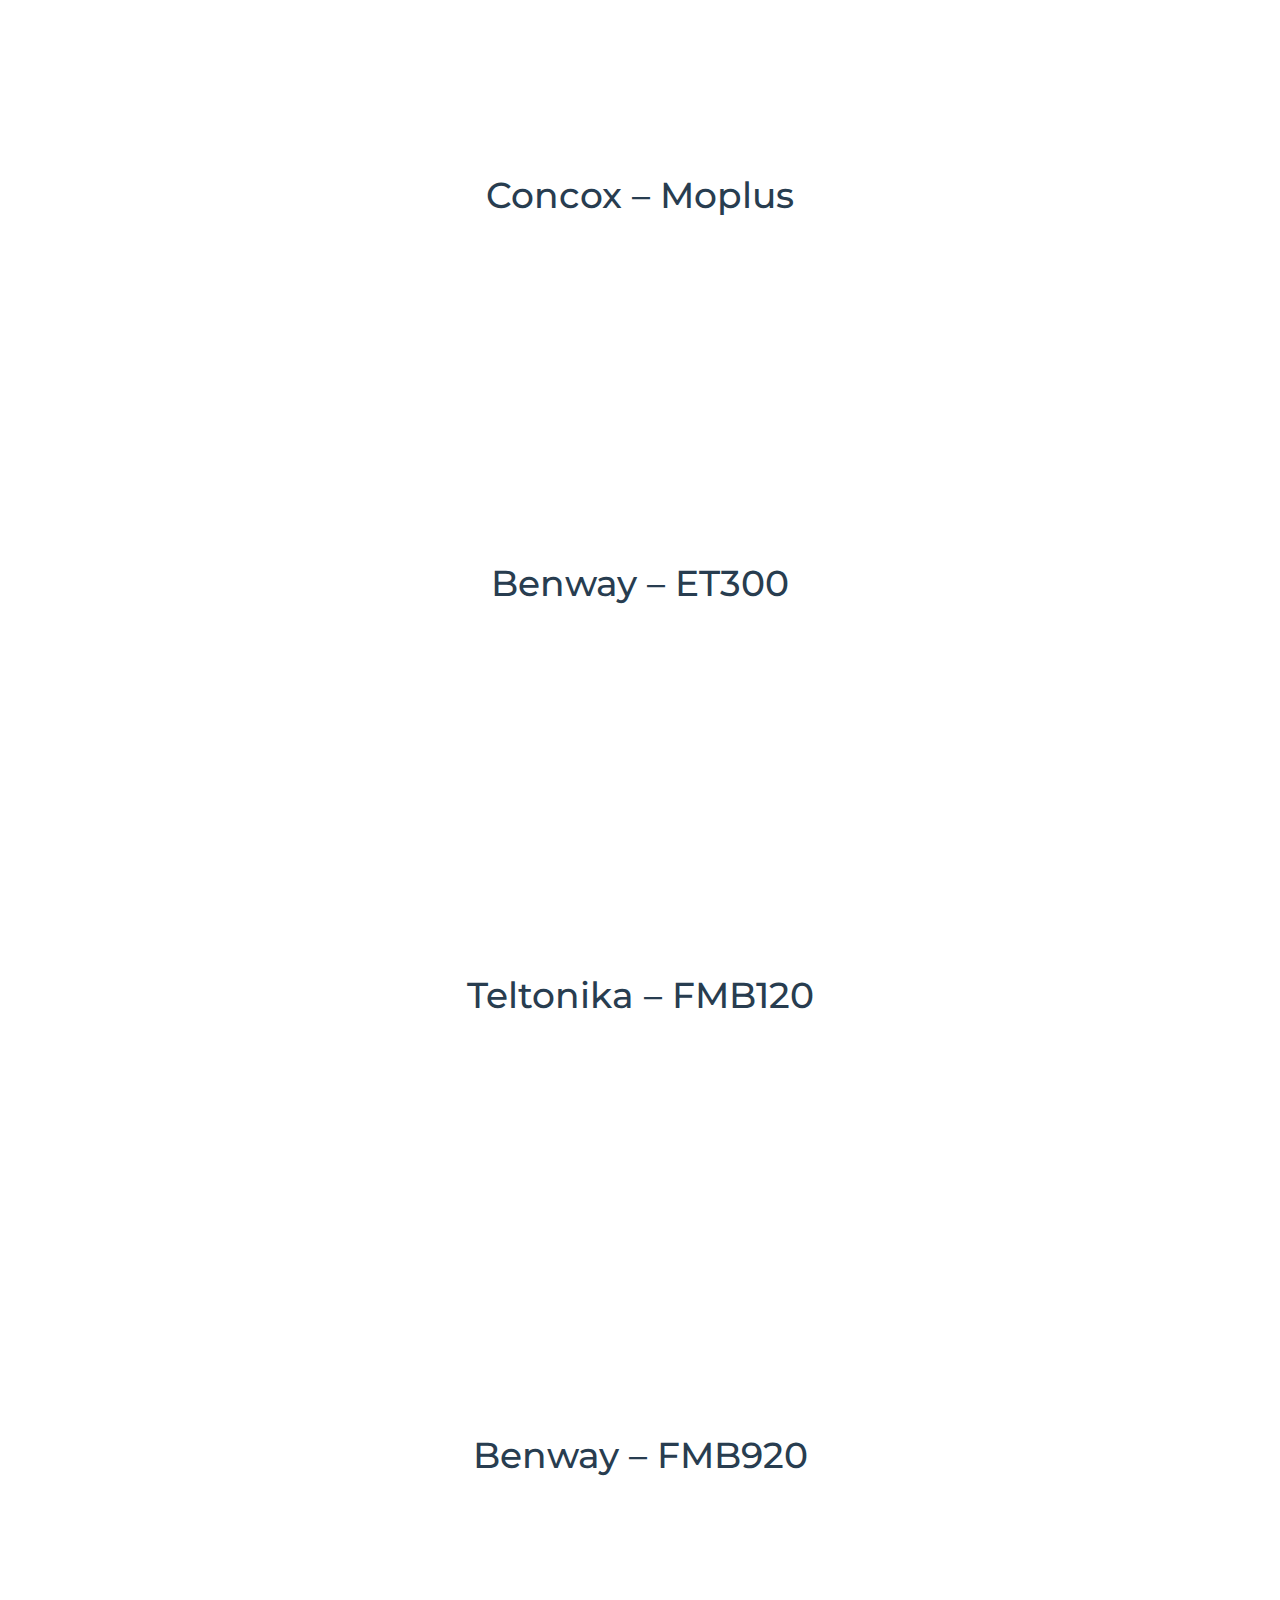
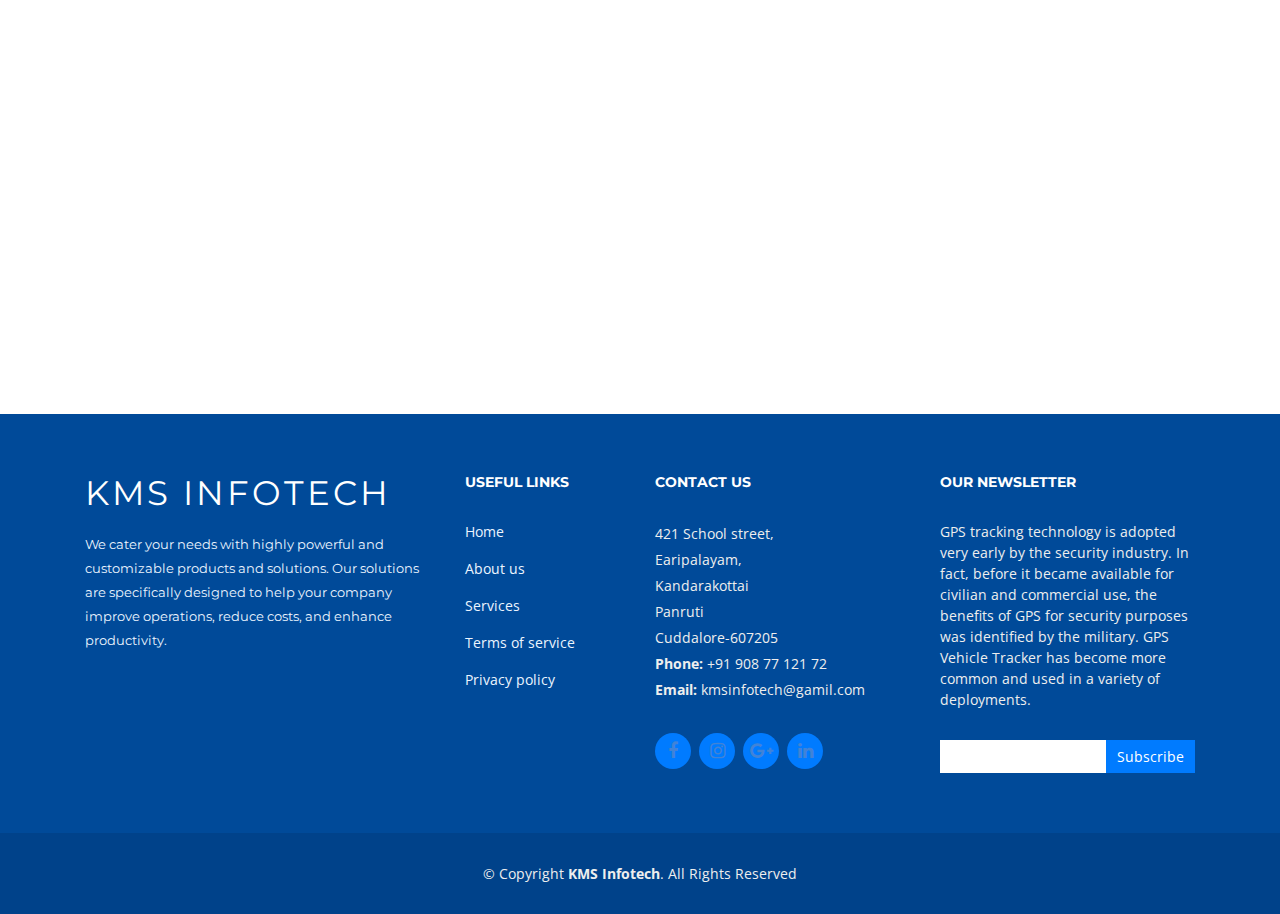
<file: vehicle-tracker.html>
<!DOCTYPE html>
<html lang="en">

<head>
    <meta charset="utf-8">
    <title>KMS Infotech</title>
    <meta content="width=device-width, initial-scale=1.0" name="viewport">
    <meta content="" name="keywords">
    <meta content="" name="description">

    <!-- Favicons -->
    <link href="img/favicon.png" rel="icon">
    <link href="img/apple-touch-icon.png" rel="apple-touch-icon">

    <!-- Google Fonts -->
    <link href="https://fonts.googleapis.com/css?family=Open+Sans:300,300i,400,400i,700,700i|Montserrat:300,400,500,700"
        rel="stylesheet">

    <!-- Bootstrap CSS File -->
    <link href="lib/bootstrap/css/bootstrap.min.css" rel="stylesheet">

    <!-- Libraries CSS Files -->
    <link href="lib/font-awesome/css/font-awesome.min.css" rel="stylesheet">
    <link href="lib/animate/animate.min.css" rel="stylesheet">
    <link href="lib/ionicons/css/ionicons.min.css" rel="stylesheet">
    <link href="lib/owlcarousel/assets/owl.carousel.min.css" rel="stylesheet">
    <link href="lib/lightbox/css/lightbox.min.css" rel="stylesheet">

    <!-- Main Stylesheet File -->
    <link href="css/style.css" rel="stylesheet">

</head>

<body>

    <!--==========================
  Header
  ============================-->
    <header id="header">
        <div class="container">

            <div class="logo float-left">
                <!-- Uncomment below if you prefer to use an image logo -->
                <h1 class="text-light"><a href="#header"><span>KMS Infotech</span></a></h1>
                <!-- <a href="#intro" class="scrollto"><img src="img/kms.jpg" alt="" class="img-fluid"></a> -->
                <!-- <h3> <strong>KMS Infotech </strong>  </h3> -->
            </div>

            <nav class="main-nav float-right d-none d-lg-block">
                <ul>
                    <li class="active"><a href="index.html">Home</a></li>
                    <li><a href="index.html">About Us</a></li>
                    <li><a href="index.html">Services</a></li>
                    <li><a href="index.html">Our Client</a></li>

                    <li><a href="index.html">Products</a>

                    </li>
                    <li><a href="index.html">Contact Us</a></li>
                </ul>
            </nav><!-- .main-nav -->

        </div>
    </header><!-- #header -->

    <main id="main">


        <section>
            <div class="container">

                <h1 style="text-align: center;"> <strong>Vehicle Tracker Device in India </strong></h1>

                <header class="section-header">
                    <h3>Cantrack G05</h3>
                    <!-- <p>Our solutions host an abundance of feature-rich products allowing users to effortlessly locate and control their assets anywhere around the globe.</p> -->
                </header>


                <div class="row about-extra">
                    <div class="col-sm-4 wow fadeInUp">
                        <img src="./img/product/last.jpg" style="width: 250px;height: 250px;" class="img-fluid" alt="">
                    </div>
                    <div class="col-sm-8 wow fadeInUp pt-5 pt-lg-0">
                        <div class="row">
                            <div class="col-12">
                                <div class="card1 mt-3 tab-card1">
                                    <div class="card1-header tab-card1-header">
                                        <ul class="nav nav-tabs card1-header-tabs" id="myTab" role="tablist">
                                            <li class="nav-item">
                                                <a class="nav-link" id="one-tab" data-toggle="tab" href="#one" role="tab"
                                                    aria-controls="One" aria-selected="true">Special Feature</a>
                                            </li>
                                            <!-- <li class="nav-item">
                                                <a class="nav-link" id="two-tab" data-toggle="tab" href="#two" role="tab"
                                                    aria-controls="Two" aria-selected="false">Special Feature</a>
                                            </li> -->
                                            <!-- <li class="nav-item">
                                                <a class="nav-link" id="three-tab" data-toggle="tab" href="#three" role="tab"
                                                    aria-controls="Three" aria-selected="false">Specification</a>
                                            </li> -->
                                        </ul>
                                    </div>

                                    <div class="tab-content" id="myTabContent">
                                        <div class="tab-pane fade show active p-3" id="one" role="tabpanel"
                                            aria-labelledby="one-tab">

                                            <p class="card1-text">
                                                Real-Time Tracking and Cut oil or Circuit. <br>
                                                Low-battery/geo-fence/speeding/power failure/ACC alarm.
                                                <br> Remote restart device and Device status checking.
                                                <br> Positioning and tracking: through the online positioning platform
                                                or the cell phone to locates at times, and get the working status, you
                                                can choose the positioning platform by yourself.
                                                <br> Remote controlling oil and circuit: you can control the oil and
                                                circuit via the unit by SMS in anywhere and anytime.
                                                <br> Over-speed alert: send SMS to the unit to start the movement alert
                                                function, when the vehicle is over-speed, the unit will send the
                                                over-speed alert to all authorized numbers.
                                                <br> Geo-fence: set up a geo-fence for the unit to restrict its
                                                movement within a district The unit will send the message to all
                                                authorized numbers when it breaches the district.
                                            </p>
                                        </div>
                                        <div class="tab-pane fade p-3" id="two" role="tabpanel" aria-labelledby="two-tab">
                                            <!-- <h5 class="card1-title">Tab card1 Two</h5> -->
                                            <p class="card1-text">
                                                Real-Time Tracking and Cut oil or Circuit. <br>
                                                Low-battery/geo-fence/speeding/power failure/ACC alarm.
                                                <br> Remote restart device and Device status checking.
                                                <br> Positioning and tracking: through the online positioning platform
                                                or the cell phone to locates at times, and get the working status, you
                                                can choose the positioning platform by yourself.
                                                <br> Remote controlling oil and circuit: you can control the oil and
                                                circuit via the unit by SMS in anywhere and anytime.
                                                <br> Over-speed alert: send SMS to the unit to start the movement alert
                                                function, when the vehicle is over-speed, the unit will send the
                                                over-speed alert to all authorized numbers.
                                                <br> Geo-fence: set up a geo-fence for the unit to restrict its
                                                movement within a district The unit will send the message to all
                                                authorized numbers when it breaches the district.
                                            </p>

                                        </div>
                                        <!-- <div class="tab-pane fade p-3" id="three" role="tabpanel" aria-labelledby="three-tab">
                                           
                                            <p class="card1-text">
                                               Brand Name:YANHUIGPS, type:GPS Tracker, Model <br>Name:G200Screen, Size:Under 2 Inches, Gps <br>Module:Yes,Voltage:12VOut Power:WItem <br>Size:76.1*50*30.2mmSpecial Feature:Remote ControlBattery <br> Life:30 Hours & UpGPS Geographic Location:GlobalQuad <br>Band:850/900/1800/1900MhzGPS <br>sensitivity:-165dBmWaterproof:IP65GPS <br> Accuracy:5-10mBattery:6000mAh 3.7V rechargeable lithium polymer batteryStandby Time:60 daysSpecial <br> Feature:Can change the IMEI by yourselfWeb & APP Tracking:Life Time Free UsingWarranty:1 year
                                            </p>

                                        </div> -->

                                    </div>
                                </div>
                            </div>
                        </div>
                    </div>
                </div>
            </div>
        </section>
        <br>
        <br>

        <section>
            <div class="container">

                <header class="section-header">
                    <h3>Concox-Wetrack 2</h3>
                    <!-- <p>Our solutions host an abundance of feature-rich products allowing users to effortlessly locate and control their assets anywhere around the globe.</p> -->
                </header>


                <div class="row about-extra">
                    <div class="col-lg-6 wow fadeInUp pt-5 pt-lg-0">
                        <div class="row">
                            <div class="col-10">
                                <div class="card1 mt-3 tab-card1">
                                    <div class="card1-header tab-card1-header">
                                        <ul class="nav nav-tabs card1-header-tabs" id="myTab" role="tablist">
                                            <li class="nav-item">
                                                <a class="nav-link" id="one-tab1" data-toggle="tab" href="#one1" role="tab"
                                                    aria-controls="One" aria-selected="true">Function</a>
                                            </li>
                                            <li class="nav-item">
                                                <a class="nav-link" id="two-tab1" data-toggle="tab" href="#two1" role="tab"
                                                    aria-controls="Two" aria-selected="false">Specification</a>
                                            </li>

                                        </ul>
                                    </div>

                                    <div class="tab-content" id="myTabContent">
                                        <div class="tab-pane fade show active p-3" id="one1" role="tabpanel"
                                            aria-labelledby="one-tab1">
                                            <!-- <h5 class="card1-title">Tab card1 One</h5> -->
                                            <p class="card1-text">
                                                WeTrack2 (ET200) GPS Vehicle Tracker Device in India is designed to
                                                meet the needs of various peripherals. Its wide voltage range ensures
                                                its stable running on electromobiles, motorcycles, cars and trucks.
                                                Small but compact, its highly reliable electric circuit and internal
                                                battery designfunctions not only basic tracking but SOS call,
                                                tele-cutoff fuel, geo-fence, overspeedalert, historical data upload and
                                                more.
                                            </p>
                                            <!-- <a href="#" class="btn btn-primary">Go somewhere</a> -->
                                        </div>
                                        <div class="tab-pane fade p-3" id="two1" role="tabpanel" aria-labelledby="two-tab1">
                                            <!-- <h5 class="card1-title">Tab card1 Two</h5> -->
                                            <p class="card1-text">
                                                Functional Specification<br>
                                                Battery 270mAh/3.7V Li-Polymer battery<br>
                                                Working voltage/current 9-90VDC/7mA（60VDC）<br>
                                                Standby time 43 hours<br>
                                                Working time 3.6 hours<br>
                                                Operating temperature -20℃～ 70℃<br>
                                                Device dimension 78.0(L)*41.0(W)*13.0(H)mm<br>
                                                Device weight 38g<br>
                                                Box weight 190g<br>
                                                Box dimension 123(L)*85(W)*49(H)mm<br>
                                            </p>
                                            <!-- <a href="#" class="btn btn-primary">Go somewhere</a> -->
                                        </div>
                                        <div class="tab-pane fade p-3" id="three" role="tabpanel" aria-labelledby="three-tab">
                                            <h5 class="card1-title">Tab card1 Three</h5>
                                            <p class="card1-text">Some quick example text to build on the card1 title
                                                and make up
                                                the
                                                bulk of the card1's content.</p>
                                            <!-- <a href="#" class="btn btn-primary">Go somewhere</a> -->
                                        </div>

                                    </div>
                                </div>
                            </div>
                        </div>
                    </div>
                    <div class="col-lg-6 wow fadeInUp">
                        <img src="./img/product/img5.jpg" style="width: 250px;height: 250px;" class="img-fluid" alt="">
                    </div>

                </div>
            </div>
        </section>


        <section>
            <div class="container">

                <!-- <h1 style="text-align: center;"> <strong> OBD GPS Tracker for Car </strong></h1> -->

                <header class="section-header">
                    <h3>Concox – Wetrack lite</h3>
                    <!-- <p>Our solutions host an abundance of feature-rich products allowing users to effortlessly locate and control their assets anywhere around the globe.</p> -->
                </header>


                <div class="row about-extra">
                    <div class="col-sm-4 wow fadeInUp">
                        <img src="./img/product/img1.png" style="width: 250px;height: 250px;" class="img-fluid" alt="">
                    </div>
                    <div class="col-sm-8 wow fadeInUp pt-5 pt-lg-0">
                        <div class="row">
                            <div class="col-12">
                                <div class="card1 mt-3 tab-card1">
                                    <div class="card1-header tab-card1-header">
                                        <ul class="nav nav-tabs card1-header-tabs" id="myTab" role="tablist">
                                            <li class="nav-item">
                                                <a class="nav-link" id="one-tab" data-toggle="tab" href="#one12" role="tab"
                                                    aria-controls="One" aria-selected="true">Special Feature</a>
                                            </li>
                                            <li class="nav-item">
                                                <a class="nav-link" id="two-tab" data-toggle="tab" href="#two12" role="tab"
                                                    aria-controls="Two" aria-selected="false">Function</a>
                                            </li>
                                            <li class="nav-item">
                                                <a class="nav-link" id="three-tab" data-toggle="tab" href="#three12"
                                                    role="tab" aria-controls="Three" aria-selected="false">Specification</a>
                                            </li>
                                        </ul>
                                    </div>

                                    <div class="tab-content" id="myTabContent">
                                        <div class="tab-pane fade show active p-3" id="one12" role="tabpanel"
                                            aria-labelledby="one-tab">
                                            <!-- <h5 class="card1-title">Tab card1 One</h5> -->
                                            <p class="card1-text">
                                                GSM/GPS antenna Built-in quad band GSM antenna, GPS ceramic antenna<br>
                                                LED indicator GPS(blue),GSM(green)<br>
                                                Working voltage/current 9-36VDC/32mA(12VDC)18mA(24VDC)<br>
                                                Standby current ≤5mA<br>
                                                Operating temperature -20℃～ 70℃<br>
                                                Waterproof rate IPX5<br>
                                                Battery 100mAh / 3.7V industrial grade lithium battery<br>
                                                Device weight 26.6g<br>
                                                Device dimension 73.8(L)× 25.9(W)× 12.2(H)mm<br>
                                            </p>

                                        </div>
                                        <div class="tab-pane fade p-3" id="two12" role="tabpanel" aria-labelledby="two-tab">
                                            <!-- <h5 class="card1-title">Tab card1 Two</h5> -->
                                            <p class="card1-text">
                                                Perfect for car rental, fleet management and logistics, the
                                                best-in-class GPS Vehicle Tracker Device in India WeTrack Lite is
                                                compact and lightweight, which only weights 26.6g. Featuring improved
                                                accuracy, it is designed specifically to make locating and routing
                                                vehicles as simple as possible. Hidden LED make the device “invisible”
                                                and drivers will never know it’s there unless you tell them.
                                            </p>

                                        </div>
                                        <div class="tab-pane fade p-3" id="three12" role="tabpanel" aria-labelledby="three-tab">
                                            <!-- <h5 class="card1-title">Tab card1 Three</h5> -->
                                            <p class="card1-text">
                                                GSM Specification<br>
                                                GSM frequency 850/900/1800/1900 MHz<br>
                                                GPRS Class 12, TCP/IP<br>
                                                Memory 32+32Mb<br>
                                                Phase error RMSPE<5,PPE<20<br>
                                                    Max output GSM850/GSM900:33±3dBm<br>
                                                    GSM1800/GSM1900:30±3Bm<br>
                                                    Max frequency error ±0.1ppm<br>
                                                    Receive sensitivity Class II RBER2%(-102dBm)<br>
                                            </p>

                                        </div>

                                    </div>
                                </div>
                            </div>
                        </div>
                    </div>
                </div>
            </div>
        </section>


        <section>
            <div class="container">

                <header class="section-header">
                    <h3>Concox – JV200</h3>
                    <!-- <p>Our solutions host an abundance of feature-rich products allowing users to effortlessly locate and control their assets anywhere around the globe.</p> -->
                </header>


                <div class="row about-extra">
                    <div class="col-lg-6 wow fadeInUp pt-5 pt-lg-0">
                        <div class="row">
                            <div class="col-10">
                                <div class="card1 mt-3 tab-card1">
                                    <div class="card1-header tab-card1-header">
                                        <ul class="nav nav-tabs card1-header-tabs" id="myTab" role="tablist">
                                            <li class="nav-item">
                                                <a class="nav-link" id="one-tab1" data-toggle="tab" href="#one31" role="tab"
                                                    aria-controls="One" aria-selected="true">Function</a>
                                            </li>
                                            <li class="nav-item">
                                                <a class="nav-link" id="two-tab1" data-toggle="tab" href="#two31" role="tab"
                                                    aria-controls="Two" aria-selected="false">Specification</a>
                                            </li>

                                        </ul>
                                    </div>

                                    <div class="tab-content" id="myTabContent">
                                        <div class="tab-pane fade show active p-3" id="one31" role="tabpanel"
                                            aria-labelledby="one-tab1">
                                            <!-- <h5 class="card1-title">Tab card1 One</h5> -->
                                            <p class="card1-text">
                                                GSM Specification <br>
                                                GSM frequency 850/900/1800/1900 MHz <br>
                                                GPRS Class 12, TCP/IP <br>
                                                Memory 32+32Mb <br>
                                                Phase error RMSPE<5,PPE<20 <br>
                                                    Max output GSM850/GSM900:33±3dBm <br>
                                                    GSM1800/GSM1900:30±3Bm <br>
                                                    Max frequency error ±0.1ppm <br>
                                            </p>
                                            <!-- <a href="#" class="btn btn-primary">Go somewhere</a> -->
                                        </div>
                                        <div class="tab-pane fade p-3" id="two31" role="tabpanel" aria-labelledby="two-tab1">
                                            <!-- <h5 class="card1-title">Tab card1 Two</h5> -->
                                            <p class="card1-text">
                                                GSM frequency 850/900/1800/1900 MHz <br>
                                                GPRS Class 12, TCP/IP <br>
                                                Memory 64Mb <br>
                                                Phase error RMSPE<5,PPE<20 <br>
                                                    Max output GSM850/GSM900:33±3dBm <br>
                                                    GSM1800/GSM1900:30±3Bm <br>
                                                    Max frequency error ±0.1ppm <br>
                                            </p>
                                            <!-- <a href="#" class="btn btn-primary">Go somewhere</a> -->
                                        </div>
                                        <div class="tab-pane fade p-3" id="three" role="tabpanel" aria-labelledby="three-tab">
                                            <h5 class="card1-title">Tab card1 Three</h5>
                                            <p class="card1-text">Some quick example text to build on the card1 title
                                                and make up
                                                the
                                                bulk of the card1's content.</p>
                                            <!-- <a href="#" class="btn btn-primary">Go somewhere</a> -->
                                        </div>

                                    </div>
                                </div>
                            </div>
                        </div>
                    </div>
                    <div class="col-lg-6 wow fadeInUp">
                        <img src="./img/product/img2.png" style="width: 250px;height: 250px;" class="img-fluid" alt="">
                    </div>

                </div>
            </div>
        </section>

        <section>
            <div class="container">

                <!-- <h1 style="text-align: center;"> <strong> OBD GPS Tracker for Car </strong></h1> -->

                <header class="section-header">
                    <h3>Concox – GT06N</h3>
                    <!-- <p>Our solutions host an abundance of feature-rich products allowing users to effortlessly locate and control their assets anywhere around the globe.</p> -->
                </header>


                <div class="row about-extra">
                    <div class="col-sm-4 wow fadeInUp">
                        <img src="./img/product/img1.png" style="width: 250px;height: 250px;" class="img-fluid" alt="">
                    </div>
                    <div class="col-sm-8 wow fadeInUp pt-5 pt-lg-0">
                        <div class="row">
                            <div class="col-12">
                                <div class="card1 mt-3 tab-card1">
                                    <div class="card1-header tab-card1-header">
                                        <ul class="nav nav-tabs card1-header-tabs" id="myTab" role="tablist">
                                            <li class="nav-item">
                                                <a class="nav-link" id="one-tab" data-toggle="tab" href="#one121" role="tab"
                                                    aria-controls="One" aria-selected="true">Special Feature</a>
                                            </li>
                                            <li class="nav-item">
                                                <a class="nav-link" id="two-tab" data-toggle="tab" href="#two121" role="tab"
                                                    aria-controls="Two" aria-selected="false">Function</a>
                                            </li>
                                            <li class="nav-item">
                                                <a class="nav-link" id="three-tab" data-toggle="tab" href="#three121"
                                                    role="tab" aria-controls="Three" aria-selected="false">Specification</a>
                                            </li>
                                        </ul>
                                    </div>

                                    <div class="tab-content" id="myTabContent">
                                        <div class="tab-pane fade show active p-3" id="one121" role="tabpanel"
                                            aria-labelledby="one-tab">
                                            <!-- <h5 class="card1-title">Tab card1 One</h5> -->
                                            <p class="card1-text">
                                                Voice monitor range ≤5 meters<br>
                                                Battery 450mAh/3.7V Li-Polymer battery<br>
                                                Working voltage/current 9-36VDC/30mA<br>
                                                Operating temperature -20℃～ 70℃<br>
                                                Standby time 60 hours<br>
                                                Working time 4 hours<br>
                                                Device weight 96g<br>
                                                Device dimension 105.8(L)*54.5(W)*16.4(H)mm<br>
                                                Box weight 409g<br>
                                                Box dimension 155(L)*95(W)*78(H)mm<br>
                                            </p>

                                        </div>
                                        <div class="tab-pane fade p-3" id="two121" role="tabpanel" aria-labelledby="two-tab">
                                            <!-- <h5 class="card1-title">Tab card1 Two</h5> -->
                                            <p class="card1-text">
                                                Afteryears of popularity around the globe, GT06N has earned its
                                                market-proven stability and durability. Loaded with features, the
                                                battery-powered GT06N gives you real-time location viewing from the
                                                comfort of your computer or smartphone, and makes it a prefect choice
                                                for private cars and fleet management.
                                            </p>

                                        </div>
                                        <div class="tab-pane fade p-3" id="three121" role="tabpanel" aria-labelledby="three-tab">
                                            <!-- <h5 class="card1-title">Tab card1 Three</h5> -->
                                            <p class="card1-text">
                                                GSM frequency 850/900/1800/1900 MHz<br>
                                                GPRS Class 12, TCP/IP<br>
                                                Memory 64Mb<br>
                                                Phase error RMSPE<5,PPE<20<br>
                                                    Max output GSM850/GSM900:33±3dBm<br>
                                                    GSM1800/GSM1900:30±3Bm<br>
                                                    Max frequency error ±0.1ppm><br>
                                            </p>

                                        </div>

                                    </div>
                                </div>
                            </div>
                        </div>
                    </div>
                </div>
            </div>
        </section>


        <section>
            <div class="container">

                <header class="section-header">
                    <h3>Concox – TR06</h3>
                    <!-- <p>Our solutions host an abundance of feature-rich products allowing users to effortlessly locate and control their assets anywhere around the globe.</p> -->
                </header>


                <div class="row about-extra">
                    <div class="col-lg-6 wow fadeInUp pt-5 pt-lg-0">
                        <div class="row">
                            <div class="col-10">
                                <div class="card1 mt-3 tab-card1">
                                    <div class="card1-header tab-card1-header">
                                        <ul class="nav nav-tabs card1-header-tabs" id="myTab" role="tablist">
                                            <li class="nav-item">
                                                <a class="nav-link" id="one-tab1" data-toggle="tab" href="#one311" role="tab"
                                                    aria-controls="One" aria-selected="true">Function</a>
                                            </li>
                                            <li class="nav-item">
                                                <a class="nav-link" id="two-tab1" data-toggle="tab" href="#two311" role="tab"
                                                    aria-controls="Two" aria-selected="false">Specification</a>
                                            </li>

                                        </ul>
                                    </div>

                                    <div class="tab-content" id="myTabContent">
                                        <div class="tab-pane fade show active p-3" id="one311" role="tabpanel"
                                            aria-labelledby="one-tab1">
                                            <!-- <h5 class="card1-title">Tab card1 One</h5> -->
                                            <p class="card1-text">
                                                Voice monitor range ≤5 meters<br>
                                                Battery 450mAh/3.7V Li-Polymer battery<br>
                                                Working voltage/current 9-36VDC<br>
                                                Standby time 60 hours<br>
                                                Working time 4 hours<br>
                                                Operating temperature -20℃～ 70℃<br>
                                                Device dimension 98(L)*52 (W) *15 (H) mm<br>
                                                Device weight 80g<br>
                                            </p>
                                            <!-- <a href="#" class="btn btn-primary">Go somewhere</a> -->
                                        </div>
                                        <div class="tab-pane fade p-3" id="two311" role="tabpanel" aria-labelledby="two-tab1">
                                            <!-- <h5 class="card1-title">Tab card1 Two</h5> -->
                                            <p class="card1-text">
                                                TR06 Vehicle Tracker Device in India is a product based on the GSM /
                                                GPRS network and GPS satellite positioning system, which set multiple
                                                functions of security, positioning, monitoring surveillance, emergency
                                                alarms and tracking in its entirety. It makes remote petrol and power
                                                cutoff possible and can automatically reboot after the car breakdown.
                                                Equipped with SOS button, TR06 will send SOS alarm under danger
                                                circumstances.
                                            </p>
                                            <!-- <a href="#" class="btn btn-primary">Go somewhere</a> -->
                                        </div>
                                        <div class="tab-pane fade p-3" id="three" role="tabpanel" aria-labelledby="three-tab">
                                            <h5 class="card1-title">Tab card1 Three</h5>
                                            <p class="card1-text">
                                                GSM frequency 850/900/1800/1900 MHz<br>
                                                GPRS Class 12, TCP/IP<br>
                                                Memory 32+32Mb<br>
                                                Phase error RMSPE<5,PPE<20<br>
                                                    Max output GSM850/GSM900:33±3dBm<br>
                                                    GSM1800/GSM1900:30±3Bm<br>
                                                    Max frequency error ±0.1ppm<br>
                                            </p>
                                            <!-- <a href="#" class="btn btn-primary">Go somewhere</a> -->
                                        </div>

                                    </div>
                                </div>
                            </div>
                        </div>
                    </div>
                    <div class="col-lg-6 wow fadeInUp">
                        <img src="./img/product/img2.png" style="width: 250px;height: 250px;" class="img-fluid" alt="">
                    </div>

                </div>
            </div>
        </section>

        <section>
            <div class="container">

                <!-- <h1 style="text-align: center;"> <strong> OBD GPS Tracker for Car </strong></h1> -->

                <header class="section-header">
                    <h3>Concox – GT06N+</h3>
                    <!-- <p>Our solutions host an abundance of feature-rich products allowing users to effortlessly locate and control their assets anywhere around the globe.</p> -->
                </header>


                <div class="row about-extra">
                    <div class="col-sm-4 wow fadeInUp">
                        <img src="./img/product/img1.png" style="width: 250px;height: 250px;" class="img-fluid" alt="">
                    </div>
                    <div class="col-sm-8 wow fadeInUp pt-5 pt-lg-0">
                        <div class="row">
                            <div class="col-12">
                                <div class="card1 mt-3 tab-card1">
                                    <div class="card1-header tab-card1-header">
                                        <ul class="nav nav-tabs card1-header-tabs" id="myTab" role="tablist">
                                            <li class="nav-item">
                                                <a class="nav-link" id="one-tab" data-toggle="tab" href="#one122" role="tab"
                                                    aria-controls="One" aria-selected="true">Special Feature</a>
                                            </li>
                                            <li class="nav-item">
                                                <a class="nav-link" id="two-tab" data-toggle="tab" href="#two122" role="tab"
                                                    aria-controls="Two" aria-selected="false">Function</a>
                                            </li>
                                            <li class="nav-item">
                                                <a class="nav-link" id="three-tab" data-toggle="tab" href="#three122"
                                                    role="tab" aria-controls="Three" aria-selected="false">Specification</a>
                                            </li>
                                        </ul>
                                    </div>

                                    <div class="tab-content" id="myTabContent">
                                        <div class="tab-pane fade show active p-3" id="one122" role="tabpanel"
                                            aria-labelledby="one-tab">
                                            <!-- <h5 class="card1-title">Tab card1 One</h5> -->
                                            <p class="card1-text">
                                                Voice monitor range ≤5 meters<br>
                                                Battery 450mAh/3.7V Li-Polymer battery<br>
                                                Working voltage/current 9-36VDC/30mA<br>
                                                Operating temperature -20℃～ 70℃<br>
                                                Standby time 60 hours<br>
                                                Working time 4 hours<br>
                                                Device weight 96g<br>
                                                Device dimension 105.8(L)*54.5(W)*16.4(H)mm<br>
                                                Box weight 409g<br>
                                                Box dimension 155(L)*95(W)*78(H)mm<br>
                                            </p>

                                        </div>
                                        <div class="tab-pane fade p-3" id="two122" role="tabpanel" aria-labelledby="two-tab">
                                            <!-- <h5 class="card1-title">Tab card1 Two</h5> -->
                                            <p class="card1-text">
                                                Afteryears of popularity around the globe, GT06N has earned its
                                                market-proven stability and durability. Loaded with features, the
                                                battery-powered GT06N gives you real-time location viewing from the
                                                comfort of your computer or smartphone, and makes it a prefect choice
                                                for private cars and fleet management.
                                            </p>

                                        </div>
                                        <div class="tab-pane fade p-3" id="three122" role="tabpanel" aria-labelledby="three-tab">
                                            <!-- <h5 class="card1-title">Tab card1 Three</h5> -->
                                            <p class="card1-text">
                                                GSM frequency 850/900/1800/1900 MHz<br>
                                                GPRS Class 12, TCP/IP<br>
                                                Memory 64Mb<br>
                                                Phase error RMSPE<5,PPE<20<br>
                                                    Max output GSM850/GSM900:33±3dBm<br>
                                                    GSM1800/GSM1900:30±3Bm<br>
                                                    Max frequency error ±0.1ppm<br>
                                            </p>

                                        </div>

                                    </div>
                                </div>
                            </div>
                        </div>
                    </div>
                </div>
            </div>
        </section>

        <section>
            <div class="container">

                <header class="section-header">
                    <h3>Concox – GT800</h3>
                    <!-- <p>Our solutions host an abundance of feature-rich products allowing users to effortlessly locate and control their assets anywhere around the globe.</p> -->
                </header>


                <div class="row about-extra">
                    <div class="col-lg-6 wow fadeInUp pt-5 pt-lg-0">
                        <div class="row">
                            <div class="col-10">
                                <div class="card1 mt-3 tab-card1">
                                    <div class="card1-header tab-card1-header">
                                        <ul class="nav nav-tabs card1-header-tabs" id="myTab" role="tablist">
                                            <li class="nav-item">
                                                <a class="nav-link" id="one-tab" data-toggle="tab" href="#one_1" role="tab"
                                                    aria-controls="One" aria-selected="true">Special Feature</a>
                                            </li>
                                            <li class="nav-item">
                                                <a class="nav-link" id="two-tab" data-toggle="tab" href="#two_1" role="tab"
                                                    aria-controls="Two" aria-selected="false">Function</a>
                                            </li>
                                            <li class="nav-item">
                                                <a class="nav-link" id="three-tab" data-toggle="tab" href="#three_1"
                                                    role="tab" aria-controls="Three" aria-selected="false">Specification</a>
                                            </li>
                                        </ul>
                                    </div>

                                    <div class="tab-content" id="myTabContent">
                                        <div class="tab-pane fade show active p-3" id="one_1" role="tabpanel"
                                            aria-labelledby="one-tab">
                                            <!-- <h5 class="card1-title">Tab card1 One</h5> -->
                                            <p class="card1-text">
                                                Functional & Package<br>
                                                Voice monitor range ≤5 meters<br>
                                                Battery 800mAh/3.7V Li-Polymer battery<br>
                                                Working voltage/current 9-36VDC/45mA(12VDC), 28mA(24VDC)<br>
                                                Operating temperature -20℃～ 70℃<br>
                                                Dimension 93.0(L)*76.0(W)*18.0(H)mm<br>
                                                Weight 91.7g<br>
                                                Accessories Power cable, SOS cable, Microphone,
                                                Replay(4pin),2*Relay(5pin), Speaker, I&O cable<br>
                                            </p>

                                        </div>
                                        <div class="tab-pane fade p-3" id="two_1" role="tabpanel" aria-labelledby="two-tab">
                                            <!-- <h5 class="card1-title">Tab card1 Two</h5> -->
                                            <p class="card1-text">
                                                GT800 GPS Vehicle Tracker Device in India is a high-end multifunctional
                                                vehicle GPS tracker with solid performance for reasonable price. In
                                                addition to GPS and AGPS tracking, This GPS tracker device supports
                                                door status detection, two-way communication as well as SOS call.
                                            </p>

                                        </div>
                                        <div class="tab-pane fade p-3" id="three_1" role="tabpanel" aria-labelledby="three-tab">
                                            <!-- <h5 class="card1-title">Tab card1 Three</h5> -->
                                            <p class="card1-text">
                                                GSM frequency 850/900/1800/1900 MHz < br>
                                                    GPRS Class 12, TCP/IP < br>
                                                        Memory 64Mb < br>
                                                            Phase error RMSPE<5,PPE<20 < br>
                                                                Max output GSM850/GSM900:33±3dBm < br>
                                                                    GSM1800/GSM1900:30±3Bm < br>
                                                                        Max frequency error ±0.1ppm < br>
                                            </p>

                                        </div>

                                    </div>
                                </div>
                            </div>
                        </div>
                    </div>
                    <div class="col-lg-6 wow fadeInUp">
                        <img src="./img/product/img2.png" style="width: 250px;height: 250px;" class="img-fluid" alt="">
                    </div>

                </div>
            </div>
        </section>

        <section>
            <div class="container">

                <!-- <h1 style="text-align: center;"> <strong> OBD GPS Tracker for Car </strong></h1> -->

                <header class="section-header">
                    <h3>Concox – Moplus</h3>
                    <!-- <p>Our solutions host an abundance of feature-rich products allowing users to effortlessly locate and control their assets anywhere around the globe.</p> -->
                </header>


                <div class="row about-extra">
                    <div class="col-sm-4 wow fadeInUp">
                        <img src="./img/product/img1.png" style="width: 250px;height: 250px;" class="img-fluid" alt="">
                    </div>
                    <div class="col-sm-8 wow fadeInUp pt-5 pt-lg-0">
                        <div class="row">
                            <div class="col-12">
                                <div class="card1 mt-3 tab-card1">
                                    <div class="card1-header tab-card1-header">
                                        <ul class="nav nav-tabs card1-header-tabs" id="myTab" role="tablist">
                                            <li class="nav-item">
                                                <a class="nav-link" id="one-tab" data-toggle="tab" href="#one147" role="tab"
                                                    aria-controls="One" aria-selected="true">Special Feature</a>
                                            </li>
                                            <li class="nav-item">
                                                <a class="nav-link" id="two-tab" data-toggle="tab" href="#two147" role="tab"
                                                    aria-controls="Two" aria-selected="false">Function</a>
                                            </li>
                                            <li class="nav-item">
                                                <a class="nav-link" id="three-tab" data-toggle="tab" href="#three147"
                                                    role="tab" aria-controls="Three" aria-selected="false">Specification</a>
                                            </li>
                                        </ul>
                                    </div>

                                    <div class="tab-content" id="myTabContent">
                                        <div class="tab-pane fade show active p-3" id="one147" role="tabpanel"
                                            aria-labelledby="one-tab">
                                            <!-- <h5 class="card1-title">Tab card1 One</h5> -->
                                            <p class="card1-text">
                                                Battery 270mAh/3.7V<br>
                                                LED Indicator GPS(blue), GSM(green), Power(red）<br>
                                                Working Voltage/current 9-18VDC<br>
                                                Operating Temperature -20℃～ 70℃<br>
                                                Operating Humidity 5%~95%，non-dense<br>
                                                Standby time 60 hours<br>
                                                Working time 3 hours<br>
                                                Dimension 80(L) ×43.0 (W) ×13.0 (H) mm<br>
                                                Weight 48.5g<br>
                                            </p>

                                        </div>
                                        <div class="tab-pane fade p-3" id="two147" role="tabpanel" aria-labelledby="two-tab">
                                            <!-- <h5 class="card1-title">Tab card1 Two</h5> -->
                                            <p class="card1-text">
                                                Here comes the MOPLUS, a motorcycle GPS tracker that will definitely
                                                stun you. Coupled with IP65 dustproof and waterproof case, it
                                                eliminates your worries about malfunction in tough conditions. Using
                                                the simplest design, MOPLUS has useful ability to cut off fuel and
                                                power without complex wiring. Furthermore, intelligent power management
                                                mechanism ensures maximum battery protection. MOPLUS is the best choice
                                                for motor renting, tracking and fleet management.
                                            </p>

                                        </div>
                                        <div class="tab-pane fade p-3" id="three147" role="tabpanel" aria-labelledby="three-tab">
                                            <!-- <h5 class="card1-title">Tab card1 Three</h5> -->
                                            <p class="card1-text">
                                                GSM frequency 850/900/1800/1900 MHz<br>
                                                GPRS Class 12, TCP/IP<br>
                                                Memory 32+32Mb<br>
                                                Phase error RMSPE<5,PPE<20<br>
                                                    Max output GSM850/GSM900:33±3dBm<br>
                                                    GSM1800/GSM1900:30±3Bm<br>
                                                    Max frequency error ±0.1ppm<br>
                                            </p>

                                        </div>

                                    </div>
                                </div>
                            </div>
                        </div>
                    </div>
                </div>
            </div>
        </section>

        <section>
            <div class="container">

                <header class="section-header">
                    <h3>Benway – ET300</h3>
                    <!-- <p>Our solutions host an abundance of feature-rich products allowing users to effortlessly locate and control their assets anywhere around the globe.</p> -->
                </header>


                <div class="row about-extra">
                    <div class="col-lg-6 wow fadeInUp pt-5 pt-lg-0">
                        <div class="row">
                            <div class="col-10">
                                <div class="card1 mt-3 tab-card1">
                                    <div class="card1-header tab-card1-header">
                                        <ul class="nav nav-tabs card1-header-tabs" id="myTab" role="tablist">
                                            <li class="nav-item">
                                                <a class="nav-link" id="one-tab" data-toggle="tab" href="#one_2" role="tab"
                                                    aria-controls="One" aria-selected="true">Special Feature</a>
                                            </li>
                                            <li class="nav-item">
                                                <a class="nav-link" id="two-tab" data-toggle="tab" href="#two_2" role="tab"
                                                    aria-controls="Two" aria-selected="false">Function</a>
                                            </li>
                                            <li class="nav-item">
                                                <a class="nav-link" id="three-tab" data-toggle="tab" href="#three_3"
                                                    role="tab" aria-controls="Three" aria-selected="false">Specification</a>
                                            </li>
                                        </ul>
                                    </div>

                                    <div class="tab-content" id="myTabContent">
                                        <div class="tab-pane fade show active p-3" id="one_2" role="tabpanel"
                                            aria-labelledby="one-tab">
                                            <!-- <h5 class="card1-title">Tab card1 One</h5> -->
                                            <p class="card1-text">
                                                Working based on existing GSM/GPRS network and GPS satellites, this
                                                product can locate and monitor any remote targets by SMS or GPRS
                                                G01 is designed for compact and easy using for personal/pet tracking,
                                                with built-in GPS and GSM module to capture GPS data send to the
                                                authorized mobile number by SMS, it can show the current location on
                                                phone or track the location on Google earth or Google map Moreover, GPS
                                                data can be transmitted by GPRS to Internet server so that realize
                                                real-time tracking on computer
                                            </p>

                                        </div>
                                        <div class="tab-pane fade p-3" id="two_2" role="tabpanel" aria-labelledby="two-tab">
                                            <!-- <h5 class="card1-title">Tab card1 Two</h5> -->
                                            <p class="card1-text">
                                                Real-time tracking: know your car location anytime anywhere<br>
                                                Continuous tracking: send a tracking data every 10mins(LBS Mode) ,
                                                every 10s(GPS mode)<br>
                                                Geo-fence: device will send alarm once exceed the designed geo-fence<br>
                                                Movement alarm: device will send alarm once car exceed the designed
                                                place when it keep stay at a place<br>
                                                SOS alarm: it will send alarm if press the SOS button<br>
                                                Waterproof cover: keep protection from water<br>
                                                Long standby time: 3 days(LBS mode) 5 hours(GPS mode)<br>
                                                Vibration sensor: out of sleep mode when there is vibration.<br>
                                            </p>

                                        </div>
                                        <div class="tab-pane fade p-3" id="three_3" role="tabpanel" aria-labelledby="three-tab">
                                            <!-- <h5 class="card1-title">Tab card1 Three</h5> -->
                                            <p class="card1-text">
                                                Network: GSM/GPRS/GPS <br>
                                                Band: 850/900/1800/1900MHz <br>
                                                GPS chip: UBLOX <br>
                                                GSM module: MTK60 <br>
                                                GPS sensitivity: -159dBm <br>
                                                GPS accuracy: 5m <br>
                                                Time to first fix cold status: 45s <br>
                                                Warm status: 35s <br>
                                                Hot status: 1s <br>
                                                Work voltage: 12-36V <br>
                                                Storage temperature: -40 to +85°C <br>
                                                Operation temperature: -20 to +55°C <br>
                                                Humidity: 5-95% <br>
                                            </p>

                                        </div>

                                    </div>
                                </div>
                            </div>
                        </div>
                    </div>
                    <div class="col-lg-6 wow fadeInUp">
                        <img src="./img/product/img2.png" style="width: 250px;height: 250px;" class="img-fluid" alt="">
                    </div>

                </div>
            </div>
        </section>

        <section>
            <div class="container">

                <!-- <h1 style="text-align: center;"> <strong> OBD GPS Tracker for Car </strong></h1> -->

                <header class="section-header">
                    <h3>Teltonika – FMB120</h3>
                    <!-- <p>Our solutions host an abundance of feature-rich products allowing users to effortlessly locate and control their assets anywhere around the globe.</p> -->
                </header>


                <div class="row about-extra">
                    <div class="col-sm-4 wow fadeInUp">
                        <img src="./img/product/img1.png" style="width: 250px;height: 250px;" class="img-fluid" alt="">
                    </div>
                    <div class="col-sm-8 wow fadeInUp pt-5 pt-lg-0">
                        <div class="row">
                            <div class="col-12">
                                <div class="card1 mt-3 tab-card1">
                                    <div class="card1-header tab-card1-header">
                                        <ul class="nav nav-tabs card1-header-tabs" id="myTab" role="tablist">
                                            <li class="nav-item">
                                                <a class="nav-link" id="one-tab" data-toggle="tab" href="#one148" role="tab"
                                                    aria-controls="One" aria-selected="true">Special Feature</a>
                                            </li>
                                            <li class="nav-item">
                                                <a class="nav-link" id="two-tab" data-toggle="tab" href="#two148" role="tab"
                                                    aria-controls="Two" aria-selected="false">Function</a>
                                            </li>
                                            <li class="nav-item">
                                                <a class="nav-link" id="three-tab" data-toggle="tab" href="#three148"
                                                    role="tab" aria-controls="Three" aria-selected="false">Specification</a>
                                            </li>
                                        </ul>
                                    </div>

                                    <div class="tab-content" id="myTabContent">
                                        <div class="tab-pane fade show active p-3" id="one148" role="tabpanel"
                                            aria-labelledby="one-tab">
                                            <!-- <h5 class="card1-title">Tab card1 One</h5> -->
                                            <p class="card1-text">
                                                Sensors Accelerometer<br>
                                                Scenarios Green Driving, Over Speeding detection, Jamming detection,
                                                GNSS Fuel Counter, DOUT Control Via Call, Excessive Idling detection,
                                                Immobilizer, iButton Read Notification, Unplug detection, Towing
                                                detection, Crash detection, Auto Geofence, Manual Geofence, Trip<br>
                                                Sleep modes GPS Sleep, Online Deep Sleep, Deep Sleep, Ultra Deep Sleep<br>
                                                Configuration and firmware update FOTA Web, FOTA, FMB Configurator
                                                (USB, Blue-tooth), FMBT mobile application<br>
                                                SMS Configuration, Events, DOUT control, Debug<br>
                                                GPRS commands Configuration, DOUT control, Debug<br>
                                                Time Synchronization GPS, NITZ, NTP<br>
                                                Fuel monitoring LLS (Analog), LV-CAN, ODBII dongle<br>
                                                Ignition detection Digital Input 1, Accelerometer, External Power
                                                Voltage, Engine RPM<br>
                                            </p>

                                        </div>
                                        <div class="tab-pane fade p-3" id="two148" role="tabpanel" aria-labelledby="two-tab">
                                            <!-- <h5 class="card1-title">Tab card1 Two</h5> -->
                                            <p class="card1-text">
                                                FMB120 small and professional Vehicle Tracker Device in India with
                                                internal high gain GSM and GNSS antennas, which is able to collect
                                                device coordinates and other useful data and transfer them via GSM
                                                network to server. This device is perfectly suitable for applications
                                                where location acquirement of remote objects is needed: fleet
                                                management, car rental companies, taxi companies, public transport,
                                                logistics companies, personal cars and so on. FMB120 can perform tasks
                                                on remote objects, such as monitoring engine status, controlling
                                                truck’s door etc.
                                            </p>

                                        </div>
                                        <div class="tab-pane fade p-3" id="three148" role="tabpanel" aria-labelledby="three-tab">
                                            <!-- <h5 class="card1-title">Tab card1 Three</h5> -->
                                            <p class="card1-text">
                                                Technology GSM/GPRS/GNSS/BLUE-TOOTH,GNSS ,GNSS GPS, GLONASS,GALILEO,
                                                BEIDOU, SBAS, QZSS, DGPS, AGPS<br>
                                                Receiver 33 channel<br>
                                                Tracking sensitivity -165 dBM<br>
                                                Accuracy < 3 m,Hot start < 1 s,Warm start < 25 s,Cold start < 35 s<br>
                                                    Cellular Technology GSM<br>
                                                    2G bands Quad-band 850 / 900 / 1800 / 1900 MHz<br>
                                                    Data transfer GPRS Multi-Slot Class 12 (up to 240 kbps), GPRS
                                                    Mobile Station Class B<br>
                                                    Data support SMS (text/data)<br>
                                                    Power-Input voltage range 10 – 30 V DC with overvoltage protection<br>
                                                    Back-up battery 170 mAh Li-Ion battery 3.7 V (0.63 Wh)<br>
                                                    Power consumption At 12V < 6 mA (Ultra Deep Sleep), At 12V < 8 mA
                                                        (Deep Sleep), At 12V < 11 mA (Online Sleep), At 12V < 20 mA
                                                        (GPS Sleep), At 12V < 35 mA (nominal)<br>
                                                        Blue-tooth-Specification 4.0 + LE<br>
                                                        Supported peripherals Temperature and Humidity sensor, Headset,
                                                        OBDII dongle<br>
                                                        Interface-Digital Inputs 3,Digital Outputs 2,Analog Inputs
                                                        2,LV-CAN Inputs 1<br>
                                                        1-Wire 1<br>
                                                        GNSS antenna External High Gain,GSM antenna Internal High
                                                        Gain,USB 2.0 Micro-USB<br>
                                                        LED indication 2 status LED lights,SIM Micro-SIM + eSIM<br>
                                                        Memory 128MB internal flash memory,Physical specification<br>
                                                        Dimensions 65 x 56,6 x 18,9 mm (L x W x H)<br>
                                                        Weight 55 g,Operating environment-Operating temperature -25 °C
                                                        to +55 °C,Storage temperature -40 °C to +70 °C<br>
                                                        Operating humidity 5% to 95% non-condensing,Ingress Protection
                                                        Rating IP41<br>
                                            </p>

                                        </div>

                                    </div>
                                </div>
                            </div>
                        </div>
                    </div>
                </div>
            </div>
        </section>

        <section>
            <div class="container">

                <header class="section-header">
                    <h3>Benway – FMB920</h3>
                    <!-- <p>Our solutions host an abundance of feature-rich products allowing users to effortlessly locate and control their assets anywhere around the globe.</p> -->
                </header>


                <div class="row about-extra">
                    <div class="col-lg-6 wow fadeInUp pt-5 pt-lg-0">
                        <div class="row">
                            <div class="col-10">
                                <div class="card1 mt-3 tab-card1">
                                    <div class="card1-header tab-card1-header">
                                        <ul class="nav nav-tabs card1-header-tabs" id="myTab" role="tablist">
                                            <li class="nav-item">
                                                <a class="nav-link" id="one-tab" data-toggle="tab" href="#one_4" role="tab"
                                                    aria-controls="One" aria-selected="true">Special Feature</a>
                                            </li>
                                            <li class="nav-item">
                                                <a class="nav-link" id="two-tab" data-toggle="tab" href="#two_4" role="tab"
                                                    aria-controls="Two" aria-selected="false">Function</a>
                                            </li>
                                            <li class="nav-item">
                                                <a class="nav-link" id="three-tab" data-toggle="tab" href="#three_4"
                                                    role="tab" aria-controls="Three" aria-selected="false">Specification</a>
                                            </li>
                                        </ul>
                                    </div>

                                    <div class="tab-content" id="myTabContent">
                                        <div class="tab-pane fade show active p-3" id="one_4" role="tabpanel"
                                            aria-labelledby="one-tab">
                                            <!-- <h5 class="card1-title">Tab card1 One</h5> -->
                                            <p class="card1-text">
                                                Sensors Accelerometer<br>
                                                Scenarios Green Driving, Over Speeding detection, Jamming detection,
                                                GNSS Fuel Counter, DOUT Control Via Call, Excessive Idling detection,
                                                Unplug detection, Towing detection, Crash detection, Auto Geofence,
                                                Manual Geofence, Trip<br>
                                                Sleep modes GPS Sleep, Online Deep Sleep, Deep Sleep, Ultra Deep Sleep<br>
                                                Configuration and firmware update FOTA Web, FOTA, FMB Configurator
                                                (USB, Blue-tooth), FMBT mobile application<br>
                                                SMS Configuration, Events, DOUT control, Debug<br>
                                                GPRS commands Configuration, DOUT control, Debug<br>
                                                Time Synchronization GPS, NITZ, NTP<br>
                                                Fuel monitoring LLS (Analog), ODBII dongle<br>
                                                Ignition detection Digital Input 1, Accelerometer, External Power
                                                Voltage, Engine RPM<br>
                                            </p>

                                        </div>
                                        <div class="tab-pane fade p-3" id="two_4" role="tabpanel" aria-labelledby="two-tab">
                                            <!-- <h5 class="card1-title">Tab card1 Two</h5> -->
                                            <p class="card1-text">
                                                Teltonika FMB920 is compact and smart tracker with Blue-tooth
                                                connectivity, internal High Gain GNSS and GSM antennas and integrated
                                                backup battery. FMB920 is designed for light vehicles tracking in
                                                applications like insurance telematics, rental cars, recovery of stolen
                                                cars, public safety services, delivery transport, taxi and much more.
                                                Inputs/outputs extend device usage scenarios. Digital input can be used
                                                for ignition, door or alarm button status monitoring. Vehicle remote
                                                immobilizing may be achieved using FMB920 digital output.
                                            </p>

                                        </div>
                                        <div class="tab-pane fade p-3" id="three_4" role="tabpanel" aria-labelledby="three-tab">
                                            <!-- <h5 class="card1-title">Tab card1 Three</h5> -->
                                            <p class="card1-text">
                                                Technology GSM/GPRS/GNSS/BLUETOOTH,GNSS,GNSS GPS, GLONASS, GALILEO,
                                                BEIDOU, SBAS, QZSS, DGPS, AGPS<br>
                                                Receiver 33 channel,Tracking sensitivity -165 dBM
                                                Accuracy < 3 m,Hot start < 1 s,Warm start < 25 s,Cold start < 35 s<br>
                                                    Cellular Technology GSM,2G bands Quad-band 850 / 900 / 1800 / 1900
                                                    MHz<br>
                                                    Data transfer GPRS Multi-Slot Class 12 (up to 240 kbps), GPRS
                                                    Mobile Station Class B<br>
                                                    Data support SMS (text/data),Power<br>
                                                    Input voltage range 6 – 30 V DC with overvoltage protection<br>
                                                    Back-up battery 170 mAh Li-Ion battery (0.63 Wh)<br>
                                                    Power consumption At 12V < 2 mA (Ultra Deep Sleep) At 12V < 4 mA
                                                        (Deep Sleep) At 12V < 5 mA (Online Sleep) At 12V < 6 mA (GPS
                                                        Sleep) At 12V < 25mA (nominal)<br>
                                                        Blue-tooth-Specification 4.0 + LE<br>
                                                        Supported peripherals Temperature and Humidity sensor, Headset,
                                                        OBDII dongle<br>
                                                        Interface,Digital Inputs 1,Digital Outputs 1,Analog Inputs
                                                        1,GNSS antenna Internal High Gain-GSM antenna Internal High
                                                        Gain<br>
                                                        USB 2.0 Micro-USB LED indication 2 status LED lights<br>
                                                        SIM Micro-SIM Memory 128MB internal flash memory<br>
                                                        Physical specification Dimensions 79 x 43 x 12 mm (L x W x H)
                                                        Weight 54 g<br>
                                                        Operating environment,Operating temperature -25 °C to +55 °C<br>
                                                        Storage temperature -40 °C to +70 °C,Operating humidity 5% to
                                                        95% non-condensing Ingress Protection Rating IP54r<br>
                                            </p>

                                        </div>

                                    </div>
                                </div>
                            </div>
                        </div>
                    </div>
                    <div class="col-lg-6 wow fadeInUp">
                        <img src="./img/product/img2.png" style="width: 250px;height: 250px;" class="img-fluid" alt="">
                    </div>

                </div>
            </div>
        </section>
    </main>








    <!--==========================
    Footer
  ============================-->
    <footer id="footer">
        <div class="footer-top">
            <div class="container">
                <div class="row">

                    <div class="col-lg-4 col-md-6 footer-info">
                        <h3>KMS Infotech</h3>
                        <p> We cater your needs with highly powerful and customizable products and solutions. Our
                            solutions are
                            specifically designed to help your company improve operations, reduce costs, and enhance
                            productivity.</p>
                    </div>

                    <div class="col-lg-2 col-md-6 footer-links">
                        <h4>Useful Links</h4>
                        <ul>
                            <li><a href="#">Home</a></li>
                            <li><a href="#">About us</a></li>
                            <li><a href="#">Services</a></li>
                            <li><a href="#">Terms of service</a></li>
                            <li><a href="#">Privacy policy</a></li>
                        </ul>
                    </div>

                    <div class="col-lg-3 col-md-6 footer-contact">
                        <h4>Contact Us</h4>
                        <p>
                            421 School street, <br>
                            Earipalayam, <br>
                            Kandarakottai<br>
                            Panruti<br>
                            Cuddalore-607205 <br>
                            <strong>Phone:</strong> +91 908 77 121 72<br>
                            <strong>Email:</strong> kmsinfotech@gamil.com<br>
                        </p>

                        <div class="social-links">
                            <!-- <a href="#" class="twitter"><i class="fa fa-twitter"></i></a> -->
                            <a href="#" class="facebook"><i class="fa fa-facebook"></i></a>
                            <a href="#" class="instagram"><i class="fa fa-instagram"></i></a>
                            <a href="#" class="google-plus"><i class="fa fa-google-plus"></i></a>
                            <a href="#" class="linkedin"><i class="fa fa-linkedin"></i></a>
                        </div>

                    </div>

                    <div class="col-lg-3 col-md-6 footer-newsletter">
                        <h4>Our Newsletter</h4>
                        <p>GPS tracking technology is adopted very early by the security industry. In fact, before it
                            became
                            available for civilian and commercial use, the benefits of GPS for security purposes was
                            identified by
                            the military. GPS Vehicle Tracker has become more common and used in a variety of
                            deployments.</p>
                        <form action="" method="post">
                            <input type="email" name="email"><input type="submit" value="Subscribe">
                        </form>
                    </div>

                </div>
            </div>
        </div>

        <div class="container">
            <div class="copyright">
                &copy; Copyright <strong>KMS Infotech</strong>. All Rights Reserved
            </div>
            <!-- <div class="credits">
        
        Designed by <a href="https://bootstrapmade.com/">BootstrapMade</a>
      </div> -->
        </div>
    </footer><!-- #footer -->

    <a href="#" class="back-to-top"><i class="fa fa-chevron-up"></i></a>
    <!-- Uncomment below i you want to use a preloader -->
    <!-- <div id="preloader"></div> -->

    <!-- JavaScript Libraries -->
    <script src="lib/jquery/jquery.min.js"></script>
    <script src="lib/jquery/jquery-migrate.min.js"></script>
    <script src="lib/bootstrap/js/bootstrap.bundle.min.js"></script>
    <script src="lib/easing/easing.min.js"></script>
    <script src="lib/mobile-nav/mobile-nav.js"></script>
    <script src="lib/wow/wow.min.js"></script>
    <script src="lib/waypoints/waypoints.min.js"></script>
    <script src="lib/counterup/counterup.min.js"></script>
    <script src="lib/owlcarousel/owl.carousel.min.js"></script>
    <script src="lib/isotope/isotope.pkgd.min.js"></script>
    <script src="lib/lightbox/js/lightbox.min.js"></script>
    <!-- Contact Form JavaScript File -->
    <script src="contactform/contactform.js"></script>

    <!-- Template Main Javascript File -->
    <script src="js/main.js"></script>

</body>

</html>
</file>
<file: css/style.css>
/*
  Theme Name: NewBiz
  Theme URL: https://bootstrapmade.com/newbiz-bootstrap-business-template/
  Author: BootstrapMade.com
  License: https://bootstrapmade.com/license/
*/

/*--------------------------------------------------------------
# General
--------------------------------------------------------------*/

body {
  background: #fff;
  color: #444;
  font-family: "Open Sans", sans-serif;
}

a {
  color: #007bff;
  transition: 0.5s;
}

a:hover,
a:active,
a:focus {
  color: #0b6bd3;
  outline: none;
  text-decoration: none;
}

p {
  padding: 0;
  margin: 0 0 30px 0;
}

h1,
h2,
h3,
h4,
h5,
h6 {
  font-family: "Montserrat", sans-serif;
  font-weight: 400;
  margin: 0 0 20px 0;
  padding: 0;
}

/* Back to top button */

.back-to-top {
  position: fixed;
  display: none;
  background: #007bff;
  color: #fff;
  width: 44px;
  height: 44px;
  text-align: center;
  line-height: 1;
  font-size: 16px;
  border-radius: 50%;
  right: 15px;
  bottom: 15px;
  transition: background 0.5s;
  z-index: 11;
}

.back-to-top i {
  padding-top: 12px;
  color: #fff;
}

/* Prelaoder */

#preloader {
  position: fixed;
  top: 0;
  left: 0;
  right: 0;
  bottom: 0;
  z-index: 9999;
  overflow: hidden;
  background: #fff;
}

#preloader:before {
  content: "";
  position: fixed;
  top: calc(50% - 30px);
  left: calc(50% - 30px);
  border: 6px solid #f2f2f2;
  border-top: 6px solid #007bff;
  border-radius: 50%;
  width: 60px;
  height: 60px;
  -webkit-animation: animate-preloader 1s linear infinite;
  animation: animate-preloader 1s linear infinite;
}

@-webkit-keyframes animate-preloader {
  0% {
    -webkit-transform: rotate(0deg);
    transform: rotate(0deg);
  }

  100% {
    -webkit-transform: rotate(360deg);
    transform: rotate(360deg);
  }
}

@keyframes animate-preloader {
  0% {
    -webkit-transform: rotate(0deg);
    transform: rotate(0deg);
  }

  100% {
    -webkit-transform: rotate(360deg);
    transform: rotate(360deg);
  }
}

/*--------------------------------------------------------------
# Header
--------------------------------------------------------------*/

#header {
  height: 80px;
  transition: all 0.5s;
  z-index: 997;
  transition: all 0.5s;
  padding: 20px 0;
  background: #fff;
  box-shadow: 0px 0px 30px rgba(127, 137, 161, 0.3);
}

#header.header-scrolled,
#header.header-pages {
  height: 60px;
  padding: 10px 0;
}

#header .logo h1 {
  font-size: 36px;
  margin: 0;
  padding: 0;
  line-height: 1;
  font-weight: 400;
  letter-spacing: 3px;
  text-transform: uppercase;
}

#header .logo h1 a,
#header .logo h1 a:hover {
  color: #00366f;
  text-decoration: none;
}

#header .logo img {
  padding: 0;
  margin: 7px 0;
  max-height: 26px;
}

.main-pages {
  margin-top: 60px;
}

/*--------------------------------------------------------------
# Intro Section
--------------------------------------------------------------*/

#intro {
  width: 100%;
  position: relative;
  background: url("../img/intro-bg.png") center bottom no-repeat;
  background-size: cover;
  padding: 200px 0 120px 0;
}

#intro .intro-img {
  width: 50%;
  float: right;
}

#intro .intro-info {
  width: 50%;
  float: left;
}

#intro .intro-info h2 {
  color: #fff;
  margin-bottom: 40px;
  font-size: 48px;
  font-weight: 700;
}

#intro .intro-info h2 span {
  color: #74b5fc;
  text-decoration: underline;
}

#intro .intro-info .btn-get-started,
#intro .intro-info .btn-services {
  font-family: "Montserrat", sans-serif;
  font-size: 14px;
  font-weight: 600;
  letter-spacing: 1px;
  display: inline-block;
  padding: 10px 32px;
  border-radius: 50px;
  transition: 0.5s;
  margin: 0 20px 20px 0;
  color: #fff;
}

#intro .intro-info .btn-get-started {
  background: #007bff;
  border: 2px solid #007bff;
  color: #fff;
}

#intro .intro-info .btn-get-started:hover {
  background: none;
  border-color: #fff;
  color: #fff;
}

#intro .intro-info .btn-services {
  border: 2px solid #fff;
}

#intro .intro-info .btn-services:hover {
  background: #007bff;
  border-color: #007bff;
  color: #fff;
}

/*--------------------------------------------------------------
# Navigation Menu
--------------------------------------------------------------*/

/* Desktop Navigation */

.main-nav {
  /* Drop Down */
  /* Deep Drop Down */
}

.main-nav,
.main-nav * {
  margin: 0;
  padding: 0;
  list-style: none;
}

.main-nav > ul > li {
  position: relative;
  white-space: nowrap;
  float: left;
}

.main-nav a {
  display: block;
  position: relative;
  color: #004289;
  padding: 10px 15px;
  transition: 0.3s;
  font-size: 14px;
  font-family: "Montserrat", sans-serif;
  font-weight: 500;
}

.main-nav a:hover,
.main-nav .active > a,
.main-nav li:hover > a {
  color: #007bff;
  text-decoration: none;
}

.main-nav .drop-down ul {
  display: block;
  position: absolute;
  left: 0;
  top: calc(100% + 30px);
  z-index: 99;
  opacity: 0;
  visibility: hidden;
  padding: 10px 0;
  background: #fff;
  box-shadow: 0px 0px 30px rgba(127, 137, 161, 0.25);
  transition: ease all 0.3s;
}

.main-nav .drop-down:hover > ul {
  opacity: 1;
  top: 100%;
  visibility: visible;
}

.main-nav .drop-down li {
  min-width: 180px;
  position: relative;
}

.main-nav .drop-down ul a {
  padding: 10px 20px;
  font-size: 13px;
  color: #004289;
}

.main-nav .drop-down ul a:hover,
.main-nav .drop-down ul .active > a,
.main-nav .drop-down ul li:hover > a {
  color: #007bff;
}

.main-nav .drop-down > a:after {
  content: "\f107";
  font-family: FontAwesome;
  padding-left: 10px;
}

.main-nav .drop-down .drop-down ul {
  top: 0;
  left: calc(100% - 30px);
}

.main-nav .drop-down .drop-down:hover > ul {
  opacity: 1;
  top: 0;
  left: 100%;
}

.main-nav .drop-down .drop-down > a {
  padding-right: 35px;
}

.main-nav .drop-down .drop-down > a:after {
  content: "\f105";
  position: absolute;
  right: 15px;
}

/* Mobile Navigation */

.mobile-nav {
  position: fixed;
  top: 0;
  bottom: 0;
  z-index: 9999;
  overflow-y: auto;
  left: -260px;
  width: 260px;
  padding-top: 18px;
  background: rgba(19, 39, 57, 0.8);
  transition: 0.4s;
}

.mobile-nav * {
  margin: 0;
  padding: 0;
  list-style: none;
}

.mobile-nav a {
  display: block;
  position: relative;
  color: #fff;
  padding: 10px 20px;
  font-weight: 500;
}

.mobile-nav a:hover,
.mobile-nav .active > a,
.mobile-nav li:hover > a {
  color: #74b5fc;
  text-decoration: none;
}

.mobile-nav .drop-down > a:after {
  content: "\f078";
  font-family: FontAwesome;
  padding-left: 10px;
  position: absolute;
  right: 15px;
}

.mobile-nav .active.drop-down > a:after {
  content: "\f077";
}

.mobile-nav .drop-down > a {
  padding-right: 35px;
}

.mobile-nav .drop-down ul {
  display: none;
  overflow: hidden;
}

.mobile-nav .drop-down li {
  padding-left: 20px;
}

.mobile-nav-toggle {
  position: fixed;
  right: 0;
  top: 0;
  z-index: 9998;
  border: 0;
  background: none;
  font-size: 24px;
  transition: all 0.4s;
  outline: none !important;
  line-height: 1;
  cursor: pointer;
  text-align: right;
}

.mobile-nav-toggle i {
  margin: 18px 18px 0 0;
  color: #004289;
}

.mobile-nav-overly {
  width: 100%;
  height: 100%;
  z-index: 9997;
  top: 0;
  left: 0;
  position: fixed;
  background: rgba(19, 39, 57, 0.8);
  overflow: hidden;
  display: none;
}

.mobile-nav-active {
  overflow: hidden;
}

.mobile-nav-active .mobile-nav {
  left: 0;
}

.mobile-nav-active .mobile-nav-toggle i {
  color: #fff;
}

/*--------------------------------------------------------------
# Sections
--------------------------------------------------------------*/

/* Sections Header
--------------------------------*/

.section-header h3 {
  font-size: 36px;
  color: #283d50;
  text-align: center;
  font-weight: 500;
  position: relative;
}

.section-header p {
  text-align: center;
  margin: auto;
  font-size: 15px;
  padding-bottom: 60px;
  color: #556877;
  width: 50%;
}

/* Section with background
--------------------------------*/

.section-bg {
  background: #ecf5ff;
}

/* About Us Section
--------------------------------*/

#about {
  background: #fff;
  padding: 60px 0;
}

#about .about-container .background {
  margin: 20px 0;
}

#about .about-container .content {
  background: #fff;
}

#about .about-container .title {
  color: #333;
  font-weight: 700;
  font-size: 32px;
}

#about .about-container p {
  line-height: 26px;
}

#about .about-container p:last-child {
  margin-bottom: 0;
}

#about .about-container .icon-box {
  background: #fff;
  background-size: cover;
  padding: 0 0 30px 0;
}

#about .about-container .icon-box .icon {
  float: left;
  background: #fff;
  width: 64px;
  height: 64px;
  display: -webkit-box;
  display: -webkit-flex;
  display: -ms-flexbox;
  display: flex;
  -webkit-box-pack: center;
  -webkit-justify-content: center;
  -ms-flex-pack: center;
  justify-content: center;
  -webkit-box-align: center;
  -webkit-align-items: center;
  -ms-flex-align: center;
  align-items: center;
  -webkit-box-orient: vertical;
  -webkit-box-direction: normal;
  -webkit-flex-direction: column;
  -ms-flex-direction: column;
  flex-direction: column;
  text-align: center;
  border-radius: 50%;
  border: 2px solid #007bff;
  transition: all 0.3s ease-in-out;
}

#about .about-container .icon-box .icon i {
  color: #007bff;
  font-size: 24px;
}

#about .about-container .icon-box:hover .icon {
  background: #007bff;
}

#about .about-container .icon-box:hover .icon i {
  color: #fff;
}

#about .about-container .icon-box .title {
  margin-left: 80px;
  font-weight: 600;
  margin-bottom: 5px;
  font-size: 18px;
}

#about .about-container .icon-box .title a {
  color: #283d50;
}

#about .about-container .icon-box .description {
  margin-left: 80px;
  line-height: 24px;
  font-size: 14px;
}

#about .about-extra {
  padding-top: 60px;
}

#about .about-extra h4 {
  font-weight: 600;
  font-size: 24px;
}

/* Services Section
--------------------------------*/

#services {
  padding: 60px 0 40px 0;
  box-shadow: inset 0px 0px 12px 0px rgba(0, 0, 0, 0.1);
}

#services .box {
  padding: 30px;
  position: relative;
  overflow: hidden;
  border-radius: 10px;
  margin: 0 10px 40px 10px;
  background: #fff;
  box-shadow: 0 10px 29px 0 rgba(68, 88, 144, 0.1);
  transition: all 0.3s ease-in-out;
}

#services .box:hover {
  -webkit-transform: translateY(-5px);
  transform: translateY(-5px);
}

#services .icon {
  position: absolute;
  left: -10px;
  top: calc(50% - 32px);
}

#services .icon i {
  font-size: 64px;
  line-height: 1;
  transition: 0.5s;
}

#services .title {
  margin-left: 40px;
  font-weight: 700;
  margin-bottom: 15px;
  font-size: 18px;
}

#services .title a {
  color: #111;
}

#services .box:hover .title a {
  color: #007bff;
}

#services .description {
  font-size: 14px;
  margin-left: 40px;
  line-height: 24px;
  margin-bottom: 0;
}

#why-us {
  padding: 60px 0;
  background: #004a99;
}

#why-us .section-header h3,
#why-us .section-header p {
  color: #fff;
}

#why-us .card {
  background: #00458f;
  border-color: #00458f;
  border-radius: 10px;
  margin: 0 15px;
  padding: 15px 0;
  text-align: center;
  color: #fff;
  transition: 0.3s ease-in-out;
  height: 100%;
}

#why-us .card:hover {
  background: #003b7a;
  border-color: #003b7a;
}

#why-us .card i {
  font-size: 48px;
  padding-top: 15px;
  color: #bfddfe;
}

#why-us .card h5 {
  font-size: 22px;
  font-weight: 600;
}

#why-us .card p {
  font-size: 15px;
  color: #d8eafe;
}

#why-us .card .readmore {
  color: #fff;
  font-weight: 600;
  display: inline-block;
  transition: 0.3s ease-in-out;
  border-bottom: #00458f solid 2px;
}

#why-us .card .readmore:hover {
  border-bottom: #fff solid 2px;
}

#why-us .counters {
  padding-top: 40px;
}

#why-us .counters span {
  font-family: "Montserrat", sans-serif;
  font-weight: bold;
  font-size: 48px;
  display: block;
  color: #fff;
}

#why-us .counters p {
  padding: 0;
  margin: 0 0 20px 0;
  font-family: "Montserrat", sans-serif;
  font-size: 14px;
  color: #cce5ff;
}

/* Portfolio Section
--------------------------------*/

#portfolio {
  padding: 60px 0;
  box-shadow: 0px 0px 12px 0px rgba(0, 0, 0, 0.1);
}

#portfolio #portfolio-flters {
  padding: 0;
  margin: 5px 0 35px 0;
  list-style: none;
  text-align: center;
}

#portfolio #portfolio-flters li {
  cursor: pointer;
  margin: 15px 15px 15px 0;
  display: inline-block;
  padding: 6px 20px;
  font-size: 12px;
  line-height: 20px;
  color: #007bff;
  border-radius: 50px;
  text-transform: uppercase;
  background: #ecf5ff;
  margin-bottom: 5px;
  transition: all 0.3s ease-in-out;
}

#portfolio #portfolio-flters li:hover,
#portfolio #portfolio-flters li.filter-active {
  background: #007bff;
  color: #fff;
}

#portfolio #portfolio-flters li:last-child {
  margin-right: 0;
}

#portfolio .portfolio-item {
  position: relative;
  overflow: hidden;
  margin-bottom: 30px;
}

#portfolio .portfolio-item .portfolio-wrap {
  overflow: hidden;
  position: relative;
  border-radius: 6px;
  margin: 0;
}

#portfolio .portfolio-item .portfolio-wrap:hover img {
  opacity: 0.4;
  transition: 0.3s;
}

#portfolio .portfolio-item .portfolio-wrap .portfolio-info {
  position: absolute;
  top: 0;
  right: 0;
  bottom: 0;
  left: 0;
  display: -webkit-box;
  display: -webkit-flex;
  display: -ms-flexbox;
  display: flex;
  -webkit-box-pack: center;
  -webkit-justify-content: center;
  -ms-flex-pack: center;
  justify-content: center;
  -webkit-box-align: center;
  -webkit-align-items: center;
  -ms-flex-align: center;
  align-items: center;
  -webkit-box-orient: vertical;
  -webkit-box-direction: normal;
  -webkit-flex-direction: column;
  -ms-flex-direction: column;
  flex-direction: column;
  text-align: center;
  opacity: 0;
  transition: 0.2s linear;
}

#portfolio .portfolio-item .portfolio-wrap .portfolio-info h4 {
  font-size: 22px;
  line-height: 1px;
  font-weight: 700;
  margin-bottom: 14px;
  padding-bottom: 0;
}

#portfolio .portfolio-item .portfolio-wrap .portfolio-info h4 a {
  color: #fff;
}

#portfolio .portfolio-item .portfolio-wrap .portfolio-info h4 a:hover {
  color: #007bff;
}

#portfolio .portfolio-item .portfolio-wrap .portfolio-info p {
  padding: 0;
  margin: 0;
  color: #e2effe;
  font-weight: 500;
  font-size: 14px;
  text-transform: uppercase;
}

#portfolio .portfolio-item .portfolio-wrap .portfolio-info .link-preview,
#portfolio .portfolio-item .portfolio-wrap .portfolio-info .link-details {
  display: inline-block;
  line-height: 1;
  text-align: center;
  width: 36px;
  height: 36px;
  background: #007bff;
  border-radius: 50%;
  margin: 10px 4px 0 4px;
}

#portfolio .portfolio-item .portfolio-wrap .portfolio-info .link-preview i,
#portfolio .portfolio-item .portfolio-wrap .portfolio-info .link-details i {
  padding-top: 6px;
  font-size: 22px;
  color: #fff;
}

#portfolio .portfolio-item .portfolio-wrap .portfolio-info .link-preview:hover,
#portfolio .portfolio-item .portfolio-wrap .portfolio-info .link-details:hover {
  background: #3395ff;
}

#portfolio .portfolio-item .portfolio-wrap .portfolio-info .link-preview:hover i,
#portfolio .portfolio-item .portfolio-wrap .portfolio-info .link-details:hover i {
  color: #fff;
}

#portfolio .portfolio-item .portfolio-wrap:hover {
  background: #003166;
}

#portfolio .portfolio-item .portfolio-wrap:hover .portfolio-info {
  opacity: 1;
}

/* Testimonials Section
--------------------------------*/

#testimonials {
  padding: 60px 0;
  box-shadow: inset 0px 0px 12px 0px rgba(0, 0, 0, 0.1);
}

#testimonials .section-header {
  margin-bottom: 40px;
}

#testimonials .testimonial-item .testimonial-img {
  width: 120px;
  border-radius: 50%;
  border: 4px solid #fff;
  float: left;
}

#testimonials .testimonial-item h3 {
  font-size: 20px;
  font-weight: bold;
  margin: 10px 0 5px 0;
  color: #111;
  margin-left: 140px;
}

#testimonials .testimonial-item h4 {
  font-size: 14px;
  color: #999;
  margin: 0 0 15px 0;
  margin-left: 140px;
}

#testimonials .testimonial-item p {
  font-style: italic;
  margin: 0 0 15px 140px;
}

#testimonials .owl-nav,
#testimonials .owl-dots {
  margin-top: 5px;
  text-align: center;
}

#testimonials .owl-dot {
  display: inline-block;
  margin: 0 5px;
  width: 12px;
  height: 12px;
  border-radius: 50%;
  background-color: #ddd;
}

#testimonials .owl-dot.active {
  background-color: #007bff;
}

/* Team Section
--------------------------------*/

#team {
  background: #fff;
  padding: 60px 0;
  box-shadow: 0px 0px 12px 0px rgba(0, 0, 0, 0.1);
}

#team .member {
  text-align: center;
  margin-bottom: 20px;
  position: relative;
  border-radius: 50%;
  overflow: hidden;
}

#team .member .member-info {
  opacity: 0;
  display: -webkit-box;
  display: -webkit-flex;
  display: -ms-flexbox;
  display: flex;
  -webkit-box-pack: center;
  -webkit-justify-content: center;
  -ms-flex-pack: center;
  justify-content: center;
  -webkit-box-align: center;
  -webkit-align-items: center;
  -ms-flex-align: center;
  align-items: center;
  position: absolute;
  bottom: 0;
  top: 0;
  left: 0;
  right: 0;
  transition: 0.2s;
}

#team .member .member-info-content {
  margin-top: 50px;
  transition: margin 0.2s;
}

#team .member:hover .member-info {
  background: rgba(0, 62, 128, 0.7);
  opacity: 1;
  transition: 0.4s;
}

#team .member:hover .member-info-content {
  margin-top: 0;
  transition: margin 0.4s;
}

#team .member h4 {
  font-weight: 700;
  margin-bottom: 2px;
  font-size: 18px;
  color: #fff;
}

#team .member span {
  font-style: italic;
  display: block;
  font-size: 13px;
  color: #fff;
}

#team .member .social {
  margin-top: 15px;
}

#team .member .social a {
  transition: none;
  color: #fff;
}

#team .member .social a:hover {
  color: #007bff;
}

#team .member .social i {
  font-size: 18px;
  margin: 0 2px;
}

/* Clients Section
--------------------------------*/

#clients {
  padding: 60px 0;
  box-shadow: inset 0px 0px 12px 0px rgba(0, 0, 0, 0.1);
}

#clients .clients-wrap {
  border-top: 1px solid #d6eaff;
  border-left: 1px solid #d6eaff;
  margin-bottom: 30px;
}

#clients .client-logo {
  padding: 64px;
  display: -webkit-box;
  display: -webkit-flex;
  display: -ms-flexbox;
  display: flex;
  -webkit-box-pack: center;
  -webkit-justify-content: center;
  -ms-flex-pack: center;
  justify-content: center;
  -webkit-box-align: center;
  -webkit-align-items: center;
  -ms-flex-align: center;
  align-items: center;
  border-right: 1px solid #d6eaff;
  border-bottom: 1px solid #d6eaff;
  overflow: hidden;
  background: #fff;
  height: 160px;
}

#clients .client-logo:hover img {
  -webkit-transform: scale(1.2);
  transform: scale(1.2);
}

#clients img {
  transition: all 0.4s ease-in-out;
}

/* Contact Section
--------------------------------*/

#contact {
  box-shadow: 0px 0px 12px 0px rgba(0, 0, 0, 0.1);
  padding: 60px 0;
  overflow: hidden;
}

#contact .section-header {
  padding-bottom: 30px;
}

#contact .contact-about h3 {
  font-size: 36px;
  margin: 0 0 10px 0;
  padding: 0;
  line-height: 1;
  font-family: "Montserrat", sans-serif;
  font-weight: 300;
  letter-spacing: 3px;
  text-transform: uppercase;
  color: #007bff;
}

#contact .contact-about p {
  font-size: 14px;
  line-height: 24px;
  font-family: "Montserrat", sans-serif;
  color: #888;
}

#contact .social-links {
  padding-bottom: 20px;
}

#contact .social-links a {
  font-size: 18px;
  display: inline-block;
  background: #fff;
  color: #007bff;
  line-height: 1;
  padding: 8px 0;
  margin-right: 4px;
  border-radius: 50%;
  text-align: center;
  width: 36px;
  height: 36px;
  transition: 0.3s;
  border: 1px solid #007bff;
}

#contact .social-links a:hover {
  background: #007bff;
  color: #fff;
}

#contact .info {
  color: #283d50;
}

#contact .info i {
  font-size: 32px;
  color: #007bff;
  float: left;
  line-height: 1;
}

#contact .info p {
  padding: 0 0 10px 36px;
  line-height: 28px;
  font-size: 14px;
}

#contact .form #sendmessage {
  color: #007bff;
  border: 1px solid #007bff;
  display: none;
  text-align: center;
  padding: 15px;
  font-weight: 600;
  margin-bottom: 15px;
}

#contact .form #errormessage {
  color: red;
  display: none;
  border: 1px solid red;
  text-align: center;
  padding: 15px;
  font-weight: 600;
  margin-bottom: 15px;
}

#contact .form #sendmessage.show,
#contact .form #errormessage.show,
#contact .form .show {
  display: block;
}

#contact .form .validation {
  color: red;
  display: none;
  margin: 0 0 20px;
  font-weight: 400;
  font-size: 13px;
}

#contact .form input,
#contact .form textarea {
  border-radius: 0;
  box-shadow: none;
  font-size: 14px;
}

#contact .form button[type="submit"] {
  background: #007bff;
  border: 0;
  border-radius: 20px;
  padding: 8px 30px;
  color: #fff;
  transition: 0.3s;
}

#contact .form button[type="submit"]:hover {
  background: #0067d5;
  cursor: pointer;
}

/*--------------------------------------------------------------
# Footer
--------------------------------------------------------------*/

#footer {
  background: #00428a;
  padding: 0 0 30px 0;
  color: #eee;
  font-size: 14px;
}

#footer .footer-top {
  background: #004a99;
  padding: 60px 0 30px 0;
}

#footer .footer-top .footer-info {
  margin-bottom: 30px;
}

#footer .footer-top .footer-info h3 {
  font-size: 34px;
  margin: 0 0 20px 0;
  padding: 2px 0 2px 0;
  line-height: 1;
  font-family: "Montserrat", sans-serif;
  color: #fff;
  font-weight: 400;
  letter-spacing: 3px;
  text-transform: uppercase;
}

#footer .footer-top .footer-info p {
  font-size: 13px;
  line-height: 24px;
  margin-bottom: 0;
  font-family: "Montserrat", sans-serif;
  color: #ecf5ff;
}

#footer .footer-top .social-links a {
  font-size: 18px;
  display: inline-block;
  background: #007bff;
  color: #fff;
  line-height: 1;
  padding: 8px 0;
  margin-right: 4px;
  border-radius: 50%;
  text-align: center;
  width: 36px;
  height: 36px;
  transition: 0.3s;
}

#footer .footer-top .social-links a:hover {
  background: #0067d5;
  color: #fff;
}

#footer .footer-top h4 {
  font-size: 14px;
  font-weight: bold;
  color: #fff;
  text-transform: uppercase;
  position: relative;
  padding-bottom: 10px;
}

#footer .footer-top .footer-links {
  margin-bottom: 30px;
}

#footer .footer-top .footer-links ul {
  list-style: none;
  padding: 0;
  margin: 0;
}

#footer .footer-top .footer-links ul li {
  padding: 8px 0;
}

#footer .footer-top .footer-links ul li:first-child {
  padding-top: 0;
}

#footer .footer-top .footer-links ul a {
  color: #ecf5ff;
}

#footer .footer-top .footer-links ul a:hover {
  color: #74b5fc;
}

#footer .footer-top .footer-contact {
  margin-bottom: 30px;
}

#footer .footer-top .footer-contact p {
  line-height: 26px;
}

#footer .footer-top .footer-newsletter {
  margin-bottom: 30px;
}

#footer .footer-top .footer-newsletter input[type="email"] {
  border: 0;
  padding: 6px 8px;
  width: 65%;
}

#footer .footer-top .footer-newsletter input[type="submit"] {
  background: #007bff;
  border: 0;
  width: 35%;
  padding: 6px 0;
  text-align: center;
  color: #fff;
  transition: 0.3s;
  cursor: pointer;
}

#footer .footer-top .footer-newsletter input[type="submit"]:hover {
  background: #0062cc;
}

#footer .copyright {
  text-align: center;
  padding-top: 30px;
}

#footer .credits {
  text-align: center;
  font-size: 13px;
  color: #f1f7ff;
}

#footer .credits a {
  color: #bfddfe;
}

#footer .credits a:hover {
  color: #f1f7ff;
}

/*--------------------------------------------------------------
# Responsive Media Queries
--------------------------------------------------------------*/

@media (min-width: 992px) {
  #testimonials .testimonial-item p {
    width: 80%;
  }
}

@media (max-width: 991px) {
  #header {
    height: 60px;
    padding: 10px 0;
  }

  #header .logo h1 {
    font-size: 28px;
    padding: 8px 0;
  }

  #intro {
    padding: 140px 0 60px 0;
  }

  #intro .intro-img {
    width: 80%;
    float: none;
    margin: 0 auto 25px auto;
  }

  #intro .intro-info {
    width: 80%;
    float: none;
    margin: auto;
    text-align: center;
  }

  #why-us .card {
    margin: 0;
  }
}

@media (max-width: 768px) {
  .back-to-top {
    bottom: 15px;
  }
}

@media (max-width: 767px) {
  #intro .intro-info {
    width: 100%;
  }

  #intro .intro-info h2 {
    font-size: 34px;
    margin-bottom: 30px;
  }

  .section-header p {
    width: 100%;
  }

  #testimonials .testimonial-item {
    text-align: center;
  }

  #testimonials .testimonial-item .testimonial-img {
    float: none;
    margin: auto;
  }

  #testimonials .testimonial-item h3,
  #testimonials .testimonial-item h4,
  #testimonials .testimonial-item p {
    margin-left: 0;
  }
}

@media (max-width: 574px) {
  #intro {
    padding: 100px 0 20px 0;
  }
}









span{
    font-size:15px;
}
/*a{
  text-decoration:none; 
  color: #0062cc;
  border-bottom:2px solid #0062cc;
}*/
/* .box{
    padding:60px 0px;
} */

.box-part{
    background:#FFF;
    border-radius:0;
    /* padding:60px 10px; */
    margin:30px 0px;
}
.text{
    margin:20px 0px;
}

.fa{
     color:#4183D7;
}




.card1 {
  background-color: #ffffff;
  border: 1px solid rgba(0, 34, 51, 0.1);
  box-shadow: 2px 4px 10px 0 rgba(0, 34, 51, 0.05), 2px 4px 10px 0 rgba(0, 34, 51, 0.05);
  border-radius: 0.15rem;
}

/* Tabs Card */

.tab-card1 {
border:1px solid #eee;
}

.tab-card1-header {
background:none;
}
/* Default mode */
.tab-card1-header > .nav-tabs {
border: none;
margin: 0px;
}
.tab-card1-header > .nav-tabs > li {
margin-right: 2px;
}
.tab-card1-header > .nav-tabs > li > a {
border: 0;
border-bottom:2px solid transparent;
margin-right: 0;
color: #737373;
padding: 2px 15px;
}

.tab-card1-header > .nav-tabs > li > a.show {
  border-bottom:2px solid #007bff;
  color: #007bff;
}
.tab-card1-header > .nav-tabs > li > a:hover {
  color: #007bff;
}

.tab-card1-header > .tab-content {
padding-bottom: 0;
}
</file>
